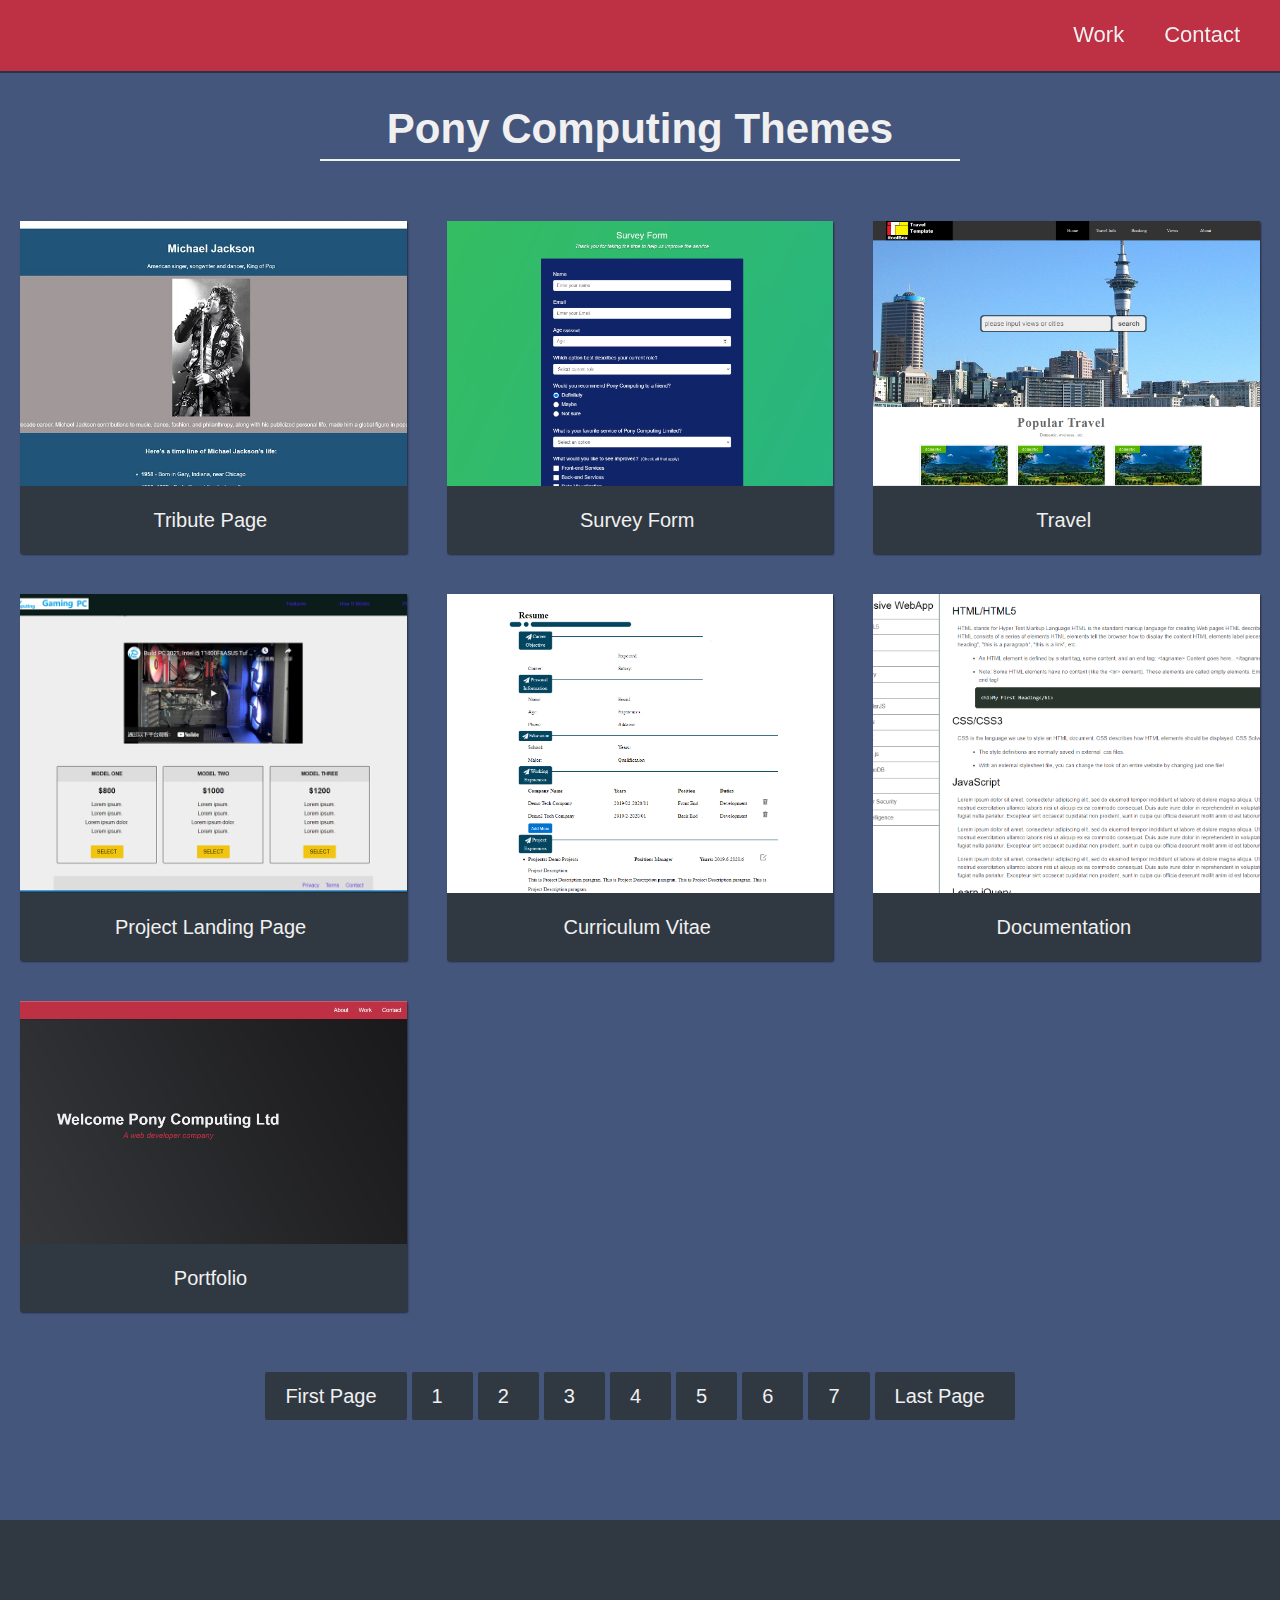
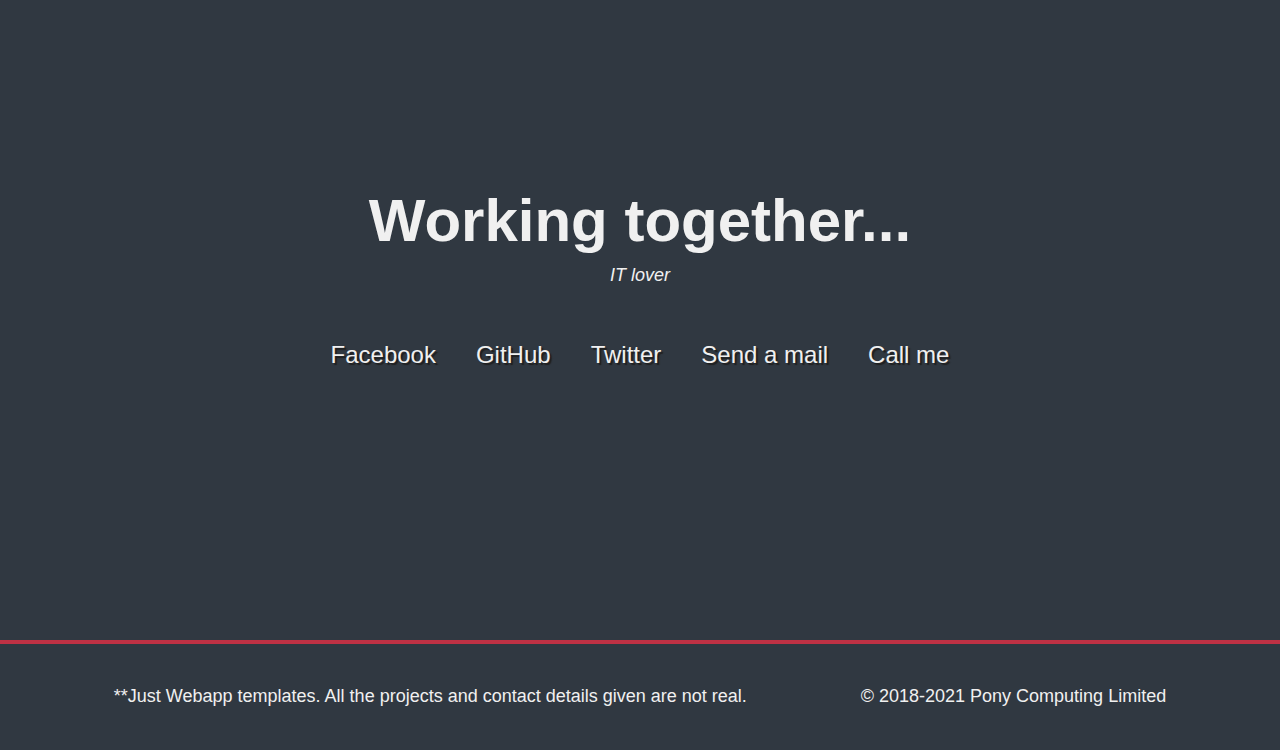
<file: index.html>
<!DOCTYPE html>
<html>

<head>
  <meta charset="utf-8">
  <meta name="viewport" content="width=device-width, initial-scale=1">
  <title>Pony Computing Limited</title>
  <link href="css/main.css" rel="stylesheet" type="text/css">
  <meta name="description" content="New Zealand Best IT solution company" charset="utf-8">
  <meta name="keywords" content="web developer,full stack, new zealand"charset="utf-8">
  <meta charset="utf-8">
</head>

<body>
  <!-- START NAV -->

  <nav id="navbar" class="nav">
    <ul class="nav-list">
      <li>
        <a href="#projects">Work</a>
      </li>
      <li>
        <a href="#contact">Contact</a>
      </li>
    </ul>
  </nav>

  <!-- END NAV -->

  <!-- START PROJECTS SECTION -->

  <section id="projects" class="projects-section">
    <h2 class="projects-section-header">Pony Computing Themes</h2>

    <div class="projects-grid">
      <a href="public/web/1tributepage/index.html" target="_blank" class="project project-tile">
        <img class="project-image" src="images/1tribute.jpg" alt="project" />
        <p class="project-title">
          <span class="code">&lt;</span>
          Tribute Page
          <span class="code">&#47;&gt;</span>
        </p>
      </a>
      <a href="public/web/2surveyform/index.html" target="_blank" class="project project-tile">
        <img class="project-image" src="images/2surveyform.png" alt="project" />
        <p class="project-title">
          <span class="code">&lt;</span>
          Survey Form
          <span class="code">&#47;&gt;</span>
        </p>
      </a>
      <a href="public/web/3travel/index.html" target="_blank" class="project project-tile">
        <img class="project-image" src="images/3travel.png" alt="project" />
        <p class="project-title">
          <span class="code">&lt;</span>
          Travel
          <span class="code">&#47;&gt;</span>
        </p>
      </a>
      <a href="public/web/4projectlanding/index.html" target="_blank" class="project project-tile">
        <img class="project-image" src="images/4projectlanding.png" alt="project" />
        <p class="project-title">
          <span class="code">&lt;</span>
          Project Landing Page
          <span class="code">&#47;&gt;</span>
        </p>
      </a>
      <a href="public/web/5cv/index.html" target="_blank" class="project project-tile">
        <img class="project-image" src="images/5cv.png" alt="project" />
        <p class="project-title">
          <span class="code">&lt;</span>
          Curriculum Vitae
          <span class="code">&#47;&gt;</span>
        </p>
      </a>
      <a href="public/web/6documentation/index.html" target="_blank" class="project project-tile">
        <img class="project-image" src="images/6documentation.png" alt="project" />
        <p class="project-title">
          <span class="code">&lt;</span>
          Documentation
          <span class="code">&#47;&gt;</span>
        </p>
      </a>
      <a href="public/web/7portfolio/index.html" target="_blank" class="project project-tile">
        <img class="project-image" src="images/7porfolio.png" alt="project" />
        <p class="project-title">
          <span class="code">&lt;</span>
          Portfolio
          <span class="code">&#47;&gt;</span>
        </p>
      </a>
    </div>

    <a href="index.html" class="btn btn-show-all" target="_blank">First Page<i class="fas fa-chevron-right"></i></a>
    <a href="#" class="btn btn-show-all" target="_blank">1<i class="fas fa-chevron-right"></i></a>
    <a href="#" class="btn btn-show-all" target="_blank">2<i class="fas fa-chevron-right"></i></a>
    <a href="#" class="btn btn-show-all" target="_blank">3<i class="fas fa-chevron-right"></i></a>
    <a href="#" class="btn btn-show-all" target="_blank">4<i class="fas fa-chevron-right"></i></a>
    <a href="#" class="btn btn-show-all" target="_blank">5<i class="fas fa-chevron-right"></i></a>
    <a href="#" class="btn btn-show-all" target="_blank">6<i class="fas fa-chevron-right"></i></a>
    <a href="#" class="btn btn-show-all" target="_blank">7<i class="fas fa-chevron-right"></i></a>
    <a href="#" class="btn btn-show-all" target="_blank">Last Page<i class="fas fa-chevron-right"></i></a>
  </section>

  <!-- END PROJECTS SECTION -->

  <!-- START CONTACT SECTION -->

  <section id="contact" class="contact-section">
    <div class="contact-section-header">
      <h2>Working together...</h2>
      <p>IT lover</p>
    </div>
    <div class="contact-links">
      <a href="#" target="_blank" class="btn contact-details"><i
          class="fab fa-facebook-square"></i>Facebook</a>
      <a id="profile-link" href="#" target="_blank" class="btn contact-details"><i
          class="fab fa-github"></i> GitHub</a>
      <a href="#" target="_blank" class="btn contact-details"><i
          class="fab fa-twitter"></i> Twitter</a>
      <a href="mailto:example@example.com" class="btn contact-details"><i class="fas fa-at"></i> Send a mail</a>
      <a href="tel:000-000-0000" class="btn contact-details"><i class="fas fa-mobile-alt"></i> Call me</a>
    </div>
  </section>

  <!-- END CONTACT SECTION -->

  <!-- START FOOTER SECTION -->

  <footer>
    <p>
      **Just Webapp templates. All the projects and contact details given are not real.
    </p>
    <p>
      &copy;
      <a href="https://ponycomputing.github.io/" target="_blank">2018-2021 Pony Computing Limited <i
          class="fab fa-free-code-camp"></i></a>
    </p>
  </footer>

  <!-- END FOOTER SECTION -->


  <!-- <div class="copyright">&copy;2019 - <strong>Ye Yuan</strong></div> </div> -->

</body>

</html>
</file>
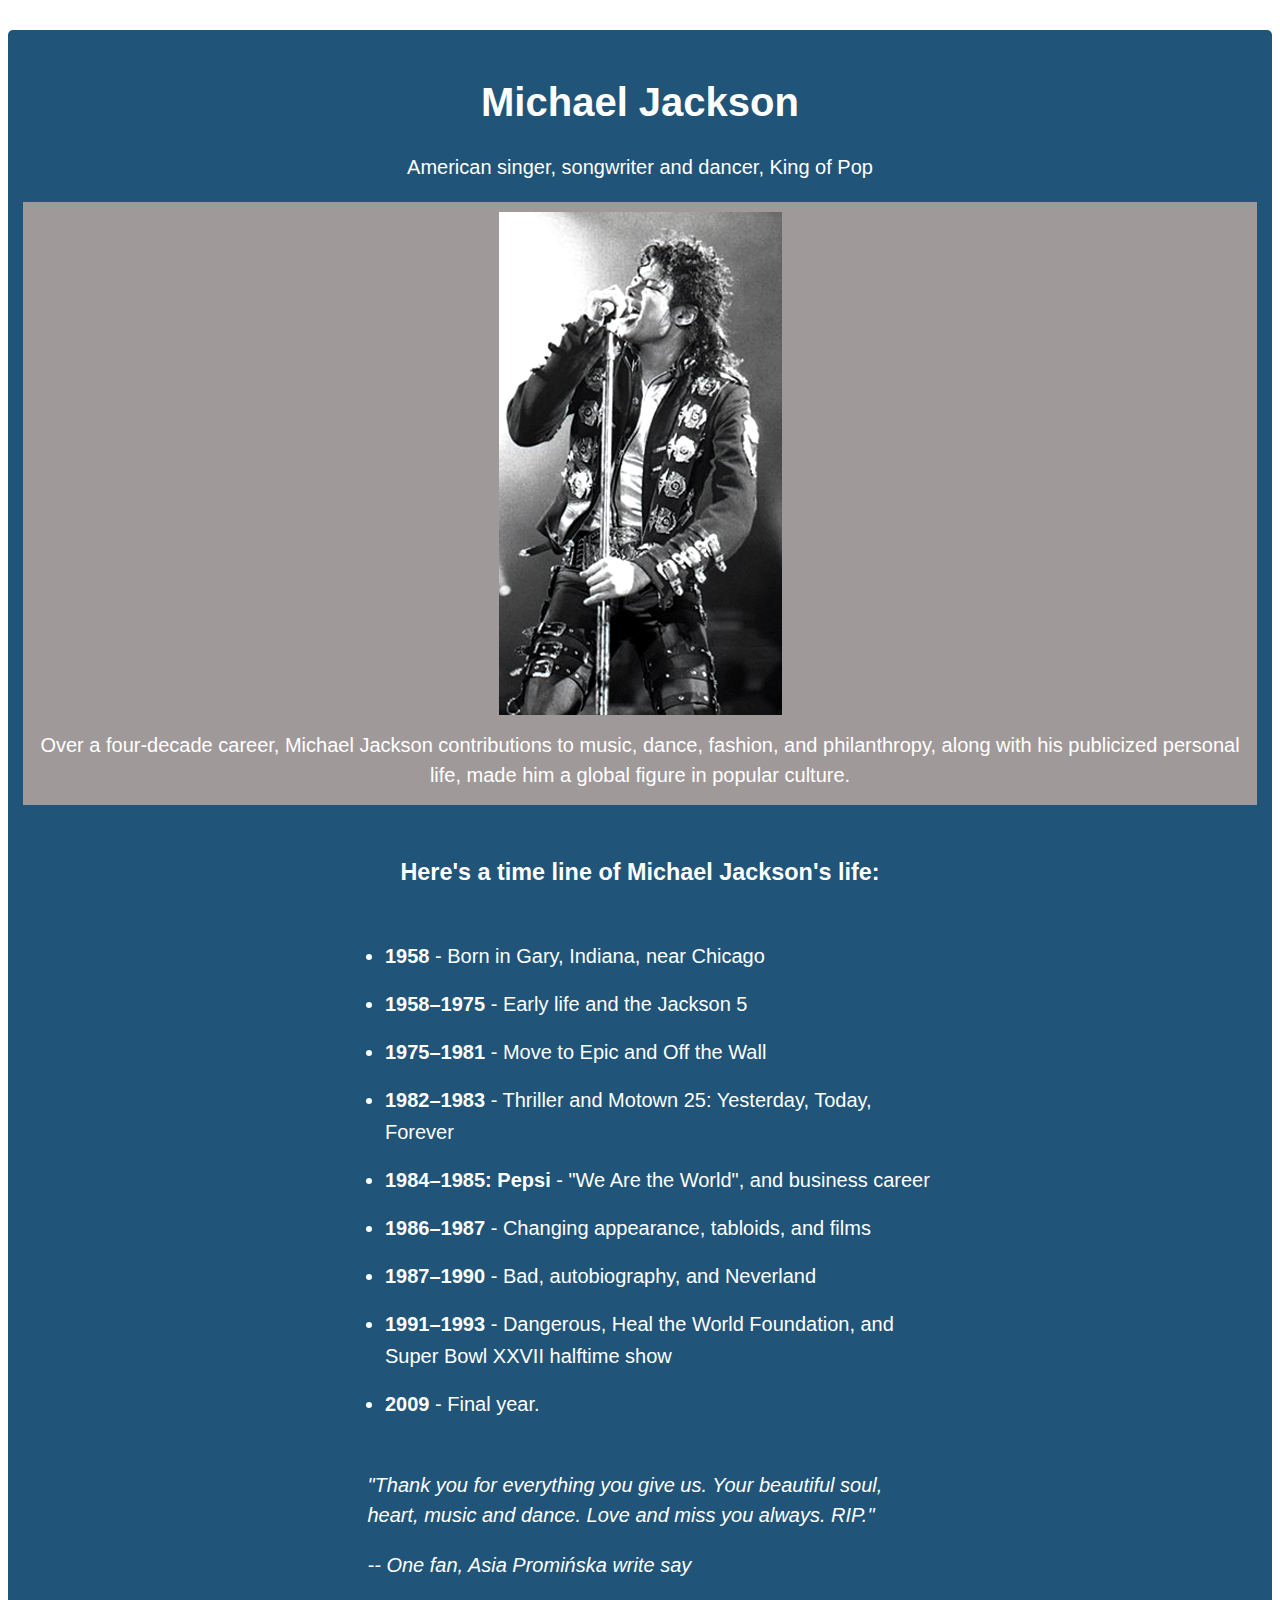
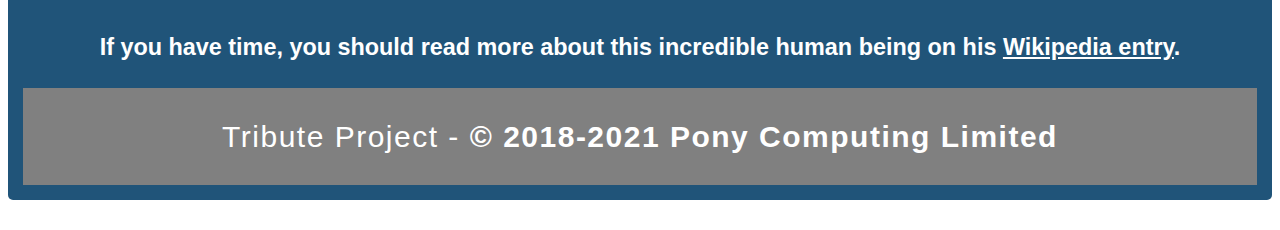
<file: public/web/1tributepage/index.html>
<!DOCTYPE html>

<head>
  <meta charset="utf-8">
  <meta name="viewport" content="width=device-width, initial-scale=1">
  <title>Tribute Page</title>
  <link href="css/main.css" rel="stylesheet" type="text/css">
</head>

<body>
  <main id="main">

    <h1 id="title">Michael Jackson</h1>
    <p>American singer, songwriter and dancer, King of Pop</p>
    <figure id="img-div">
      <img id="image" src="images/michaeljackson1988.jpg"
        alt="Michael Jackson, American singer, songwriter and dancer, King of Pop" />
      <figcaption id="img-caption">
        Over a four-decade career, Michael Jackson contributions to music, dance,
        fashion, and philanthropy, along with his publicized personal life, made
        him a global figure in popular culture.
      </figcaption>
    </figure>

    <section id="tribute-info">
      <h3 id="headline">Here's a time line of Michael Jackson's life:</h3>
      <ul>
        <li><strong>1958</strong> - Born in Gary, Indiana, near Chicago</li>
        <li>
          <strong>1958–1975</strong> - Early life and the Jackson 5
        </li>
        <li>
          <strong>1975–1981</strong> - Move to Epic and Off the Wall
        </li>
        <li>
          <strong>1982–1983</strong> - Thriller and Motown 25: Yesterday, Today, Forever
        </li>
        <li>
          <strong>1984–1985: Pepsi</strong> - "We Are the World", and business career
        </li>
        <li>
          <strong>1986–1987</strong> - Changing appearance, tabloids, and films
        </li>
        <li>
          <strong>1987–1990</strong> - Bad, autobiography, and Neverland
        </li>
        <li>
          <strong>1991–1993</strong> - Dangerous, Heal the World Foundation, 
          and Super Bowl XXVII halftime show
        </li>
        <li><strong>2009</strong> - Final year.</li>
      </ul>
      <blockquote cite="https://www.bbc.com/pidgin/tori-57621052">
        <p>
         "Thank you for everything you give us. Your beautiful soul, heart, music and dance. 
         Love and miss you always. RIP."
        </p>
        <cite>-- One fan, Asia Promińska write say</cite>
      </blockquote>
      <h3>
        If you have time, you should read more about this incredible human being
        on his
        <a id="tribute-link" href="https://en.wikipedia.org/wiki/Michael_Jackson" target="_blank">
          Wikipedia entry</a>.
      </h3>
    </section>
    <div class="copyright">Tribute Project - <strong>&copy 2018-2021 Pony Computing Limited</strong></div>
  </main>


</body>

</html>
</file>
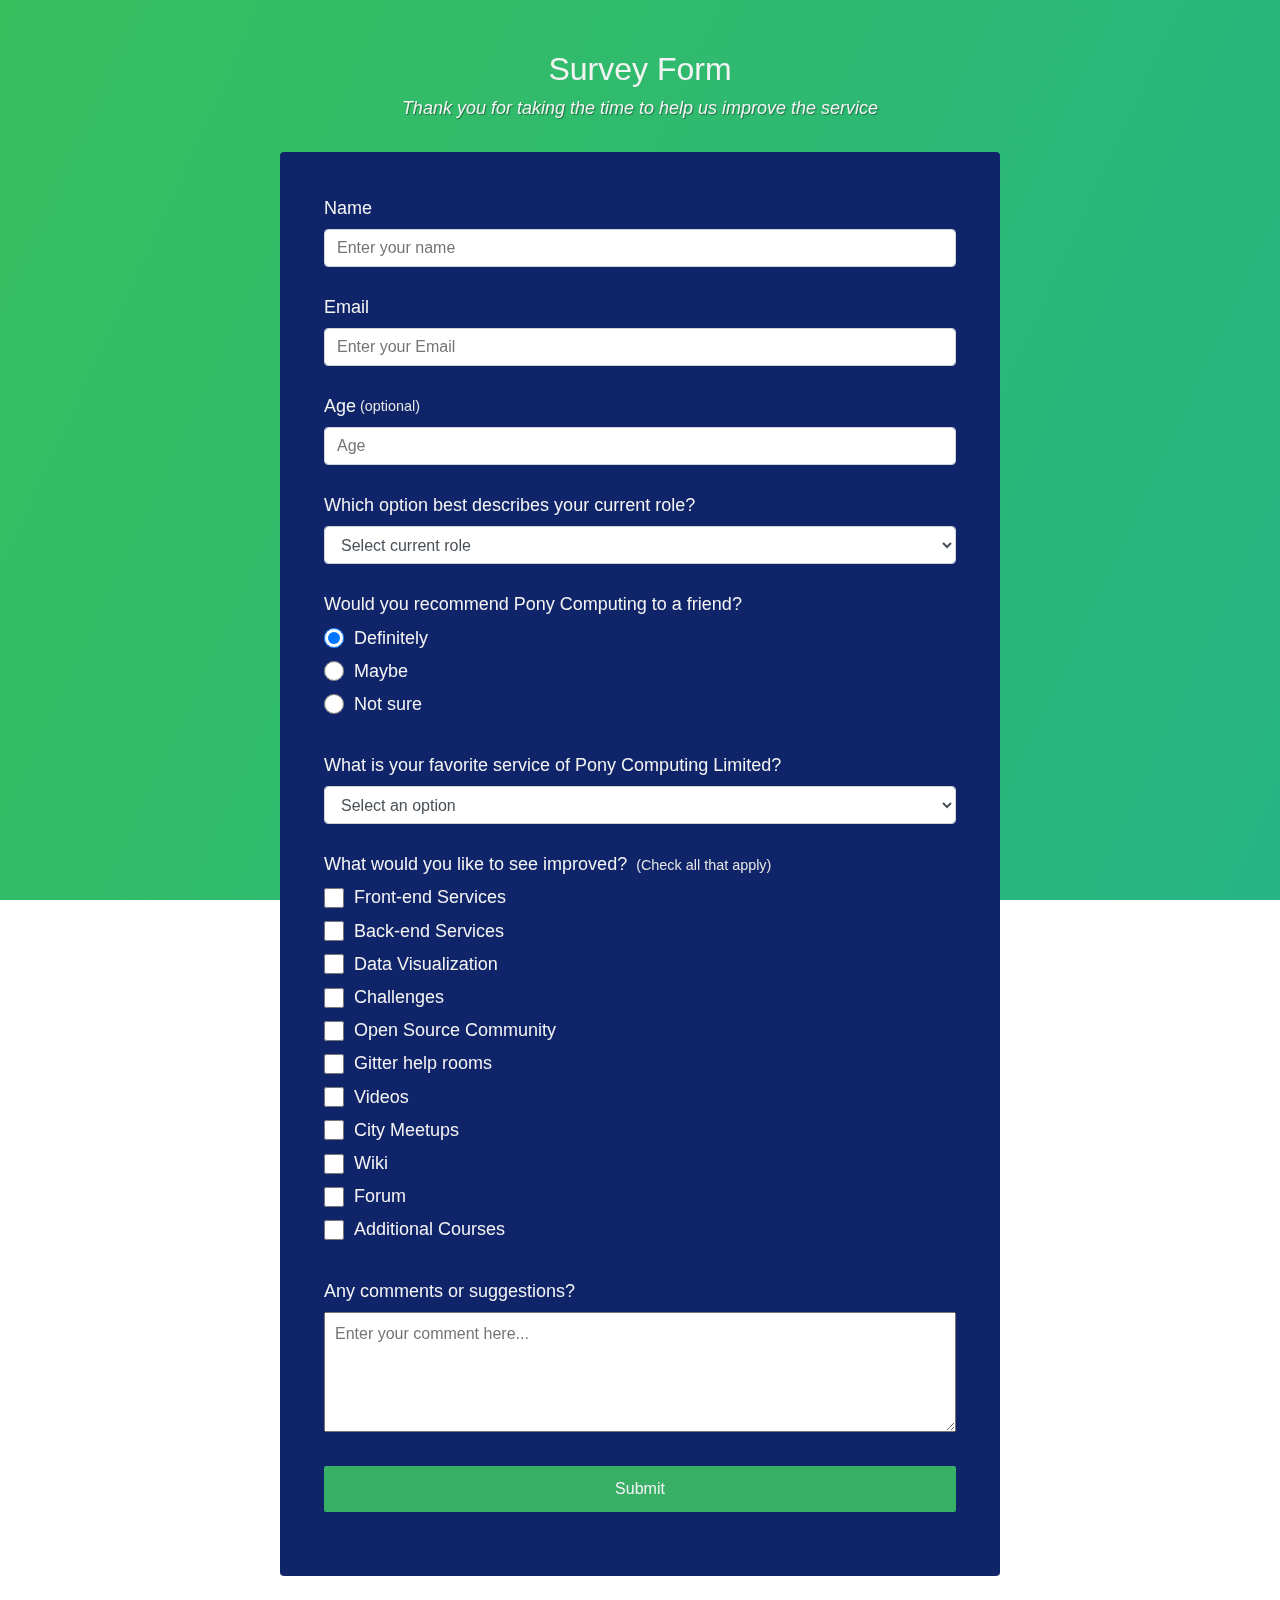
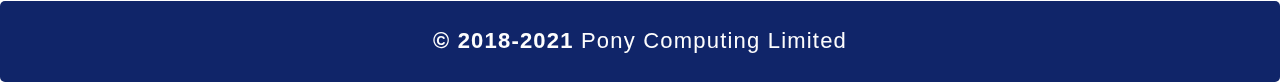
<file: public/web/2surveyform/index.html>
<!doctype html>
<html>

<head>
  <meta charset="utf-8">
  <meta name="viewport" content="width=device-width, initial-scale=1">
  <title>Pony Computing Limited Survery Form</title>
  <link href="css/main.css" rel="stylesheet" type="text/css">
</head>

<body>
  <div class="container">
    <header class="header">
      <h1 id="title" class="text-center">Survey Form</h1>
      <p id="description" class="description text-center">
        Thank you for taking the time to help us improve the service
      </p>
    </header>
    <form id="survey-form">
      <div class="form-group">
        <label id="name-label" for="name">Name</label>
        <input type="text" name="name" id="name" class="form-control" 
        placeholder="Enter your name" required />
      </div>
      <div class="form-group">
        <label id="email-label" for="email">Email</label>
        <input type="email" name="email" id="email" class="form-control" 
        placeholder="Enter your Email" required />
      </div>
      <div class="form-group">
        <label id="number-label" for="number">Age<span class="clue">(optional)</span></label>
        <input type="number" name="age" id="number" min="10" max="99" class="form-control" 
        placeholder="Age" />
      </div>
      <div class="form-group">
        <p>Which option best describes your current role?</p>
        <select id="dropdown" name="role" class="form-control" required>
          <option disabled selected value>Select current role</option>
          <option value="student">Student</option>
          <option value="job">Full Time Job</option>
          <option value="learner">Full Time Learner</option>
          <option value="preferNo">Prefer not to say</option>
          <option value="other">Other</option>
        </select>
      </div>

      <div class="form-group">
        <p>Would you recommend Pony Computing to a friend?</p>
        <label>
          <input name="user-recommend" value="definitely" type="radio" class="input-radio" 
          checked />Definitely</label>
        <label>
          <input name="user-recommend" value="maybe" type="radio" class="input-radio" />Maybe</label>

        <label><input name="user-recommend" value="not-sure" type="radio" 
          class="input-radio" />Not sure</label>
      </div>

      <div class="form-group">
        <p>
          What is your favorite service of Pony Computing Limited?
        </p>
        <select id="most-like" name="mostLike" class="form-control" required>
          <option disabled selected value>Select an option</option>
          <option value="challenges">Challenges</option>
          <option value="projects">Projects</option>
          <option value="community">Community</option>
          <option value="openSource">Open Source</option>
        </select>
      </div>

      <div class="form-group">
        <p>
          What would you like to see improved?
          <span class="clue">(Check all that apply)</span>
        </p>

        <label><input name="prefer" value="front-end-projects" type="checkbox" 
          class="input-checkbox" />Front-end Services</label>
        <label>
          <input name="prefer" value="back-end-projects" type="checkbox" 
          class="input-checkbox" />Back-end Services</label>
        <label><input name="prefer" value="data-visualization" type="checkbox" 
          class="input-checkbox" />Data Visualization</label>
        <label><input name="prefer" value="challenges" type="checkbox" 
          class="input-checkbox" />Challenges</label>
        <label><input name="prefer" value="open-source-community" type="checkbox" 
          class="input-checkbox" />Open Source Community</label>
        <label><input name="prefer" value="gitter-help-rooms" type="checkbox" 
          class="input-checkbox" />Gitter help rooms</label>
        <label><input name="prefer" value="videos" type="checkbox" 
          class="input-checkbox" />Videos</label>
        <label><input name="prefer" value="city-meetups" type="checkbox" 
          class="input-checkbox" />City Meetups</label>
        <label><input name="prefer" value="wiki" type="checkbox" 
          class="input-checkbox" />Wiki</label>
        <label><input name="prefer" value="forum" type="checkbox" 
          class="input-checkbox" />Forum</label>
        <label><input name="prefer" value="additional-courses" type="checkbox" 
          class="input-checkbox" />Additional Courses</label>
      </div>

      <div class="form-group">
        <p>Any comments or suggestions?</p>
        <textarea id="comments" class="input-textarea" name="comment"
          placeholder="Enter your comment here..."></textarea>
      </div>

      <div class="form-group">
        <button type="submit" id="submit" class="submit-button">
          Submit
        </button>
      </div>
    </form>
  </div>
  <div class="copyright"><strong>&copy 2018-2021 </strong>Pony Computing Limited</div>


</body>

</html>
</file>
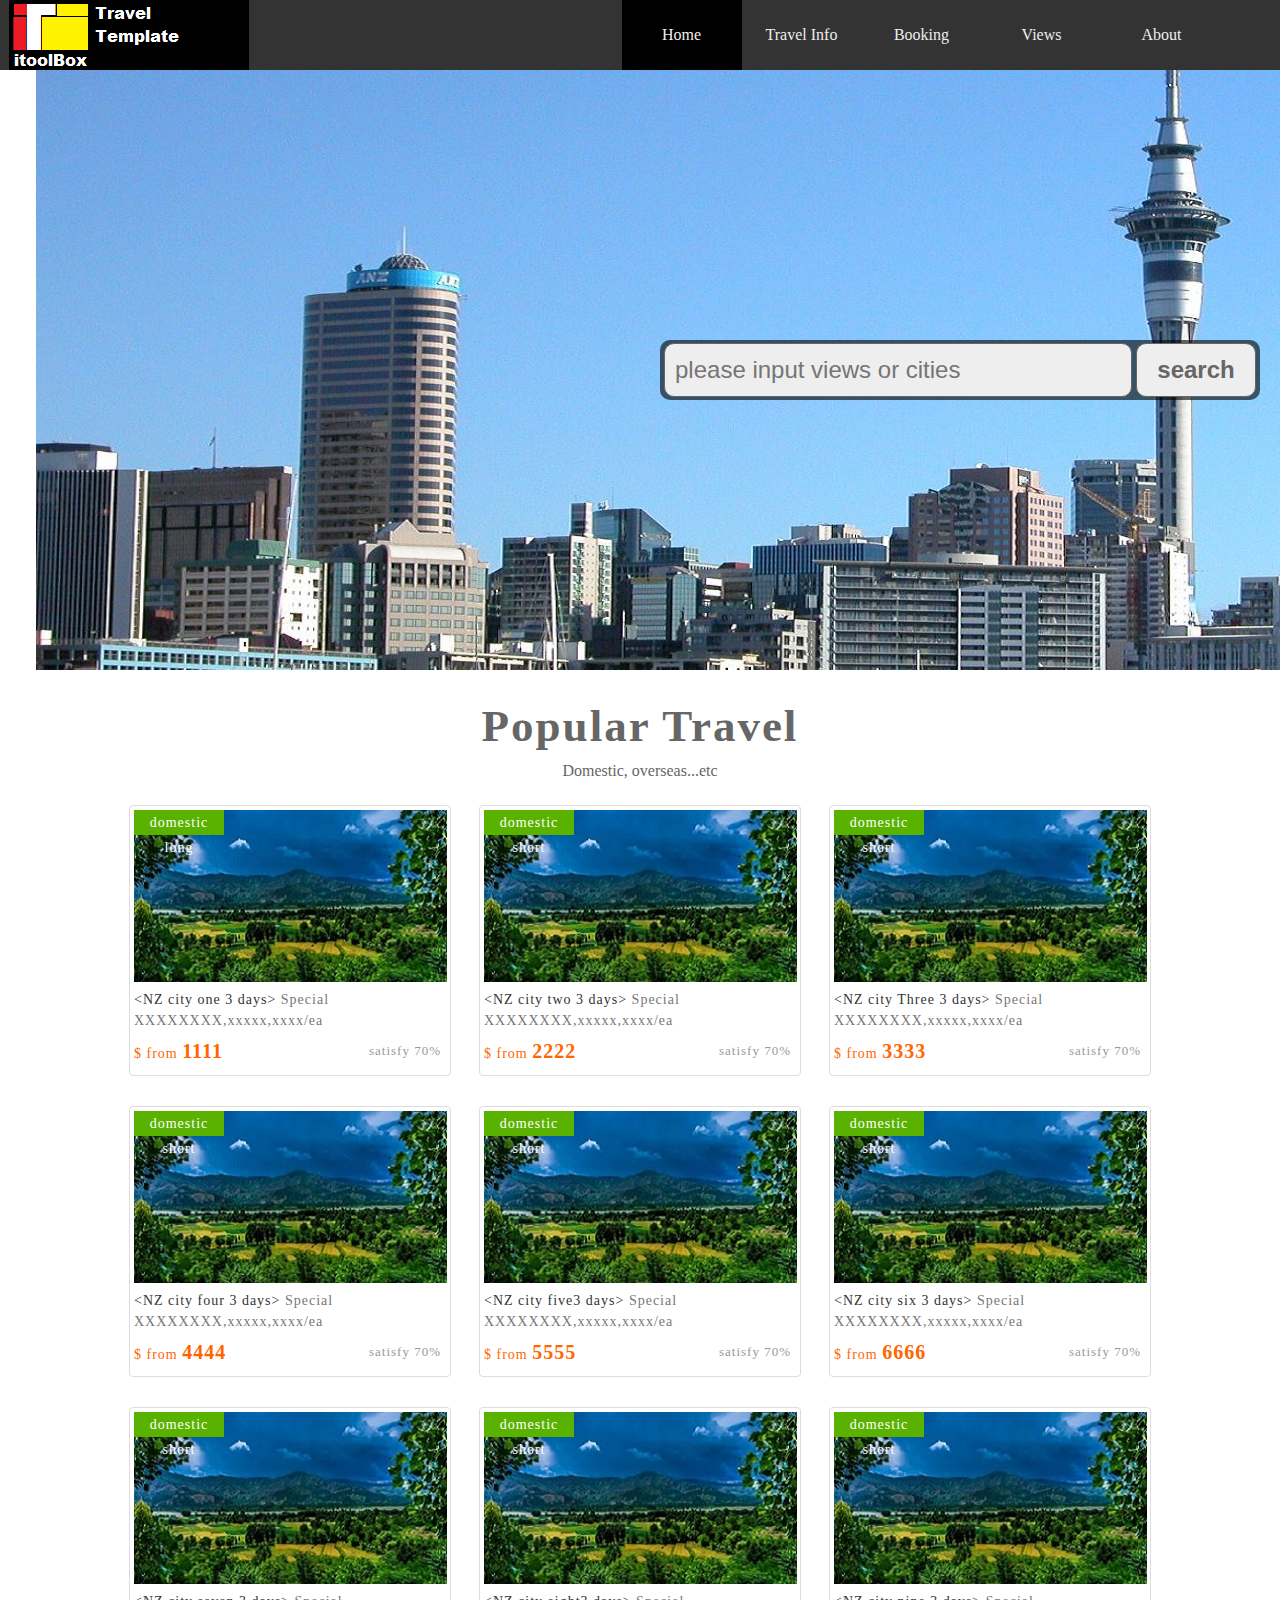
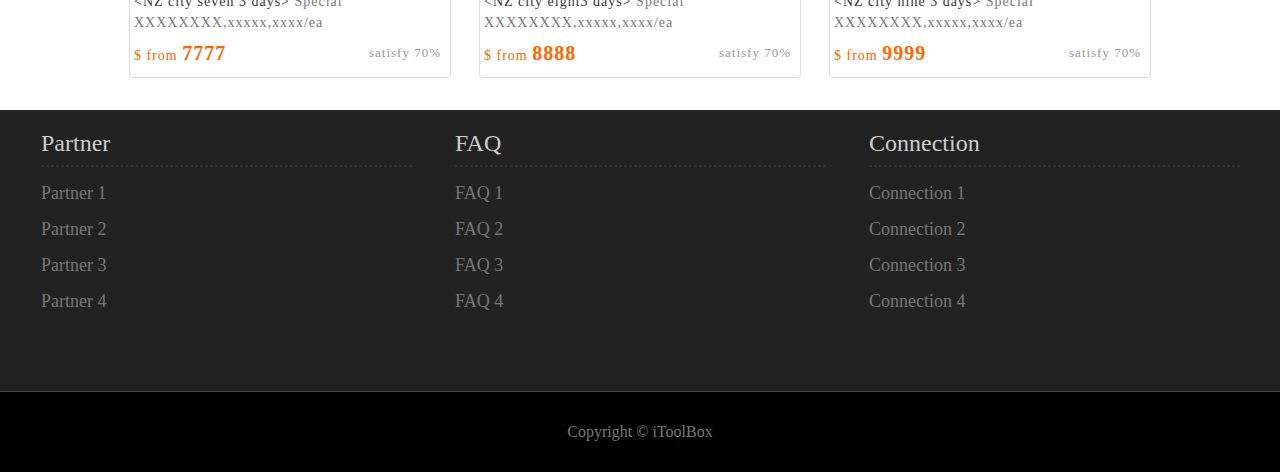
<file: public/web/3travel/index.html>
<!DOCTYPE html>

<html>
    <head>
        <meta charset="UTF-8">
        <title>iToolbox Travel</title>
        <link rel="stylesheet" href="css/style.css">
        <link rel="stylesheet" href="css/basic.css">
    </head>
<body>

<header id="header">
    <div class="center">
        <h1 class="logo">iToolBox Travel</h1>
        <nav class="link">
            <h2 class="none">website navigation</h2>
            <ul>
                <li class="active"><a href="index.html">Home</li></a></li>
                <li><a href="information.html">Travel Info</a></li>
                <li><a href="ticket.html">Booking</a></li>
                <li><a href="scenery.html">Views</a></li>
                <li><a href="about.html">About</a></li>
            </ul>
        </nav> 
    </div>
</header>

<div id="search">
    <div class="center"></div>
    <input type="text" class="search" placeholder="please input views or cities">
    <button class="button">search</button>
</div>

<div id="tour"> 
    <section class="center">
        <h2>Popular Travel</h2>
        <p>Domestic, overseas...etc</p>
    </section>
    <figure>
        <img src="img/tour1.jpeg" alt="">
        <figcaption>
            <strong class="title">&ltNZ city one 3 days&gt;</strong> Special XXXXXXXX,xxxxx,xxxx/ea
            <div class="info">
                <em class="sat">satisfy 70%</em>
                <span class="price">$ from <strong>1111</strong></span>
            </div>
            <div class="type">domestic long</div>
        </figcaption>   
    </figure>
    <figure>
        <img src="img/tour1.jpeg" alt="">
        <figcaption>
            <strong class="title">&ltNZ city two 3 days&gt;</strong> Special XXXXXXXX,xxxxx,xxxx/ea
        <div class="info">
            <em class="sat">satisfy 70%</em>
            <span class="price">$ from <strong>2222</strong></span>
        </div>
        <div class="type">domestic short</div>
        </figcaption> 
    </figure>
    <figure>
        <img src="img/tour1.jpeg" alt="">
        <figcaption>
            <strong class="title">&ltNZ city Three 3 days&gt;</strong> Special XXXXXXXX,xxxxx,xxxx/ea
        <div class="info">
            <em class="sat">satisfy 70%</em>
            <span class="price">$ from <strong>3333</strong></span>
        </div>
        <div class="type">domestic short</div>
        </figcaption>  
    </figure>
    <figure>
        <img src="img/tour1.jpeg" alt="">
        <figcaption>
            <strong class="title">&ltNZ city four 3 days&gt;</strong> Special XXXXXXXX,xxxxx,xxxx/ea
        <div class="info">
            <em class="sat">satisfy 70%</em>
            <span class="price">$ from <strong>4444</strong></span>
        </div>
        <div class="type">domestic short</div>
        </figcaption>
    </figure> 
    <figure>
        <img src="img/tour1.jpeg" alt="">
        <figcaption>
            <strong class="title">&ltNZ city five3 days&gt;</strong> Special XXXXXXXX,xxxxx,xxxx/ea
        <div class="info">
            <em class="sat">satisfy 70%</em>
            <span class="price">$ from <strong>5555</strong></span>
        </div>
        <div class="type">domestic short</div>
        </figcaption>
    </figure>
    <figure>
        <img src="img/tour1.jpeg" alt="">
        <figcaption>
            <strong class="title">&ltNZ city six 3 days&gt;</strong> Special XXXXXXXX,xxxxx,xxxx/ea
        <div class="info">
            <em class="sat">satisfy 70%</em>
            <span class="price">$ from <strong>6666</strong></span>
        </div>
        <div class="type">domestic short</div>
        </figcaption>
    </figure>
    <figure>
        <img src="img/tour1.jpeg" alt="">
        <figcaption>
            <strong class="title">&ltNZ city seven 3 days&gt;</strong> Special XXXXXXXX,xxxxx,xxxx/ea
        <div class="info">
            <em class="sat">satisfy 70%</em>
            <span class="price">$ from <strong>7777</strong></span>
        </div>
        <div class="type">domestic short</div>
        </figcaption>
    </figure>
    <figure>
        <img src="img/tour1.jpeg" alt="">
        <figcaption>
            <strong class="title">&ltNZ city eight3 days&gt;</strong> Special XXXXXXXX,xxxxx,xxxx/ea
        <div class="info">
            <em class="sat">satisfy 70%</em>
            <span class="price">$ from <strong>8888</strong></span>
        </div>
        <div class="type">domestic short</div>
        </figcaption>  
    </figure>
    <figure>
        <img src="img/tour1.jpeg" alt="">
        <figcaption>
            <strong class="title">&ltNZ city nine 3 days&gt;</strong> Special XXXXXXXX,xxxxx,xxxx/ea
        <div class="info">
            <em class="sat">satisfy 70%</em>
            <span class="price">$ from <strong>9999</strong></span>
        </div>
        <div class="type">domestic short</div>
        </figcaption>
    </figure>   
</div>

<footer id="footer">
    <div class="top">
        <div class="block left">
            <h2>Partner</h2>
            <hr>
            <ul>
                <li>Partner 1</li>
                <li>Partner 2</li>
                <li>Partner 3</li>
                <li>Partner 4</li>
            </ul>
        </div>
        <div class="block center">
            <h2>FAQ</h2>
            <hr>
            <ul>
                <li>FAQ 1</li>
                <li>FAQ 2</li>
                <li>FAQ 3</li>
                <li>FAQ 4</li>
            </ul>
        </div>

        <div class="block right">
            <h2>Connection</h2>
            <hr>
            <ul>
                <li>Connection 1</li>
                <li>Connection 2</li>
                <li>Connection 3</li>
                <li>Connection 4</li>
            </ul>
        </div>


    </div>
    <div class="bottom">Copyright © iToolBox</div> 
</footer>

</body>

</html>
</file>
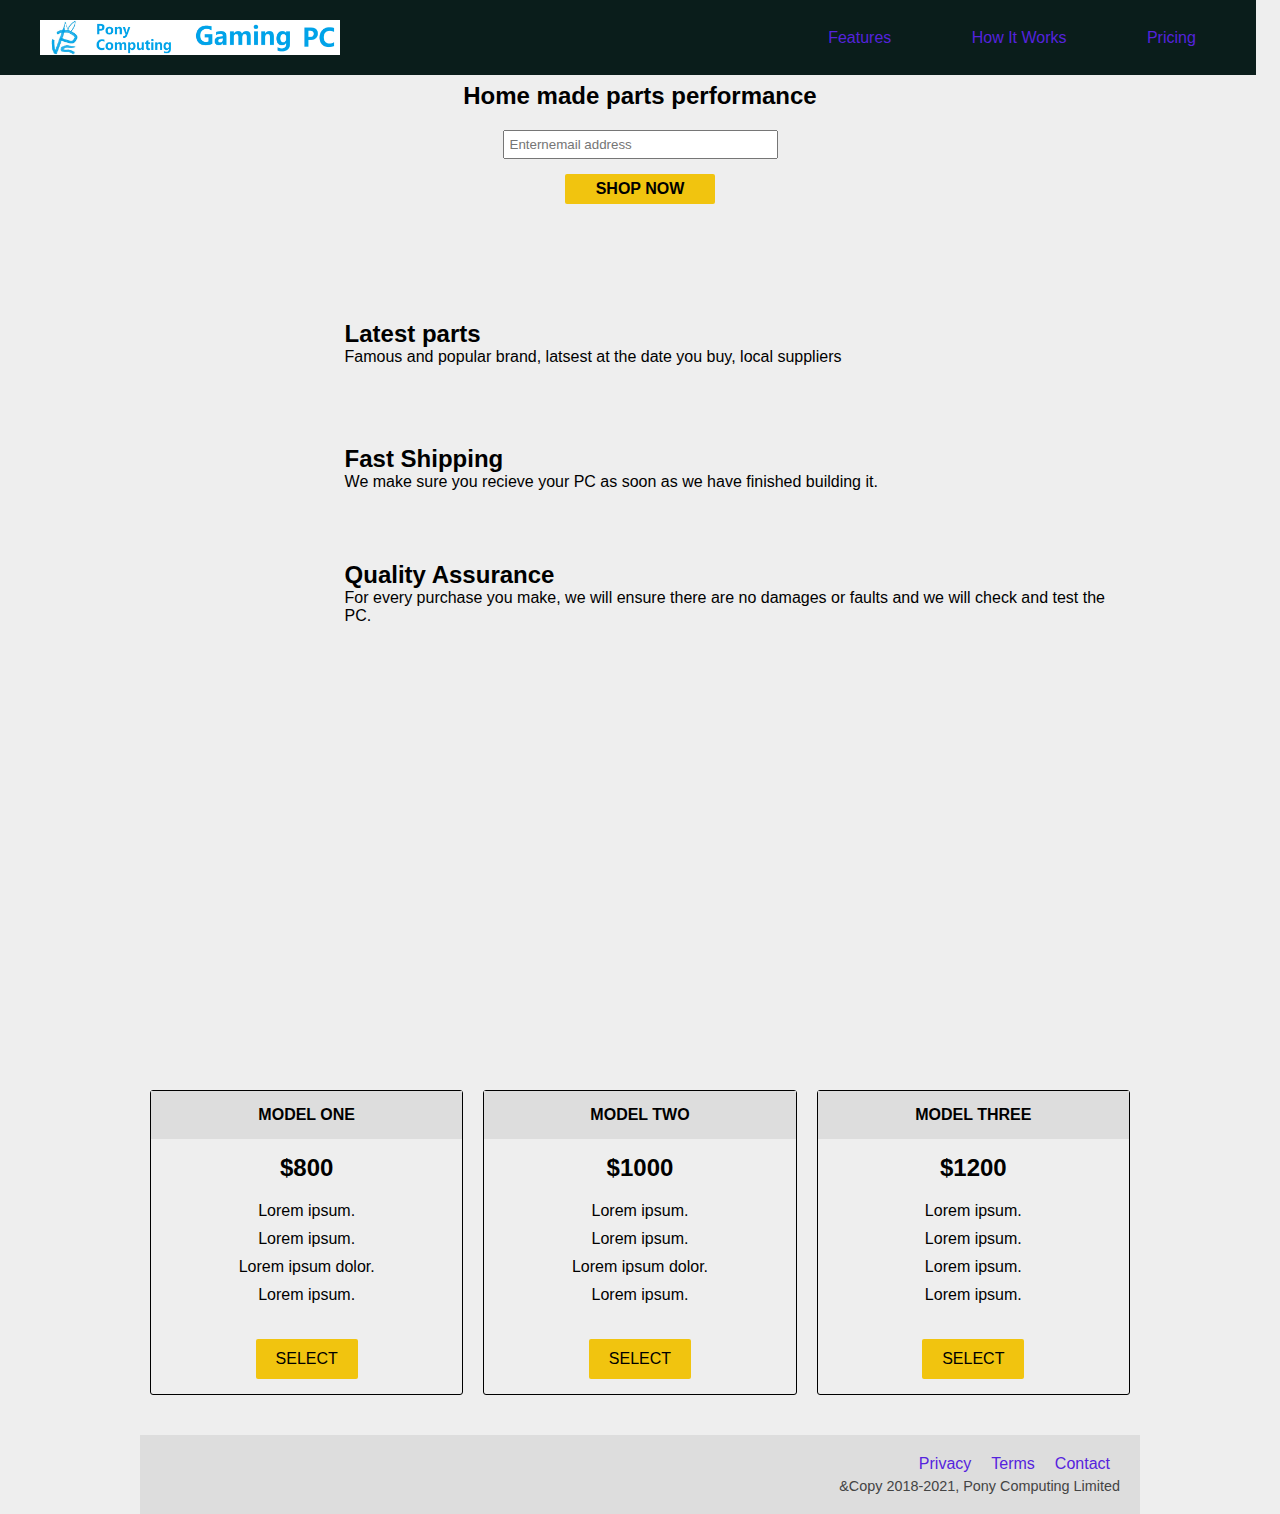
<file: public/web/4projectlanding/index.html>
<!DOCTYPE html>
<html>

<head>
  <meta charset="utf-8">
  <meta name="viewport" content="width=device-width, initial-scale=1">
  <title>Pony Computing Limited Products Landing Page</title>
  <link href="css/main.css" rel="stylesheet" type="text/css">
  <link rel="stylesheet" href="css/all.css"
    integrity="sha384-50oBUHEmvpQ+1lW4y57PTFmhCaXp0ML5d60M1M7uH2+nqUivzIebhndOJK28anvf" crossorigin="anonymous" />
</head>

<body>
  <div id="page-wrapper">
    <header id="header">
      <div class="logo">
        <img id="header-img" src="images/product-landing-page-logo.png" alt="Pony Computing Gaming PC" />
      </div>

      <nav id="nav-bar">
        <ul>
          <li><a class="nav-link" href="#features">Features</a></li>
          <li><a class="nav-link" href="#how-it-works">How It Works</a></li>
          <li><a class="nav-link" href="#pricing">Pricing</a></li>
        </ul>
      </nav>
    </header>

    <section id="hero">
      <h2>Home made parts performance</h2>
      <form id="form" action="">
        <input name="email" id="email" type="email" placeholder="Enternemail address" required />
        <input id="submit" type="submit" value="Shop now" class="btn" />
      </form>
    </section>

    <div class="container">
      <section id="features">
        <div class="grid">
          <div class="icon"><i class="fa fa-3x fa-fire"></i></div>
          <div class="desc">
            <h2>Latest parts</h2>
            <p>
              Famous and popular brand, latsest at the date you buy,
              local suppliers
            </p>
          </div>
        </div>
        <div class="grid">
          <div class="icon"><i class="fa fa-3x fa-truck"></i></div>
          <div class="desc">
            <h2>Fast Shipping</h2>
            <p>
              We make sure you recieve your PC as soon as we have finished
              building it.
            </p>
          </div>
        </div>
        <div class="grid">
          <div class="icon">
            <i class="fa fa-3x fa-battery-full" aria-hidden="true"></i>
          </div>
          <div class="desc">
            <h2>Quality Assurance</h2>
            <p>
              For every purchase you make, we will ensure there are no damages or
              faults and we will check and test the PC.
            </p>
          </div>
        </div>
      </section>
      <section id="how-it-works">
        <iframe width="560" height="315" src="https://www.youtube.com/embed/arIQS7S7QRI" 
                title="YouTube video player" frameborder="0" allow="accelerometer; autoplay; clipboard-write; 
                encrypted-media; gyroscope; picture-in-picture" allowfullscreen>
        </iframe>
      </section>
      <section id="pricing">
        <div class="product" id="model1">
          <div class="level">Model One</div>
          <h2>$800</h2>
          <ol>
            <li>Lorem ipsum.</li>
            <li>Lorem ipsum.</li>
            <li>Lorem ipsum dolor.</li>
            <li>Lorem ipsum.</li>
          </ol>
          <button class="btn">Select</button>
        </div>
        <div class="product" id="model2">
          <div class="level">Model Two</div>
          <h2>$1000</h2>
          <ol>
            <li>Lorem ipsum.</li>
            <li>Lorem ipsum.</li>
            <li>Lorem ipsum dolor.</li>
            <li>Lorem ipsum.</li>
          </ol>
          <button class="btn">Select</button>
        </div>
        <div class="product" id="model3">
          <div class="level">Model Three</div>
          <h2>$1200</h2>
          <ol>
            <li>Lorem ipsum.</li>
            <li>Lorem ipsum.</li>
            <li>Lorem ipsum.</li>
            <li>Lorem ipsum.</li>
          </ol>
          <button class="btn">Select</button>
        </div>
      </section>
      <footer>
        <ul>
          <li><a href="#">Privacy</a></li>
          <li><a href="#">Terms</a></li>
          <li><a href="#">Contact</a></li>
        </ul>
        <span>&Copy 2018-2021, Pony Computing Limited</span>
      </footer>
    </div>
  </div>

</body>

</html>
</file>
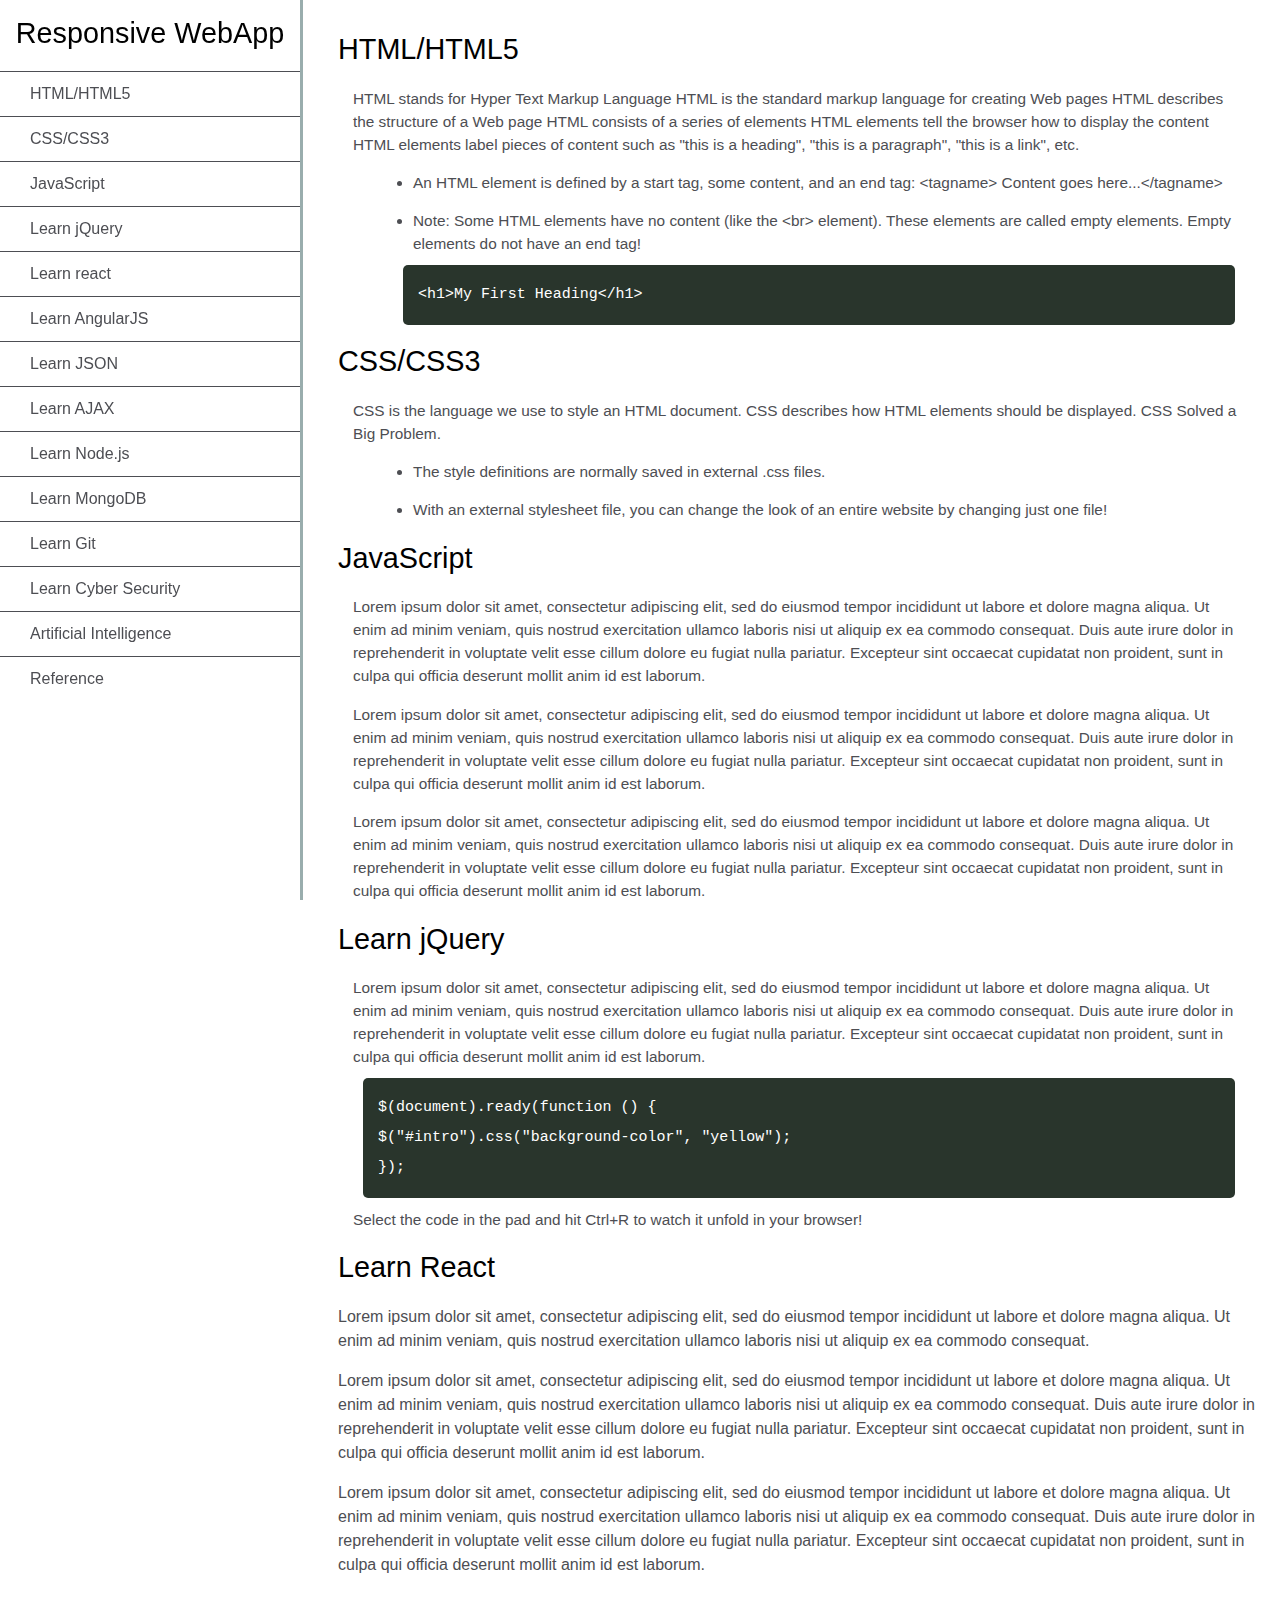
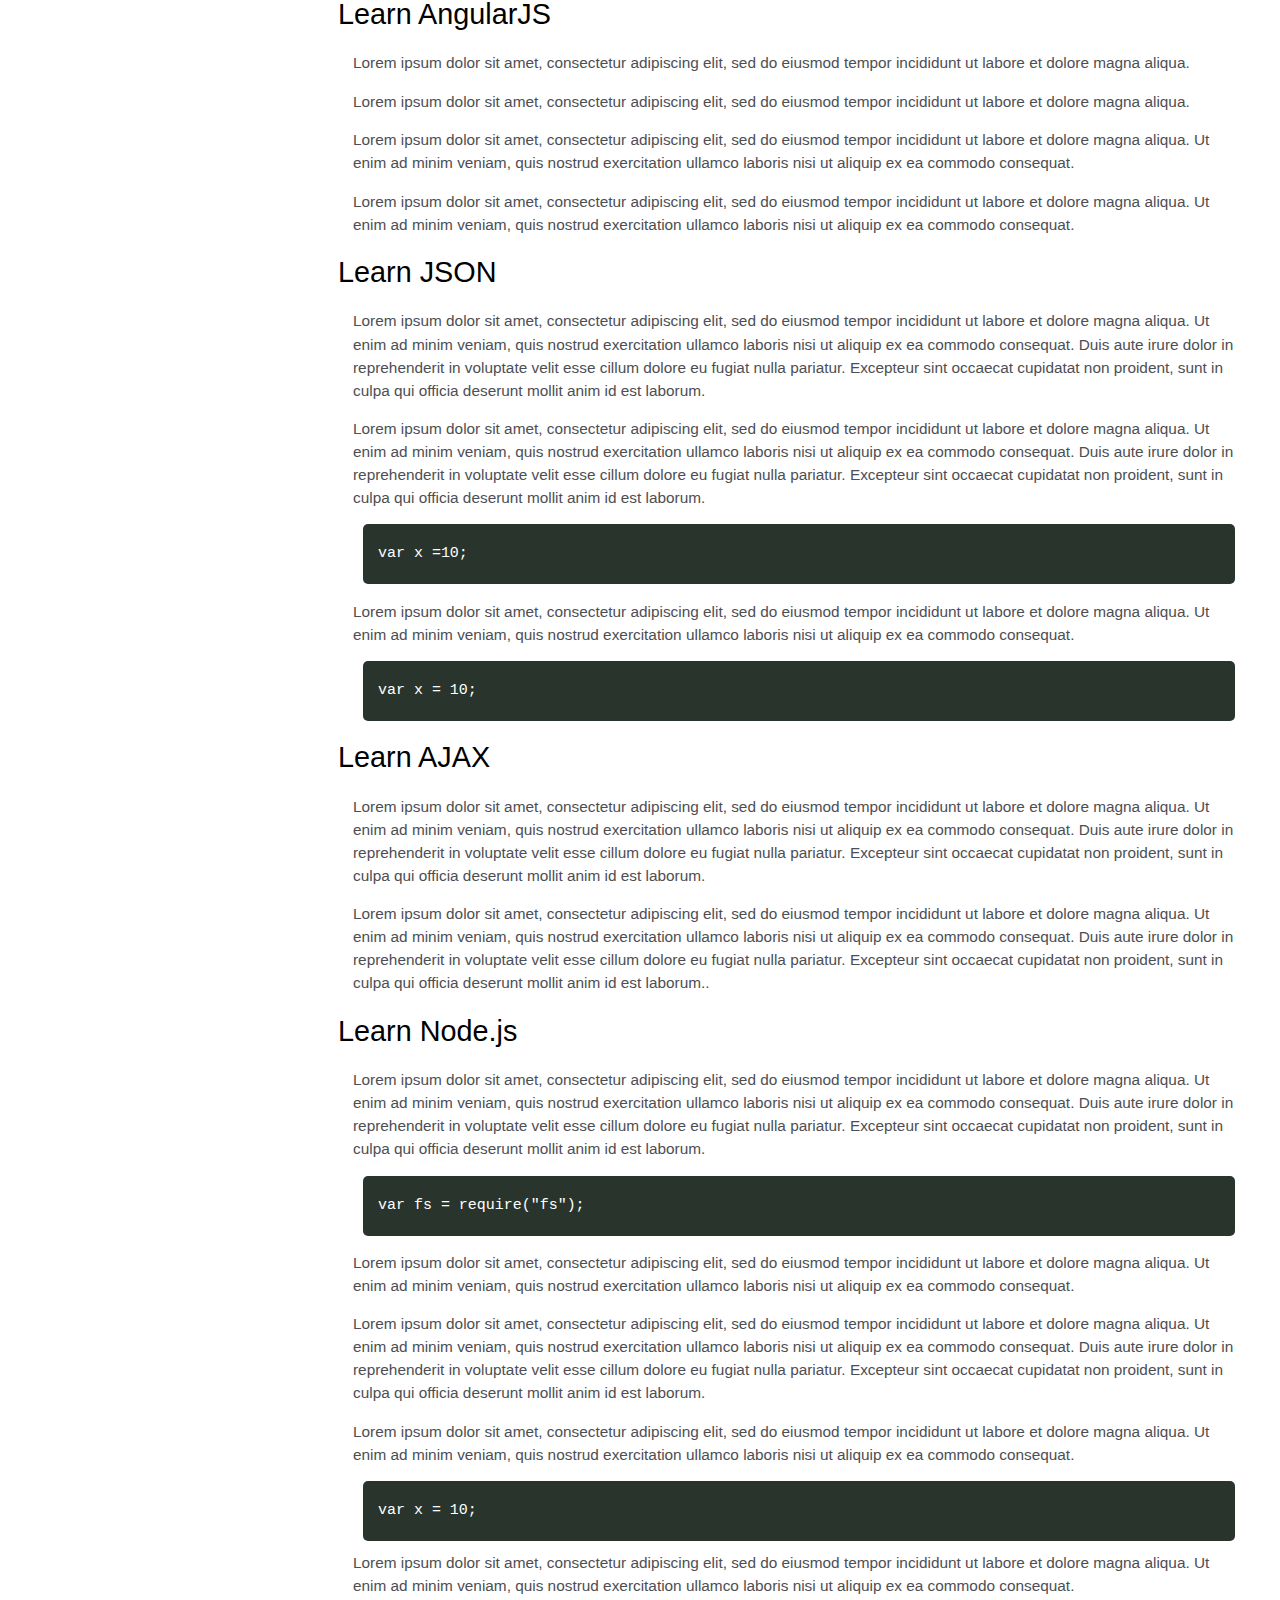
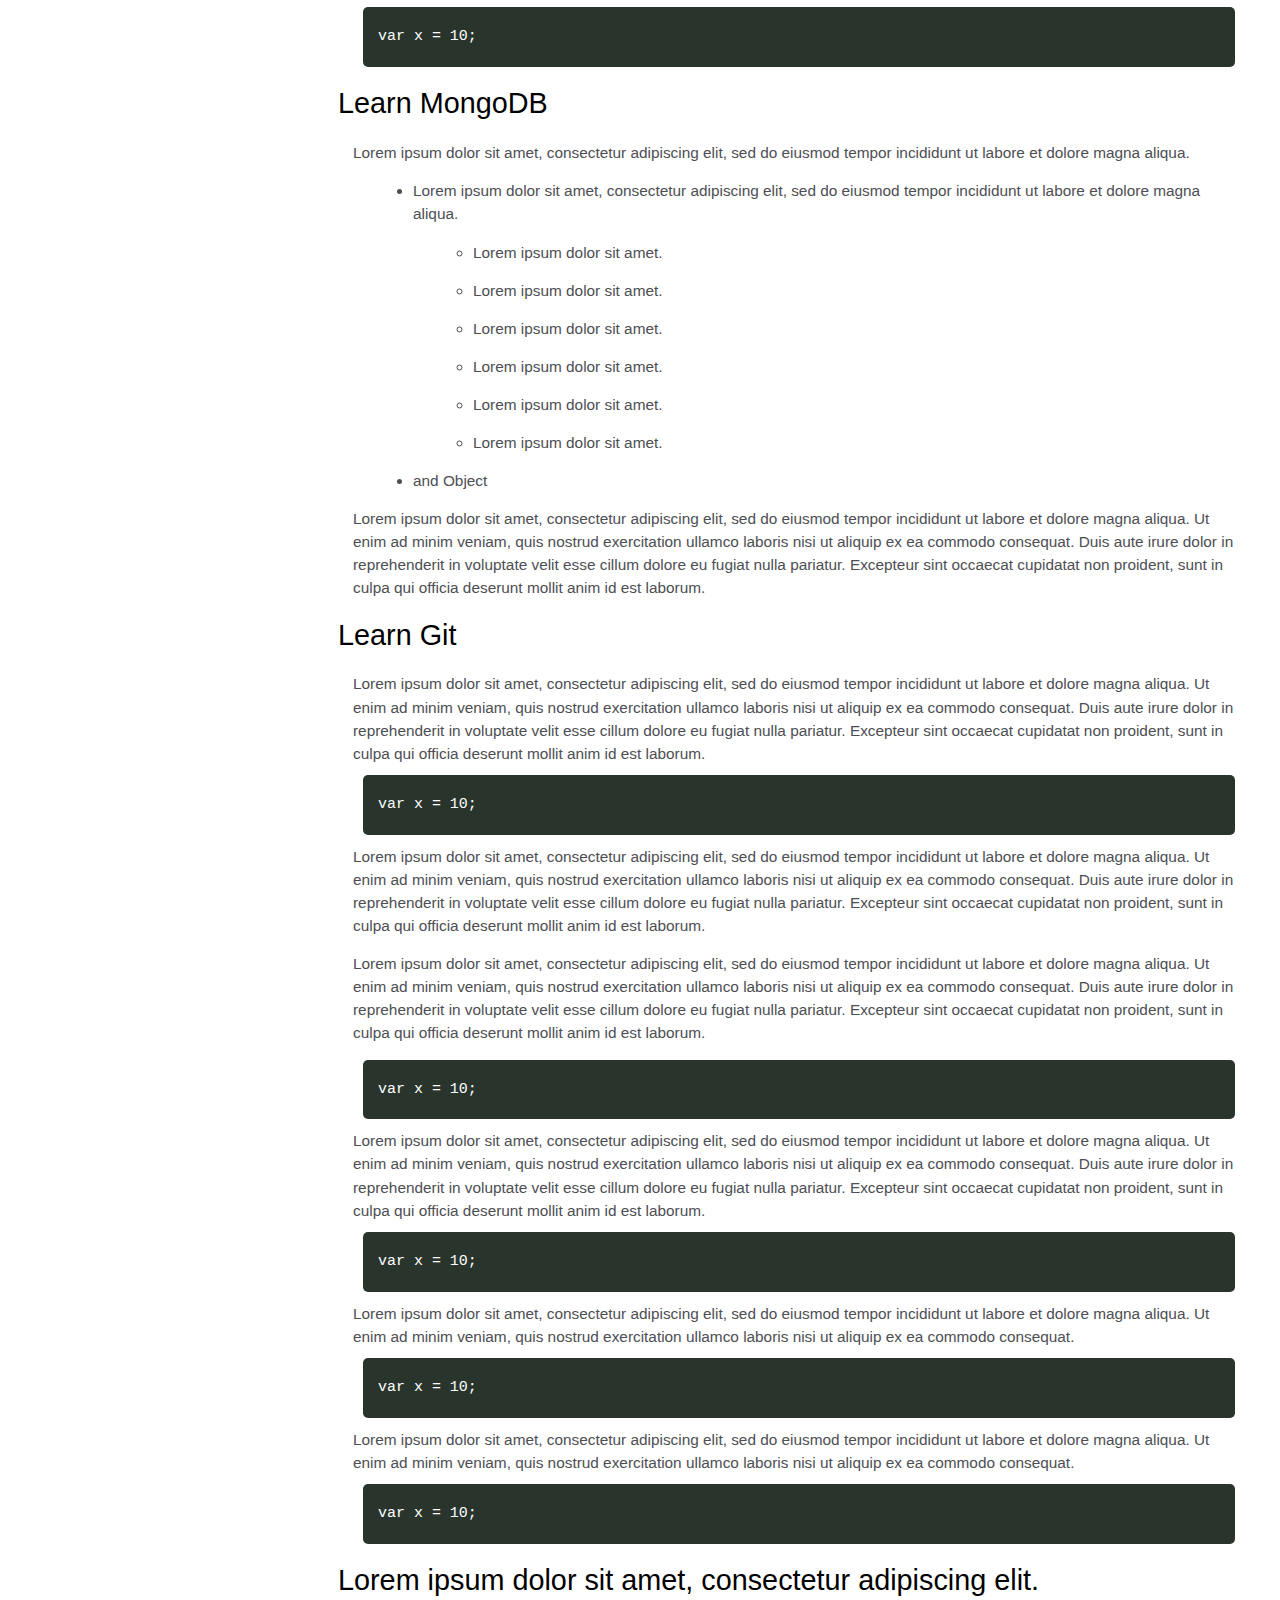
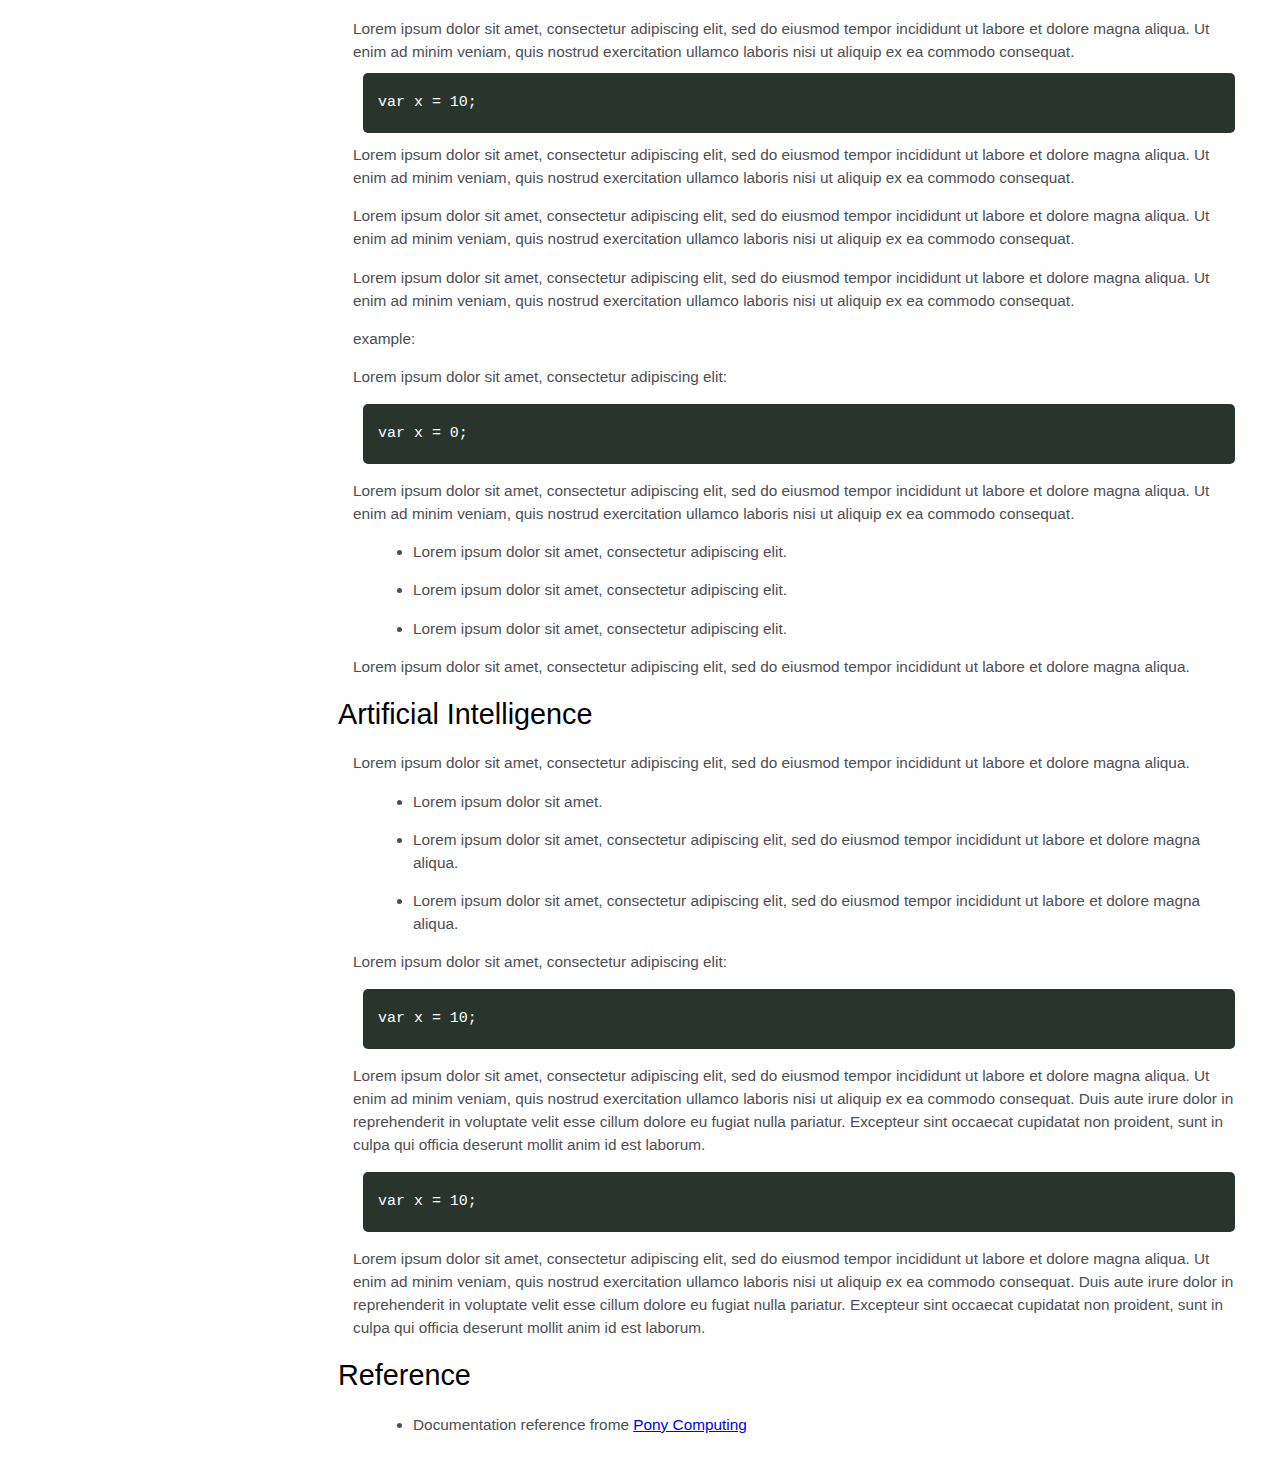
<file: public/web/6documentation/index.html>
<!DOCTYPE html>
<html>

<head>
  <meta charset="utf-8" />
  <meta name="viewport" content="width=device-width,initial-scale=1,minimum-scale=1,
  maximum-scale=1,user-scalable=no" />
  <link rel="stylesheet" type="text/css" href="css/main.css" />
  <title>Responsive web design tech stack</title>
</head>
<nav id="navbar">
  <header>Responsive WebApp</header>
  <ul>
    <li><a class="nav-link" href="#html">HTML/HTML5</a></li>
    <li>
      <a class="nav-link" href="#css">CSS/CSS3</a>
    </li>
    <li>
      <a class="nav-link" href="#javascript">JavaScript</a>
    </li>
    <li><a class="nav-link" href="#jquery">Learn jQuery</a></li>
    <li><a class="nav-link" href="#react">Learn react</a></li>
    <li>
      <a class="nav-link" href="#angularjs">Learn AngularJS</a>
    </li>
    <li><a class="nav-link" href="#json">Learn JSON</a></li>
    <li><a class="nav-link" href="#ajax">Learn AJAX</a></li>
    <li><a class="nav-link" href="#nodejs">Learn Node.js</a></li>
    <li><a class="nav-link" href="#mongodb">Learn MongoDB</a></li>
    <li>
      <a class="nav-link" href="#git">Learn Git</a>
    </li>
    <li><a class="nav-link" href="#cybersecurity">Learn Cyber Security</a></li>
    <li>
      <a class="nav-link" href="#learnai">Artificial Intelligence</a>
    </li>
    <li><a class="nav-link" href="#reference">Reference</a></li>
  </ul>
</nav>
<main id="main-doc">
  <section class="main-section" id="html">
    <header>HTML/HTML5</header>
    <article>
      <p>
        HTML stands for Hyper Text Markup Language
        HTML is the standard markup language for creating Web pages
        HTML describes the structure of a Web page
        HTML consists of a series of elements
        HTML elements tell the browser how to display the content
        HTML elements label pieces of content such as "this is a heading",
        "this is a paragraph", "this is a link", etc.
      </p>
      <ul>
        <li>
          An HTML element is defined by a start tag, some content, and an end tag:
          &lttagname&gt Content goes here...&lt/tagname&gt
        </li>
        <li>
          Note: Some HTML elements have no content (like the &ltbr&gt element).
          These elements are called empty elements. Empty elements do not have an end tag!
        </li>
        <code>&lth1&gtMy First Heading&lt/h1&gt </code>
      </ul>
    </article>
  </section>
  <section class="main-section" id="css">
    <header>CSS/CSS3</header>
    <article>
      <p>
        CSS is the language we use to style an HTML document.
        CSS describes how HTML elements should be displayed.
        CSS Solved a Big Problem.
      </p>

      <ul>
        <li>
          The style definitions are normally saved in external .css files.
        </li>
        <li>With an external stylesheet file, you can change the look of an
          entire website by changing just one file!
        </li>
      </ul>
    </article>
  </section>
  <section class="main-section" id="javascript">
    <header>JavaScript</header>
    <article>
      <p>
        Lorem ipsum dolor sit amet, consectetur adipiscing elit, sed do eiusmod
        tempor incididunt ut labore et dolore magna aliqua. Ut enim ad minim veniam,
        quis nostrud exercitation ullamco laboris nisi ut aliquip ex ea commodo
        consequat. Duis aute irure dolor in reprehenderit in voluptate velit esse
        cillum dolore eu fugiat nulla pariatur. Excepteur sint occaecat cupidatat
        non proident, sunt in culpa qui officia deserunt mollit anim id est laborum.
      </p>

      <p>
        Lorem ipsum dolor sit amet, consectetur adipiscing elit, sed do eiusmod
        tempor incididunt ut labore et dolore magna aliqua. Ut enim ad minim veniam,
        quis nostrud exercitation ullamco laboris nisi ut aliquip ex ea commodo
        consequat. Duis aute irure dolor in reprehenderit in voluptate velit esse
        cillum dolore eu fugiat nulla pariatur. Excepteur sint occaecat cupidatat
        non proident, sunt in culpa qui officia deserunt mollit anim id est laborum.
      </p>
      <p>
        Lorem ipsum dolor sit amet, consectetur adipiscing elit, sed do eiusmod
        tempor incididunt ut labore et dolore magna aliqua. Ut enim ad minim veniam,
        quis nostrud exercitation ullamco laboris nisi ut aliquip ex ea commodo
        consequat. Duis aute irure dolor in reprehenderit in voluptate velit esse
        cillum dolore eu fugiat nulla pariatur. Excepteur sint occaecat cupidatat
        non proident, sunt in culpa qui officia deserunt mollit anim id est laborum.
      </p>
    </article>
  </section>
  <section class="main-section" id="jquery">
    <header>Learn jQuery</header>
    <article>
      Lorem ipsum dolor sit amet, consectetur adipiscing elit, sed do eiusmod
      tempor incididunt ut labore et dolore magna aliqua. Ut enim ad minim veniam,
      quis nostrud exercitation ullamco laboris nisi ut aliquip ex ea commodo
      consequat. Duis aute irure dolor in reprehenderit in voluptate velit esse
      cillum dolore eu fugiat nulla pariatur. Excepteur sint occaecat cupidatat
      non proident, sunt in culpa qui officia deserunt mollit anim id est laborum.
      <code>$(document).ready(function () {
        $("#intro").css("background-color", "yellow");
        });</code>

      Select the code in the pad and hit Ctrl+R to watch it unfold in your
      browser!
    </article>
  </section>
  <section class="main-section" id="react">
    <header>Learn React</header>
    <p>
      Lorem ipsum dolor sit amet, consectetur adipiscing elit, sed do eiusmod
      tempor incididunt ut labore et dolore magna aliqua. Ut enim ad minim veniam,
      quis nostrud exercitation ullamco laboris nisi ut aliquip ex ea commodo
      consequat.
    </p>
    <p>
      Lorem ipsum dolor sit amet, consectetur adipiscing elit, sed do eiusmod
      tempor incididunt ut labore et dolore magna aliqua. Ut enim ad minim veniam,
      quis nostrud exercitation ullamco laboris nisi ut aliquip ex ea commodo
      consequat. Duis aute irure dolor in reprehenderit in voluptate velit esse
      cillum dolore eu fugiat nulla pariatur. Excepteur sint occaecat cupidatat
      non proident, sunt in culpa qui officia deserunt mollit anim id est laborum.
    </p>
    <p>
      Lorem ipsum dolor sit amet, consectetur adipiscing elit, sed do eiusmod
      tempor incididunt ut labore et dolore magna aliqua. Ut enim ad minim veniam,
      quis nostrud exercitation ullamco laboris nisi ut aliquip ex ea commodo
      consequat. Duis aute irure dolor in reprehenderit in voluptate velit esse
      cillum dolore eu fugiat nulla pariatur. Excepteur sint occaecat cupidatat
      non proident, sunt in culpa qui officia deserunt mollit anim id est laborum.
    </p>
  </section>
  <section class="main-section" id="angularjs">
    <header>Learn AngularJS</header>
    <article>
      Lorem ipsum dolor sit amet, consectetur adipiscing elit, sed do eiusmod
      tempor incididunt ut labore et dolore magna aliqua.
      <p>
        Lorem ipsum dolor sit amet, consectetur adipiscing elit, sed do eiusmod
        tempor incididunt ut labore et dolore magna aliqua.
      </p>
      <p>
        Lorem ipsum dolor sit amet, consectetur adipiscing elit, sed do eiusmod
        tempor incididunt ut labore et dolore magna aliqua. Ut enim ad minim veniam,
        quis nostrud exercitation ullamco laboris nisi ut aliquip ex ea commodo
        consequat.
      </p>
      <p>
        Lorem ipsum dolor sit amet, consectetur adipiscing elit, sed do eiusmod
        tempor incididunt ut labore et dolore magna aliqua. Ut enim ad minim veniam,
        quis nostrud exercitation ullamco laboris nisi ut aliquip ex ea commodo
        consequat.
      </p>
    </article>
  </section>
  <section class="main-section" id="json">
    <header>Learn JSON</header>
    <article>
      <p>
        Lorem ipsum dolor sit amet, consectetur adipiscing elit, sed do eiusmod
        tempor incididunt ut labore et dolore magna aliqua. Ut enim ad minim veniam,
        quis nostrud exercitation ullamco laboris nisi ut aliquip ex ea commodo
        consequat. Duis aute irure dolor in reprehenderit in voluptate velit esse
        cillum dolore eu fugiat nulla pariatur. Excepteur sint occaecat cupidatat
        non proident, sunt in culpa qui officia deserunt mollit anim id est laborum.
      </p>

      <p>
        Lorem ipsum dolor sit amet, consectetur adipiscing elit, sed do eiusmod
        tempor incididunt ut labore et dolore magna aliqua. Ut enim ad minim veniam,
        quis nostrud exercitation ullamco laboris nisi ut aliquip ex ea commodo
        consequat. Duis aute irure dolor in reprehenderit in voluptate velit esse
        cillum dolore eu fugiat nulla pariatur. Excepteur sint occaecat cupidatat
        non proident, sunt in culpa qui officia deserunt mollit anim id est laborum.
      </p>
      <code>var x =10;</code>
      <p>
        Lorem ipsum dolor sit amet, consectetur adipiscing elit, sed do eiusmod
        tempor incididunt ut labore et dolore magna aliqua. Ut enim ad minim veniam,
        quis nostrud exercitation ullamco laboris nisi ut aliquip ex ea commodo
        consequat.
      </p>

      <code>var x = 10;</code>
    </article>
  </section>
  <section class="main-section" id="ajax">
    <header>Learn AJAX</header>
    <article>
      <p>
        Lorem ipsum dolor sit amet, consectetur adipiscing elit, sed do eiusmod
        tempor incididunt ut labore et dolore magna aliqua. Ut enim ad minim veniam,
        quis nostrud exercitation ullamco laboris nisi ut aliquip ex ea commodo
        consequat. Duis aute irure dolor in reprehenderit in voluptate velit esse
        cillum dolore eu fugiat nulla pariatur. Excepteur sint occaecat cupidatat
        non proident, sunt in culpa qui officia deserunt mollit anim id est laborum.
      </p>

      <p>
        Lorem ipsum dolor sit amet, consectetur adipiscing elit, sed do eiusmod
        tempor incididunt ut labore et dolore magna aliqua. Ut enim ad minim veniam,
        quis nostrud exercitation ullamco laboris nisi ut aliquip ex ea commodo
        consequat. Duis aute irure dolor in reprehenderit in voluptate velit esse
        cillum dolore eu fugiat nulla pariatur. Excepteur sint occaecat cupidatat
        non proident, sunt in culpa qui officia deserunt mollit anim id est laborum..
      </p>
    </article>
  </section>
  <section class="main-section" id="nodejs">
    <header>Learn Node.js</header>
    <article>
      <p>
        Lorem ipsum dolor sit amet, consectetur adipiscing elit, sed do eiusmod
        tempor incididunt ut labore et dolore magna aliqua. Ut enim ad minim veniam,
        quis nostrud exercitation ullamco laboris nisi ut aliquip ex ea commodo
        consequat. Duis aute irure dolor in reprehenderit in voluptate velit esse
        cillum dolore eu fugiat nulla pariatur. Excepteur sint occaecat cupidatat
        non proident, sunt in culpa qui officia deserunt mollit anim id est laborum.
      </p>

      <code>var fs = require("fs");</code>
      <p>
        Lorem ipsum dolor sit amet, consectetur adipiscing elit, sed do eiusmod
        tempor incididunt ut labore et dolore magna aliqua. Ut enim ad minim veniam,
        quis nostrud exercitation ullamco laboris nisi ut aliquip ex ea commodo
        consequat.
      </p>
      <p>
        Lorem ipsum dolor sit amet, consectetur adipiscing elit, sed do eiusmod
        tempor incididunt ut labore et dolore magna aliqua. Ut enim ad minim veniam,
        quis nostrud exercitation ullamco laboris nisi ut aliquip ex ea commodo
        consequat. Duis aute irure dolor in reprehenderit in voluptate velit esse
        cillum dolore eu fugiat nulla pariatur. Excepteur sint occaecat cupidatat
        non proident, sunt in culpa qui officia deserunt mollit anim id est laborum.
      </p>

      <p>
        Lorem ipsum dolor sit amet, consectetur adipiscing elit, sed do eiusmod
        tempor incididunt ut labore et dolore magna aliqua. Ut enim ad minim veniam,
        quis nostrud exercitation ullamco laboris nisi ut aliquip ex ea commodo
        consequat.
      </p>

      <code>var x = 10;</code>
      Lorem ipsum dolor sit amet, consectetur adipiscing elit, sed do eiusmod
      tempor incididunt ut labore et dolore magna aliqua. Ut enim ad minim veniam,
      quis nostrud exercitation ullamco laboris nisi ut aliquip ex ea commodo
      consequat.
      <code>var x = 10;</code>
    </article>
  </section>
  <section class="main-section" id="mongodb">
    <header>Learn MongoDB</header>
    <article>
      <p>
        Lorem ipsum dolor sit amet, consectetur adipiscing elit, sed do eiusmod
        tempor incididunt ut labore et dolore magna aliqua.
      </p>
      <ul>
        <li>
          <p>
            Lorem ipsum dolor sit amet, consectetur adipiscing elit, sed do eiusmod
            tempor incididunt ut labore et dolore magna aliqua.
          </p>
          <ul>
            <li>Lorem ipsum dolor sit amet.</li>
            <li>Lorem ipsum dolor sit amet.
            </li>
            <li>Lorem ipsum dolor sit amet.</li>
            <li>Lorem ipsum dolor sit amet.</li>
            <li>Lorem ipsum dolor sit amet.</li>
            <li>Lorem ipsum dolor sit amet.</li>
          </ul>
        </li>
        <li>and Object</li>
      </ul>
      Lorem ipsum dolor sit amet, consectetur adipiscing elit, sed do eiusmod
      tempor incididunt ut labore et dolore magna aliqua. Ut enim ad minim veniam,
      quis nostrud exercitation ullamco laboris nisi ut aliquip ex ea commodo
      consequat. Duis aute irure dolor in reprehenderit in voluptate velit esse
      cillum dolore eu fugiat nulla pariatur. Excepteur sint occaecat cupidatat
      non proident, sunt in culpa qui officia deserunt mollit anim id est laborum.
    </article>
  </section>
  <section class="main-section" id="git">
    <header>Learn Git</header>
    <article>
      Lorem ipsum dolor sit amet, consectetur adipiscing elit, sed do eiusmod
      tempor incididunt ut labore et dolore magna aliqua. Ut enim ad minim veniam,
      quis nostrud exercitation ullamco laboris nisi ut aliquip ex ea commodo
      consequat. Duis aute irure dolor in reprehenderit in voluptate velit esse
      cillum dolore eu fugiat nulla pariatur. Excepteur sint occaecat cupidatat
      non proident, sunt in culpa qui officia deserunt mollit anim id est laborum.

      <code>var x = 10;</code>
      Lorem ipsum dolor sit amet, consectetur adipiscing elit, sed do eiusmod
      tempor incididunt ut labore et dolore magna aliqua. Ut enim ad minim veniam,
      quis nostrud exercitation ullamco laboris nisi ut aliquip ex ea commodo
      consequat. Duis aute irure dolor in reprehenderit in voluptate velit esse
      cillum dolore eu fugiat nulla pariatur. Excepteur sint occaecat cupidatat
      non proident, sunt in culpa qui officia deserunt mollit anim id est laborum.
      <p>
        Lorem ipsum dolor sit amet, consectetur adipiscing elit, sed do eiusmod
        tempor incididunt ut labore et dolore magna aliqua. Ut enim ad minim veniam,
        quis nostrud exercitation ullamco laboris nisi ut aliquip ex ea commodo
        consequat. Duis aute irure dolor in reprehenderit in voluptate velit esse
        cillum dolore eu fugiat nulla pariatur. Excepteur sint occaecat cupidatat
        non proident, sunt in culpa qui officia deserunt mollit anim id est laborum.
      </p>
      <code>var x = 10;</code>
      Lorem ipsum dolor sit amet, consectetur adipiscing elit, sed do eiusmod
      tempor incididunt ut labore et dolore magna aliqua. Ut enim ad minim veniam,
      quis nostrud exercitation ullamco laboris nisi ut aliquip ex ea commodo
      consequat. Duis aute irure dolor in reprehenderit in voluptate velit esse
      cillum dolore eu fugiat nulla pariatur. Excepteur sint occaecat cupidatat
      non proident, sunt in culpa qui officia deserunt mollit anim id est laborum.

      <code>var x = 10;</code>
      Lorem ipsum dolor sit amet, consectetur adipiscing elit, sed do eiusmod
      tempor incididunt ut labore et dolore magna aliqua. Ut enim ad minim veniam,
      quis nostrud exercitation ullamco laboris nisi ut aliquip ex ea commodo
      consequat.
      <code>var x = 10;</code>
      Lorem ipsum dolor sit amet, consectetur adipiscing elit, sed do eiusmod
      tempor incididunt ut labore et dolore magna aliqua. Ut enim ad minim veniam,
      quis nostrud exercitation ullamco laboris nisi ut aliquip ex ea commodo
      consequat.
      <code>var x = 10;</code>
    </article>
  </section>
  <section class="main-section" id="cybersecurity">
    <header>Lorem ipsum dolor sit amet, consectetur adipiscing elit.</header>
    <article>
      Lorem ipsum dolor sit amet, consectetur adipiscing elit, sed do eiusmod
      tempor incididunt ut labore et dolore magna aliqua. Ut enim ad minim veniam,
      quis nostrud exercitation ullamco laboris nisi ut aliquip ex ea commodo
      consequat.

      <code>var x = 10;</code>
      Lorem ipsum dolor sit amet, consectetur adipiscing elit, sed do eiusmod
      tempor incididunt ut labore et dolore magna aliqua. Ut enim ad minim veniam,
      quis nostrud exercitation ullamco laboris nisi ut aliquip ex ea commodo
      consequat.
      <p>
        Lorem ipsum dolor sit amet, consectetur adipiscing elit, sed do eiusmod
        tempor incididunt ut labore et dolore magna aliqua. Ut enim ad minim veniam,
        quis nostrud exercitation ullamco laboris nisi ut aliquip ex ea commodo
        consequat.
      </p>
      <p>
        Lorem ipsum dolor sit amet, consectetur adipiscing elit, sed do eiusmod
        tempor incididunt ut labore et dolore magna aliqua. Ut enim ad minim veniam,
        quis nostrud exercitation ullamco laboris nisi ut aliquip ex ea commodo
        consequat.
      </p>
      example:
      <p>
        Lorem ipsum dolor sit amet, consectetur adipiscing elit:
      </p>

      <code>var x = 0;</code>
      <p>
        Lorem ipsum dolor sit amet, consectetur adipiscing elit, sed do eiusmod
        tempor incididunt ut labore et dolore magna aliqua. Ut enim ad minim veniam,
        quis nostrud exercitation ullamco laboris nisi ut aliquip ex ea commodo
        consequat.
      </p>

      <ul>
        <li>Lorem ipsum dolor sit amet, consectetur adipiscing elit.</li>
        <li>Lorem ipsum dolor sit amet, consectetur adipiscing elit.</li>
        <li>Lorem ipsum dolor sit amet, consectetur adipiscing elit.</li>
      </ul>
      <p>
        Lorem ipsum dolor sit amet, consectetur adipiscing elit, sed do eiusmod
        tempor incididunt ut labore et dolore magna aliqua.
      </p>
    </article>
  </section>
  <section class="main-section" id="learnai">
    <header>Artificial Intelligence</header>
    <article>
      Lorem ipsum dolor sit amet, consectetur adipiscing elit, sed do eiusmod
      tempor incididunt ut labore et dolore magna aliqua.

      <ul>
        <li>Lorem ipsum dolor sit amet.</li>
        <li>
          Lorem ipsum dolor sit amet, consectetur adipiscing elit, sed do eiusmod
          tempor incididunt ut labore et dolore magna aliqua.
        </li>
        <li>
          Lorem ipsum dolor sit amet, consectetur adipiscing elit, sed do eiusmod
          tempor incididunt ut labore et dolore magna aliqua.
        </li>
      </ul>
      <p>
        Lorem ipsum dolor sit amet, consectetur adipiscing elit:
      </p>

      <code>var x = 10;</code>
      <p>
        Lorem ipsum dolor sit amet, consectetur adipiscing elit, sed do eiusmod
        tempor incididunt ut labore et dolore magna aliqua. Ut enim ad minim veniam,
        quis nostrud exercitation ullamco laboris nisi ut aliquip ex ea commodo
        consequat. Duis aute irure dolor in reprehenderit in voluptate velit esse
        cillum dolore eu fugiat nulla pariatur. Excepteur sint occaecat cupidatat
        non proident, sunt in culpa qui officia deserunt mollit anim id est laborum.
      </p>
      <code>var x = 10;</code>
      <p>
        Lorem ipsum dolor sit amet, consectetur adipiscing elit, sed do eiusmod
        tempor incididunt ut labore et dolore magna aliqua. Ut enim ad minim veniam,
        quis nostrud exercitation ullamco laboris nisi ut aliquip ex ea commodo
        consequat. Duis aute irure dolor in reprehenderit in voluptate velit esse
        cillum dolore eu fugiat nulla pariatur. Excepteur sint occaecat cupidatat
        non proident, sunt in culpa qui officia deserunt mollit anim id est laborum.
      </p>
    </article>
  </section>
  <section class="main-section" id="reference">
    <header>Reference</header>
    <article>
      <ul>
        <li>
          Documentation reference frome
          <a href="https://www.youtube.com/channel/UC_M6vmHMHRrtea5d4H7OH1Q" 
          target="_blank">Pony Computing</a>
        </li>
      </ul>
    </article>
  </section>
</main>

</html>
</file>
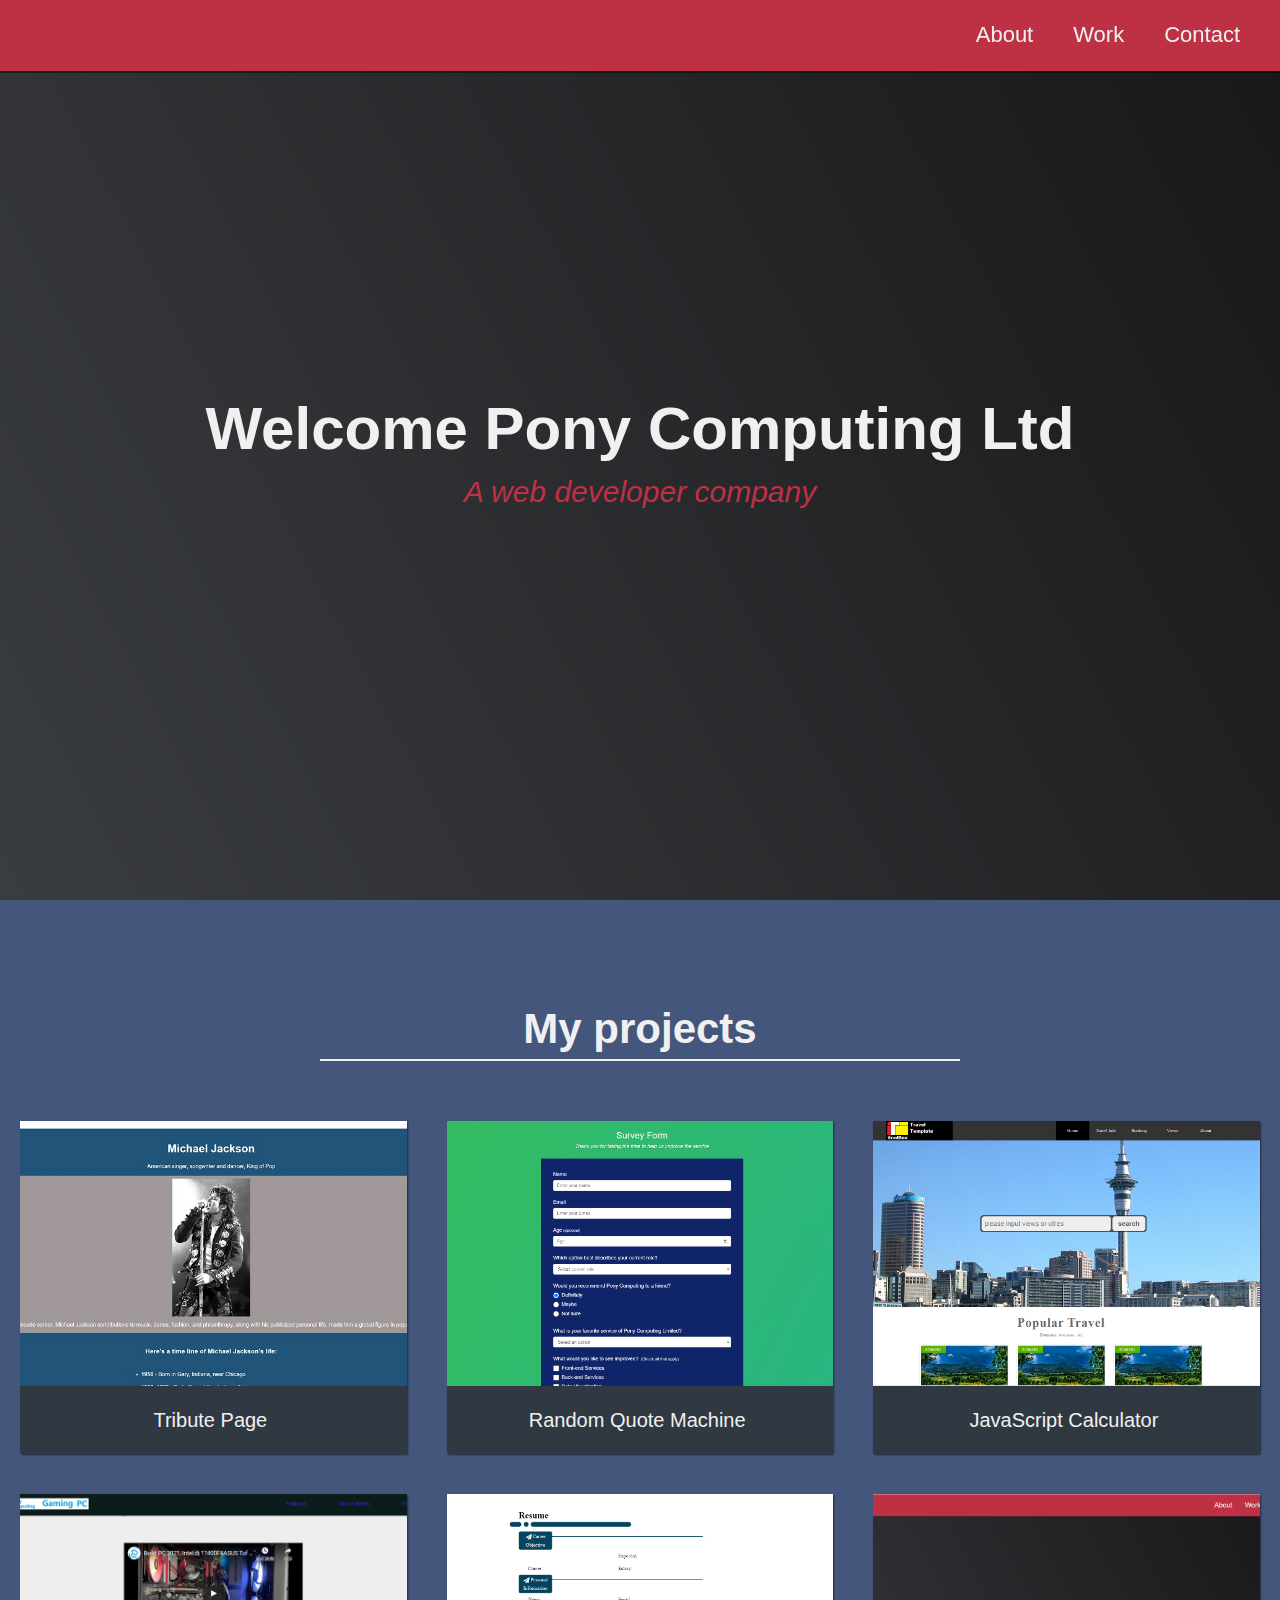
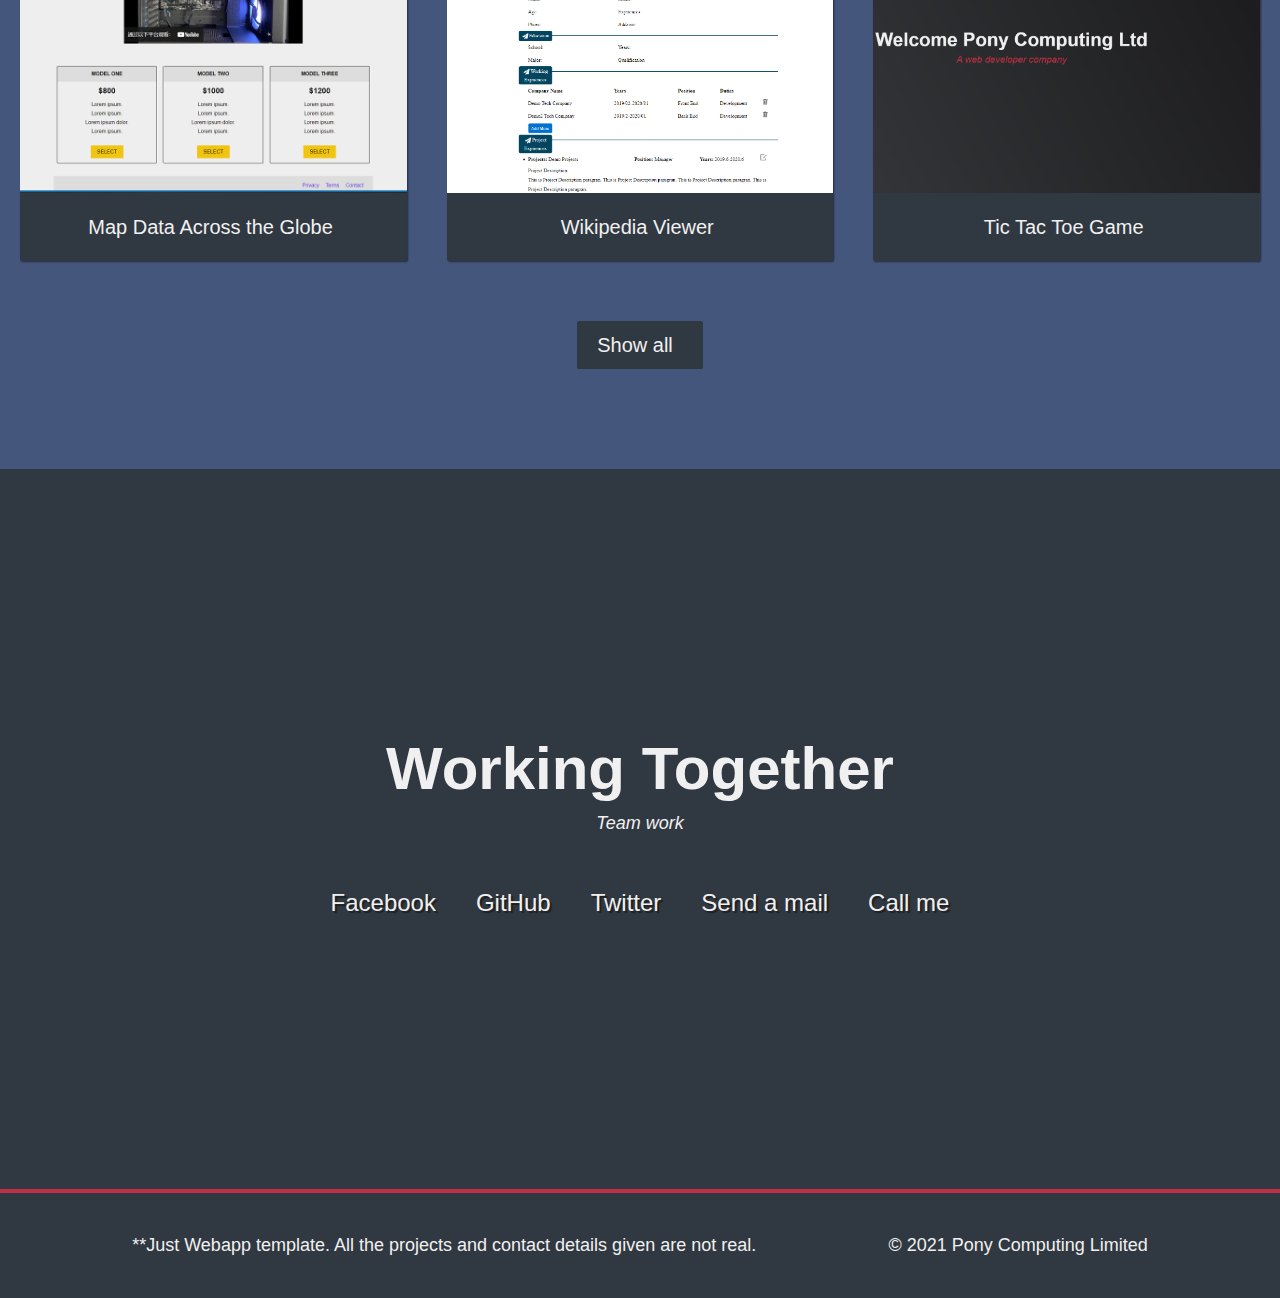
<file: public/web/7portfolio/index.html>
<!doctype html>
<html>

<head>
  <meta charset="utf-8">
  <meta name="viewport" content="width=device-width, initial-scale=1">
  <title>Pony Computing Limited</title>
  <link href="css/main.css" rel="stylesheet" type="text/css">
</head>

<body>
  <!-- START NAV -->

  <nav id="navbar" class="nav">
    <ul class="nav-list">
      <li>
        <a href="#welcome-section">About</a>
      </li>
      <li>
        <a href="#projects">Work</a>
      </li>
      <li>
        <a href="#contact">Contact</a>
      </li>
    </ul>
  </nav>

  <!-- END NAV -->

  <!-- START WELCOME SECTION -->

  <section id="welcome-section" class="welcome-section">
    <h1>Welcome Pony Computing Ltd</h1>
    <p>A web developer company</p>
  </section>

  <!-- END WELCOME SECTION -->

  <!-- START PROJECTS SECTION -->

  <section id="projects" class="projects-section">
    <h2 class="projects-section-header">My projects</h2>

    <div class="projects-grid">
      <a href="#" target="_blank" class="project project-tile">
        <img class="project-image" src="images/1tribute.jpg" alt="project" />
        <p class="project-title">
          <span class="code">&lt;</span>
          Tribute Page
          <span class="code">&#47;&gt;</span>
        </p>
      </a>
      <a href="#" target="_blank" class="project project-tile">
        <img class="project-image" src="images/2surveyform.png" alt="project" />
        <p class="project-title">
          <span class="code">&lt;</span>
          Random Quote Machine
          <span class="code">&#47;&gt;</span>
        </p>
      </a>
      <a href="#" target="_blank" class="project project-tile">
        <img class="project-image" src="images/3travel.png" alt="project" />
        <p class="project-title">
          <span class="code">&lt;</span>
          JavaScript Calculator
          <span class="code">&#47;&gt;</span>
        </p>
      </a>
      <a href="#" target="_blank" class="project project-tile">
        <img class="project-image" src="images/4projectlanding.png" alt="project" />
        <p class="project-title">
          <span class="code">&lt;</span>
          Map Data Across the Globe
          <span class="code">&#47;&gt;</span>
        </p>
      </a>
      <a href="#" target="_blank" class="project project-tile">
        <img class="project-image" src="images/5cv.png" alt="project" />
        <p class="project-title">
          <span class="code">&lt;</span>
          Wikipedia Viewer
          <span class="code">&#47;&gt;</span>
        </p>
      </a>
      <a href="#" target="_blank" class="project project-tile">
        <img class="project-image" src="images/6porfolio.png" alt="project" />
        <p class="project-title">
          <span class="code">&lt;</span>
          Tic Tac Toe Game
          <span class="code">&#47;&gt;</span>
        </p>
      </a>

    </div>

    <a href="index.html" class="btn btn-show-all" target="_blank">Show all
      <i class="fas fa-chevron-right"></i></a>
  </section>

  <!-- END PROJECTS SECTION -->

  <!-- START CONTACT SECTION -->

  <section id="contact" class="contact-section">
    <div class="contact-section-header">
      <h2>Working Together</h2>
      <p>Team work</p>
    </div>
    <div class="contact-links">
      <a href="#" target="_blank" class="btn contact-details">
        <i class="fab fa-facebook-square"></i> Facebook</a>
      <a id="profile-link" href="#" target="_blank" 
      class="btn contact-details"><i class="fab fa-github"></i> GitHub</a>
      <a href="#" target="_blank" class="btn contact-details">
        <i class="fab fa-twitter"></i> Twitter</a>
      <a href="mailto:example@example.com" class="btn contact-details"><i class="fas fa-at">
        </i> Send a mail</a>
      <a href="tel:000-000-0000" class="btn contact-details"><i class="fas fa-mobile-alt">
        </i> Call me</a>
    </div>
  </section>

  <!-- END CONTACT SECTION -->

  <!-- START FOOTER SECTION -->

  <footer>
    <p>
      **Just Webapp template. All the projects and contact details given are not real.
    </p>
    <p>
      &copy;
      <a href="#" target="_blank">2021 Pony Computing Limited <i
          class="fab fa-free-code-camp"></i></a>
    </p>
  </footer>

  <!-- END FOOTER SECTION -->


  <!-- <div class="copyright">&copy;2019 - <strong>Ye Yuan</strong></div> </div> -->

</body>

</html>
</file>
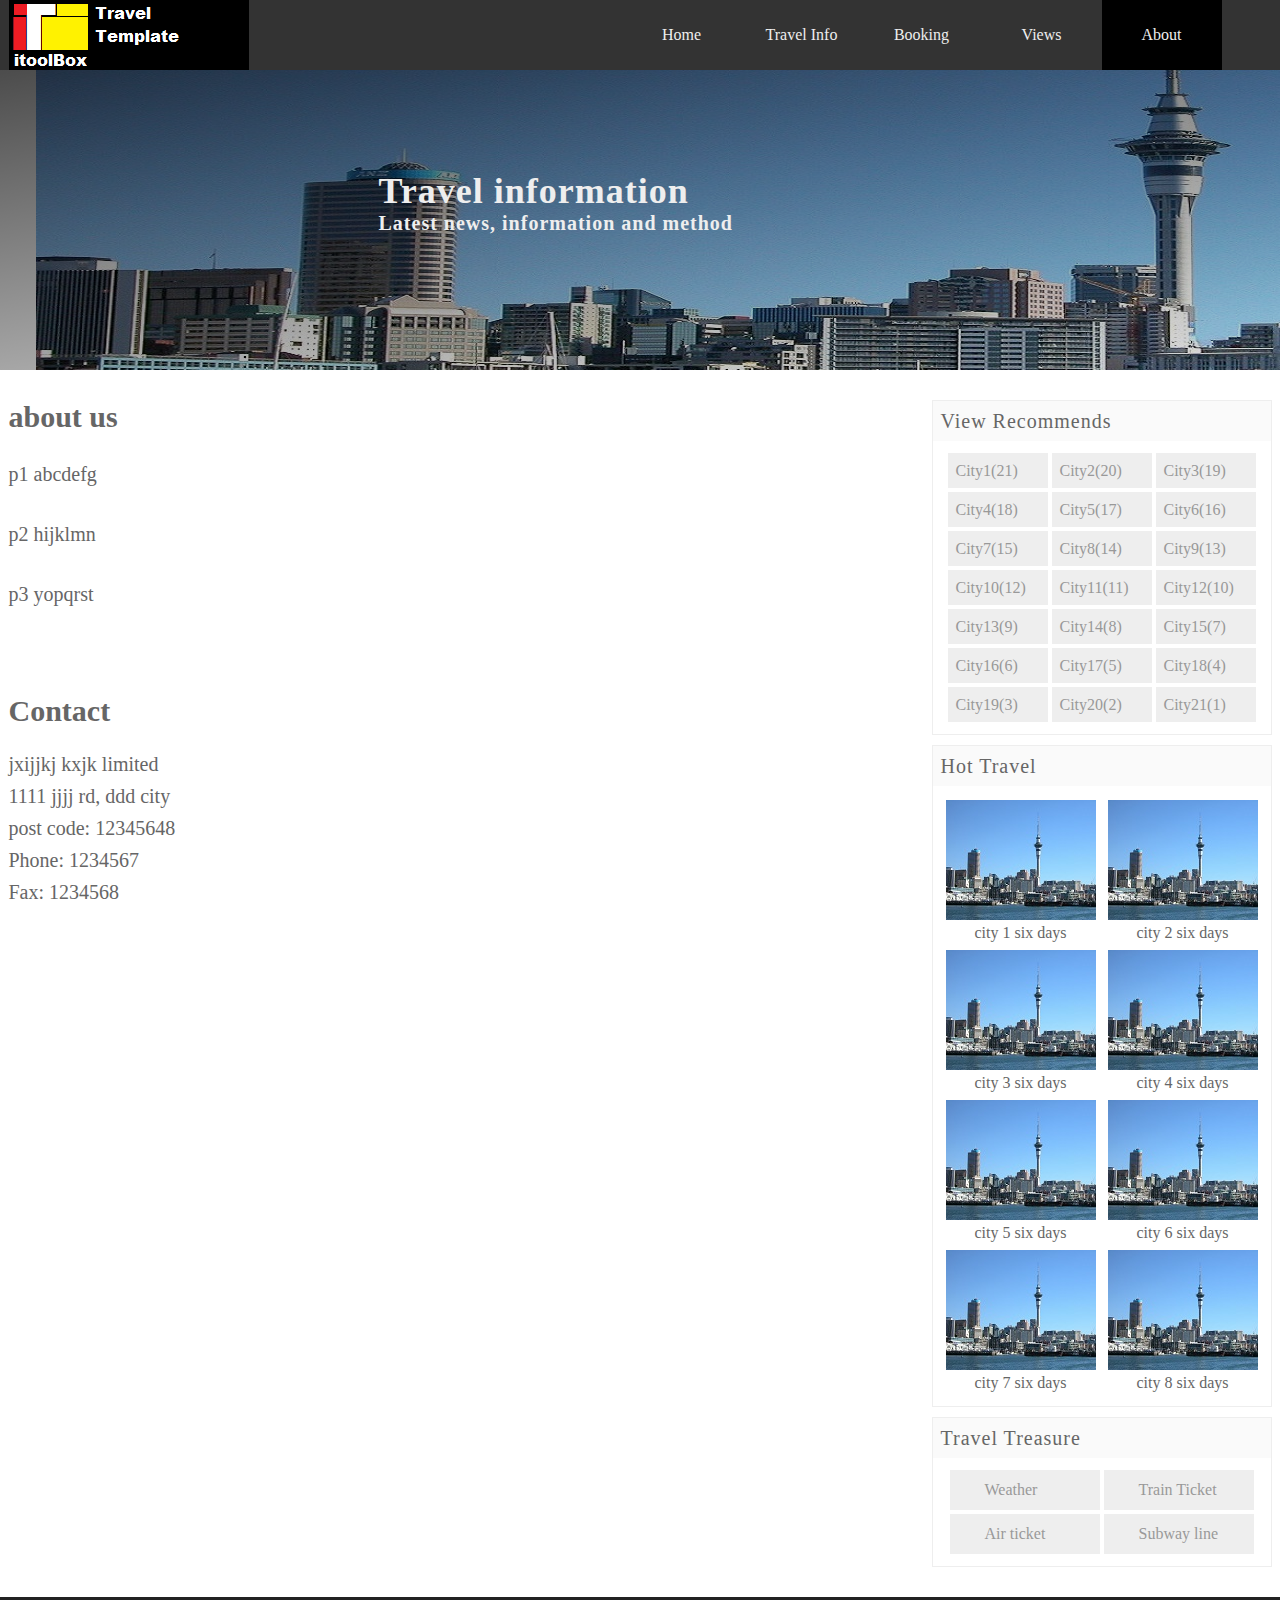
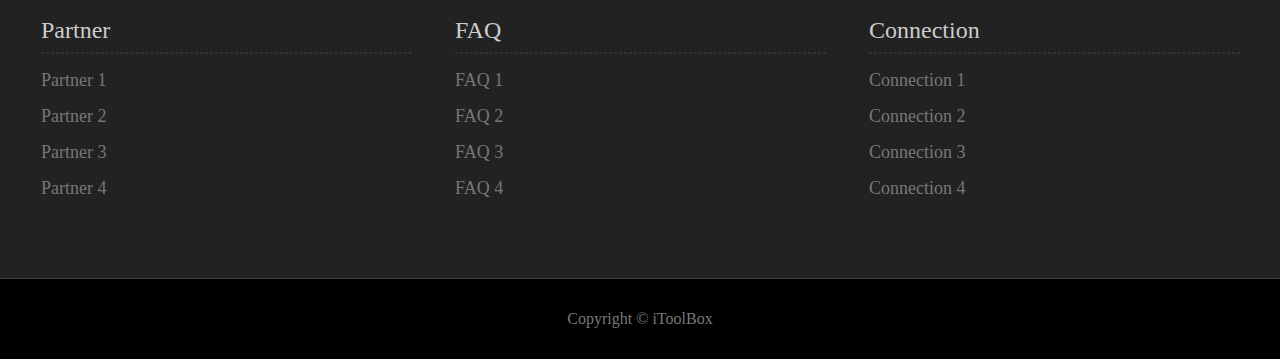
<file: public/web/3travel/about.html>
<!DOCTYPE html>

<html>
    <head>
        <meta charset="UTF-8">
        <title>iToolbox Travel</title>
        <link rel="stylesheet" href="css/basic.css">
        <link rel="stylesheet" href="css/column.css">
    </head>
<body>

<header id="header">
    <div class="center">
        <h1 class="logo">iToolBox Travel</h1>
        <nav class="link">
            <h2 class="none">website navigation</h2>
            <ul>
                <li><a href="index.html">Home</a></li>
                <li><a href="information.html">Travel Info</a></li>
                <li><a href="ticket.html">Booking</a></li>
                <li><a href="scenery.html">Views</a></li>
                <li class="active"><a href="about.html">About</a></li>
            </ul>
        </nav> 
    </div>
</header>

<div id="headline">
    <div class="center">
        <hgroup>
            <h2>Travel information</h2>
            <h3>Latest news, information and method</h3>           
        </hgroup>

    </div>
</div>
<div id="container">
    <aside class="sidebar">
        <div class="sidebox recommend">
            <h2>View Recommends</h2>
            <div class="tag">
                <ul>
                    <li><a href="###">City1(21)</a></li>        
                    <li><a href="###">City2(20)</a></li>
                    <li><a href="###">City3(19)</a></li>
                    <li><a href="###">City4(18)</a></li>
                    <li><a href="###">City5(17)</a></li>
                    <li><a href="###">City6(16)</a></li>
                    <li><a href="###">City7(15)</a></li>
                    <li><a href="###">City8(14)</a></li>
                    <li><a href="###">City9(13)</a></li>
                    <li><a href="###">City10(12)</a></li>
                    <li><a href="###">City11(11)</a></li>
                    <li><a href="###">City12(10)</a></li>
                    <li><a href="###">City13(9)</a></li>
                    <li><a href="###">City14(8)</a></li>
                    <li><a href="###">City15(7)</a></li>
                    <li><a href="###">City16(6)</a></li>
                    <li><a href="###">City17(5)</a></li>
                    <li><a href="###">City18(4)</a></li>
                    <li><a href="###">City19(3)</a></li>
                    <li><a href="###">City20(2)</a></li>
                    <li><a href="###">City21(1)</a></li>
                </ul>
            </div>
        </div>
        <div class="sidebox hot">
            <h2>Hot Travel</h2>
            <div class="figure">
                <figure>
                    <img src="img/hot1.jpg" alt="city 1 six days">
                    <figcaption>city 1 six days</figcaption>
                </figure>
                <figure>
                    <img src="img/hot1.jpg" alt="city 2 six days">
                    <figcaption>city 2 six days</figcaption>
                </figure>
                <figure>
                    <img src="img/hot1.jpg" alt="city 3 six days">
                    <figcaption>city 3 six days</figcaption>
                </figure>
                <figure>
                    <img src="img/hot1.jpg" alt="city 4 six days">
                    <figcaption>city 4 six days</figcaption>
                </figure>
                <figure>
                    <img src="img/hot1.jpg" alt="city 5 six days">
                    <figcaption>city 5 six days</figcaption>
                </figure>
                <figure>
                    <img src="img/hot1.jpg" alt="city 6 six days">
                    <figcaption>city 6 six days</figcaption>
                </figure>
                <figure>
                    <img src="img/hot1.jpg" alt="city 7 six days">
                    <figcaption>city 7 six days</figcaption>
                </figure>
                <figure>
                    <img src="img/hot1.jpg" alt="city 8 six days">
                    <figcaption>city 8 six days</figcaption>
                </figure>
            </div>
        </div>
        <div class="sidebox treasure">
            <h2>Travel Treasure</h2>
            <div class="box">
                <a href="###">Weather</a>         
                <a href="###">Train Ticket</a>
                <a href="###">Air ticket</a>
                <a href="###">Subway line</a>
            </div>
        </div>
    </aside>
    <div class="list about">
        <section>
            <h2>about us</h2>
            <p>p1 abcdefg</p>
            <p>p2 hijklmn</p>
            <p>p3 yopqrst</p>
        </section>
        <p>&nbsp;</p>
        <section>
            <h2>Contact</h2>
            <address>
                <ul>
                    <li>jxijjkj kxjk limited</li>
                    <li>1111 jjjj rd, ddd city</li>
                    <li>post code: 12345648</li>
                    <li>Phone: 1234567</li>
                    <li>Fax: 1234568</li>
                </ul>
            </address>
        </section>
    </div>
</div>

<footer id="footer">
    <div class="top">
        <div class="block left">
            <h2>Partner</h2>
            <hr>
            <ul>
                <li>Partner 1</li>
                <li>Partner 2</li>
                <li>Partner 3</li>
                <li>Partner 4</li>
            </ul>
        </div>
        <div class="block center">
            <h2>FAQ</h2>
            <hr>
            <ul>
                <li>FAQ 1</li>
                <li>FAQ 2</li>
                <li>FAQ 3</li>
                <li>FAQ 4</li>
            </ul>
        </div>

        <div class="block right">
            <h2>Connection</h2>
            <hr>
            <ul>
                <li>Connection 1</li>
                <li>Connection 2</li>
                <li>Connection 3</li>
                <li>Connection 4</li>
            </ul>
        </div>


    </div>
    <div class="bottom">Copyright © iToolBox</div> 
</footer>

</body>

</html>
</file>
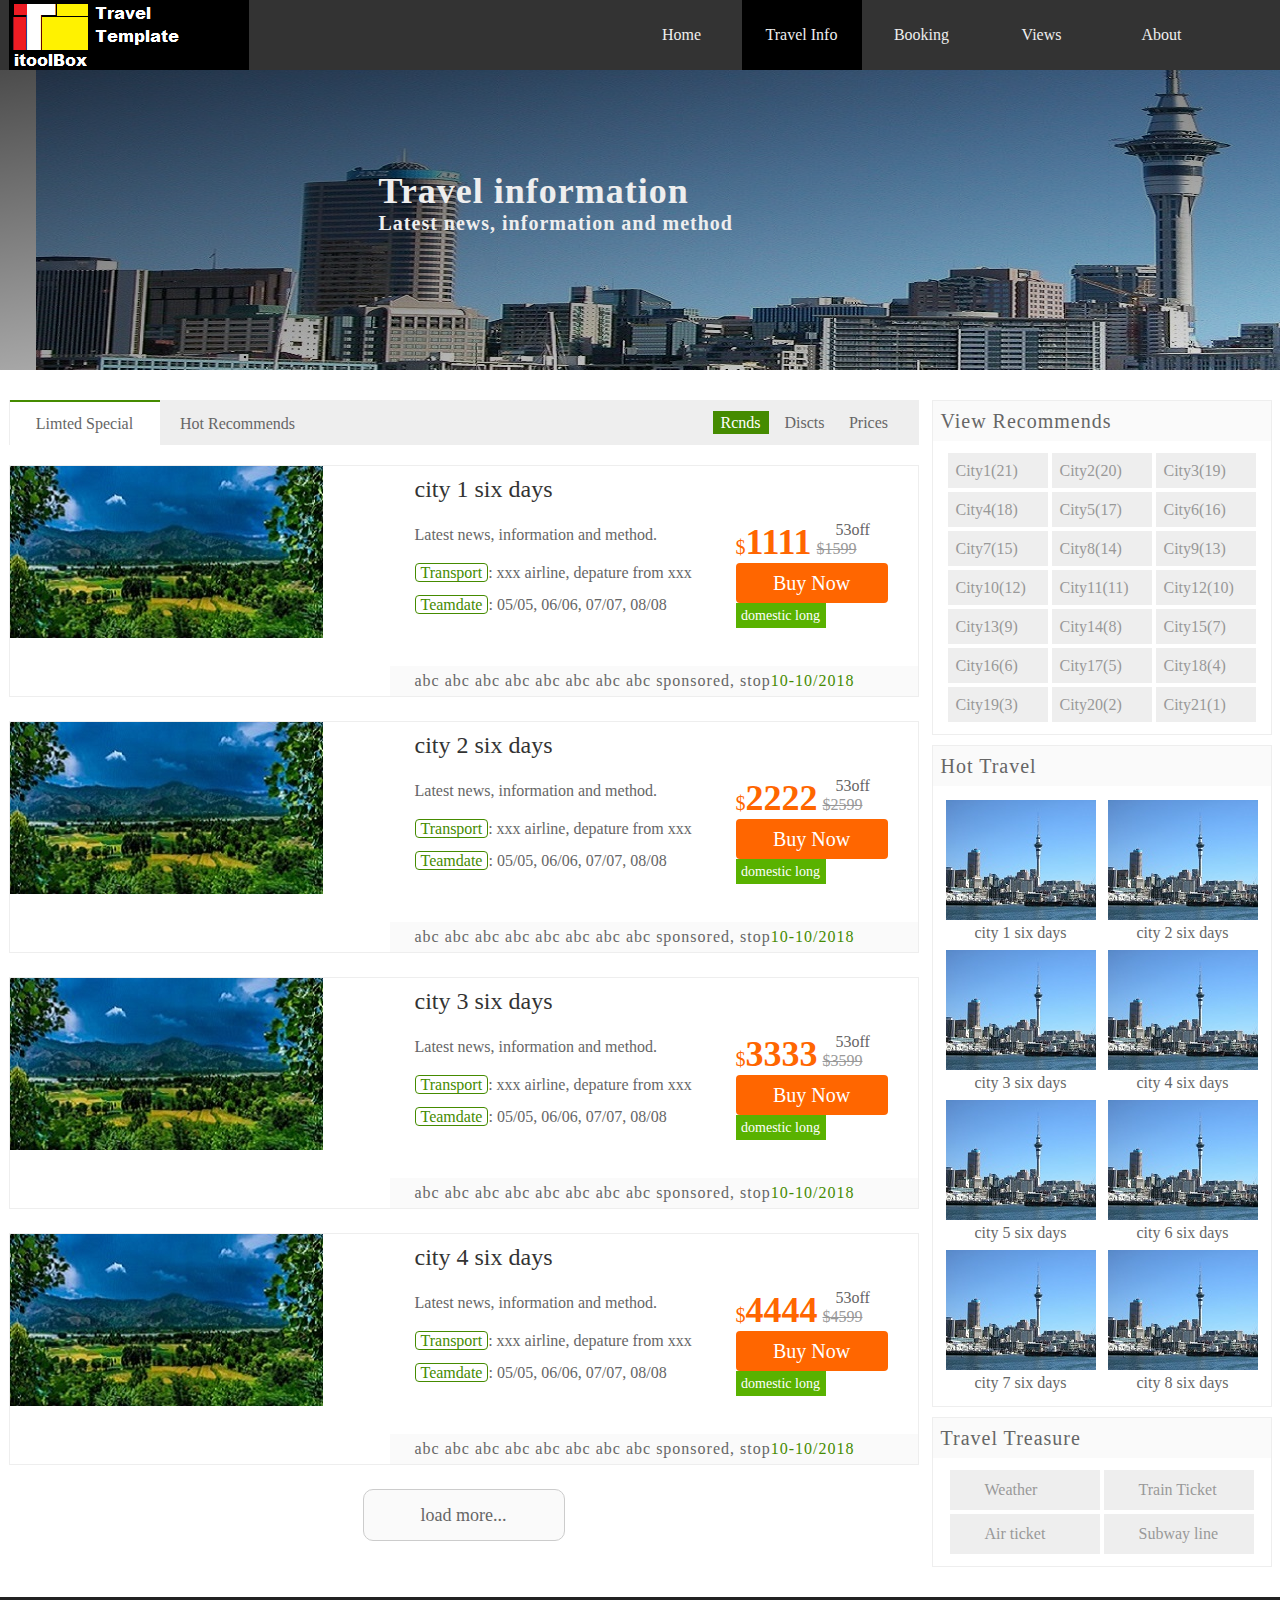
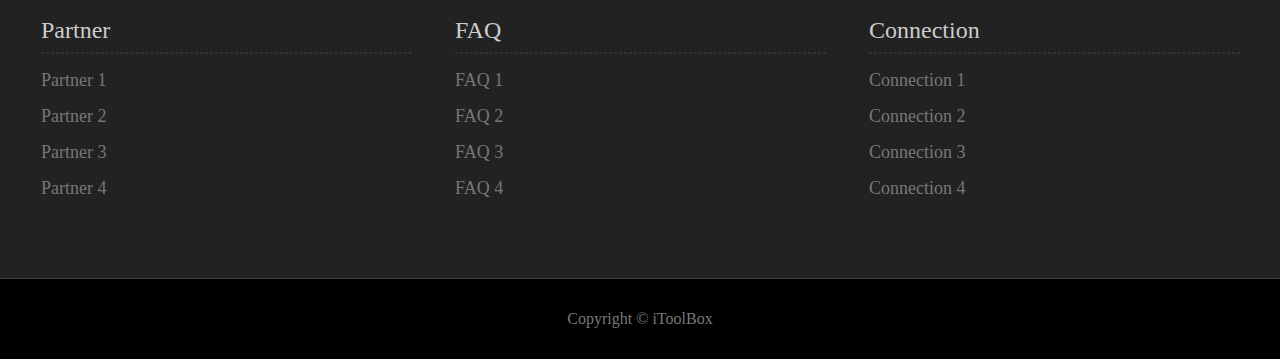
<file: public/web/3travel/information.html>
<!DOCTYPE html>

<html>
    <head>
        <meta charset="UTF-8">
        <title>iToolbox Travel</title>
        <link rel="stylesheet" href="css/basic.css">
        <link rel="stylesheet" href="css/column.css">
    </head>
<body>

<header id="header">
    <div class="center">
        <h1 class="logo">iToolBox Travel</h1>
        <nav class="link">
            <h2 class="none">website navigation</h2>
            <ul>
                <li><a href="index.html">Home</a></li>
                <li class="active"><a href="information.html">Travel Info</a></li>
                <li><a href="ticket.html">Booking</a></li>
                <li><a href="scenery.html">Views</a></li>
                <li><a href="about.html">About</a></li>
            </ul>
        </nav> 
    </div>
</header>

<div id="headline">
    <div class="center">
        <hgroup>
            <h2>Travel information</h2>
            <h3>Latest news, information and method</h3>           
        </hgroup>

    </div>
</div>
<div id="container">
    <aside class="sidebar">
        <div class="sidebox recommend">
            <h2>View Recommends</h2>
            <div class="tag">
                <ul>
                    <li><a href="###">City1(21)</a></li>        
                    <li><a href="###">City2(20)</a></li>
                    <li><a href="###">City3(19)</a></li>
                    <li><a href="###">City4(18)</a></li>
                    <li><a href="###">City5(17)</a></li>
                    <li><a href="###">City6(16)</a></li>
                    <li><a href="###">City7(15)</a></li>
                    <li><a href="###">City8(14)</a></li>
                    <li><a href="###">City9(13)</a></li>
                    <li><a href="###">City10(12)</a></li>
                    <li><a href="###">City11(11)</a></li>
                    <li><a href="###">City12(10)</a></li>
                    <li><a href="###">City13(9)</a></li>
                    <li><a href="###">City14(8)</a></li>
                    <li><a href="###">City15(7)</a></li>
                    <li><a href="###">City16(6)</a></li>
                    <li><a href="###">City17(5)</a></li>
                    <li><a href="###">City18(4)</a></li>
                    <li><a href="###">City19(3)</a></li>
                    <li><a href="###">City20(2)</a></li>
                    <li><a href="###">City21(1)</a></li>
                </ul>
            </div>
        </div>
        <div class="sidebox hot">
            <h2>Hot Travel</h2>
            <div class="figure">
                <figure>
                    <img src="img/hot1.jpg" alt="city 1 six days">
                    <figcaption>city 1 six days</figcaption>
                </figure>
                <figure>
                    <img src="img/hot1.jpg" alt="city 2 six days">
                    <figcaption>city 2 six days</figcaption>
                </figure>
                <figure>
                    <img src="img/hot1.jpg" alt="city 3 six days">
                    <figcaption>city 3 six days</figcaption>
                </figure>
                <figure>
                    <img src="img/hot1.jpg" alt="city 4 six days">
                    <figcaption>city 4 six days</figcaption>
                </figure>
                <figure>
                    <img src="img/hot1.jpg" alt="city 5 six days">
                    <figcaption>city 5 six days</figcaption>
                </figure>
                <figure>
                    <img src="img/hot1.jpg" alt="city 6 six days">
                    <figcaption>city 6 six days</figcaption>
                </figure>
                <figure>
                    <img src="img/hot1.jpg" alt="city 7 six days">
                    <figcaption>city 7 six days</figcaption>
                </figure>
                <figure>
                    <img src="img/hot1.jpg" alt="city 8 six days">
                    <figcaption>city 8 six days</figcaption>
                </figure>
            </div>
        </div>
        <div class="sidebox treasure">
            <h2>Travel Treasure</h2>
            <div class="box">
                <a href="###">Weather</a>         
                <a href="###">Train Ticket</a>
                <a href="###">Air ticket</a>
                <a href="###">Subway line</a>
            </div>
        </div>
    </aside>
    <div class="list information">
        <div class="infor">
            <ul class="left">
                <li><a href="###">Limted Special</a></li>
                <li><a href="###">Hot Recommends</a></li>
            </ul>
            <ul class="right">
                <li><a href="###" class="selected">Rcnds</a></li>
                <li><a href="###">Discts</a></li>
                <li><a href="###">Prices</a></li>
            </ul>
        </div>
        <figure class="tour">
            <img src="img/tour1.jpeg" alt="city 1 six days">
            <figcaption>
                <article>
                    <header>
                        <hgroup>
                            <h2>city 1 six days</h2>
                            <h3>Latest news, information and method.</h3>
                        </hgroup>
                    </header>
                    <ol>
                        <li><mark>Transport</mark>: xxx airline, depature from xxx</li>
                        <li><mark>Teamdate</mark>: 05/05, 06/06, 07/07, 08/08</li>
                    </ol>
                    <div class="buy">
                        <div class="price">$<strong>1111</strong> <s>$1599</s></div>
                        <div class="reserve"><a href="###">Buy Now</a></div>
                        <div class="type">domestic long</div>
                        <div class="disc">53off</div>
                    </div>
                    <footer>abc abc abc abc abc abc abc abc sponsored, stop<time>10-10/2018</time></footer>
                </article>
            </figcaption>
        </figure>
        <figure class="tour">
            <img src="img/tour1.jpeg" alt="city 2 six days">
            <figcaption>
                <article>
                    <header>
                        <hgroup>
                            <h2>city 2 six days</h2>
                            <h3>Latest news, information and method.</h3>
                        </hgroup>
                    </header>
                    <ol>
                        <li><mark>Transport</mark>: xxx airline, depature from xxx</li>
                        <li><mark>Teamdate</mark>: 05/05, 06/06, 07/07, 08/08</li>
                    </ol>
                    <div class="buy">
                        <div class="price">$<strong>2222</strong> <s>$2599</s></div>
                        <div class="reserve"><a href="###">Buy Now</a></div>
                        <div class="type">domestic long</div>
                        <div class="disc">53off</div>
                    </div>
                    <footer>abc abc abc abc abc abc abc abc sponsored, stop<time>10-10/2018</time></footer>
                </article>
            </figcaption>
        </figure>
        <figure class="tour">
            <img src="img/tour1.jpeg" alt="city 3 six days">
            <figcaption>
                <article>
                    <header>
                        <hgroup>
                            <h2>city 3 six days</h2>
                            <h3>Latest news, information and method.</h3>
                        </hgroup>
                    </header>
                    <ol>
                        <li><mark>Transport</mark>: xxx airline, depature from xxx</li>
                        <li><mark>Teamdate</mark>: 05/05, 06/06, 07/07, 08/08</li>
                    </ol>
                    <div class="buy">
                        <div class="price">$<strong>3333</strong> <s>$3599</s></div>
                        <div class="reserve"><a href="###">Buy Now</a></div>
                        <div class="type">domestic long</div>
                        <div class="disc">53off</div>
                    </div>
                    <footer>abc abc abc abc abc abc abc abc sponsored, stop<time>10-10/2018</time></footer>
                </article>
            </figcaption>
        </figure>
        <figure class="tour">
            <img src="img/tour1.jpeg" alt="city 4 six days">
            <figcaption>
                <article>
                    <header>
                        <hgroup>
                            <h2>city 4 six days</h2>
                            <h3>Latest news, information and method.</h3>
                        </hgroup>
                    </header>
                    <ol>
                        <li><mark>Transport</mark>: xxx airline, depature from xxx</li>
                        <li><mark>Teamdate</mark>: 05/05, 06/06, 07/07, 08/08</li>
                    </ol>
                    <div class="buy">
                        <div class="price">$<strong>4444</strong> <s>$4599</s></div>
                        <div class="reserve"><a href="###">Buy Now</a></div>
                        <div class="type">domestic long</div>
                        <div class="disc">53off</div>
                    </div>
                    <footer>abc abc abc abc abc abc abc abc sponsored, stop<time>10-10/2018</time></footer>
                </article>
            </figcaption>
        </figure>
        <div class="more">load more...</div>
    </div>
</div>

<footer id="footer">
    <div class="top">
        <div class="block left">
            <h2>Partner</h2>
            <hr>
            <ul>
                <li>Partner 1</li>
                <li>Partner 2</li>
                <li>Partner 3</li>
                <li>Partner 4</li>
            </ul>
        </div>
        <div class="block center">
            <h2>FAQ</h2>
            <hr>
            <ul>
                <li>FAQ 1</li>
                <li>FAQ 2</li>
                <li>FAQ 3</li>
                <li>FAQ 4</li>
            </ul>
        </div>

        <div class="block right">
            <h2>Connection</h2>
            <hr>
            <ul>
                <li>Connection 1</li>
                <li>Connection 2</li>
                <li>Connection 3</li>
                <li>Connection 4</li>
            </ul>
        </div>


    </div>
    <div class="bottom">Copyright © iToolBox</div> 
</footer>

</body>

</html>
</file>
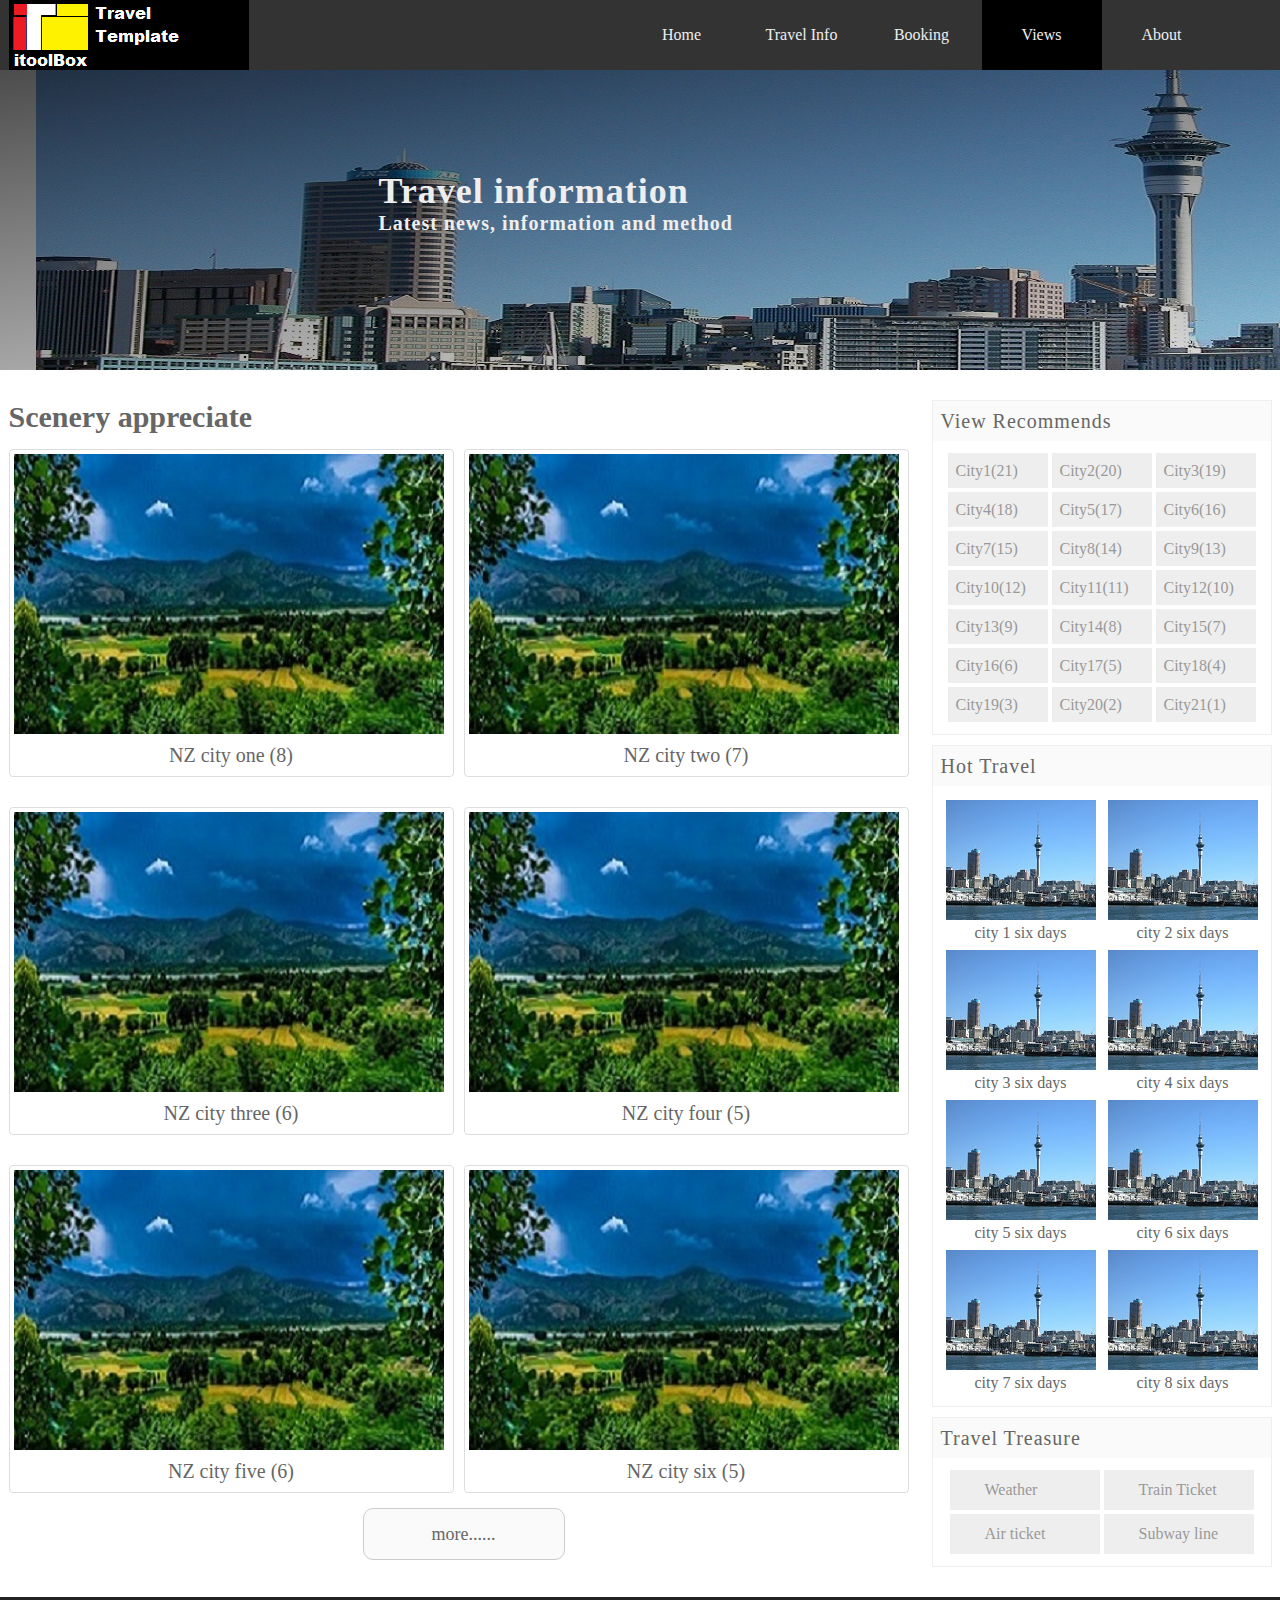
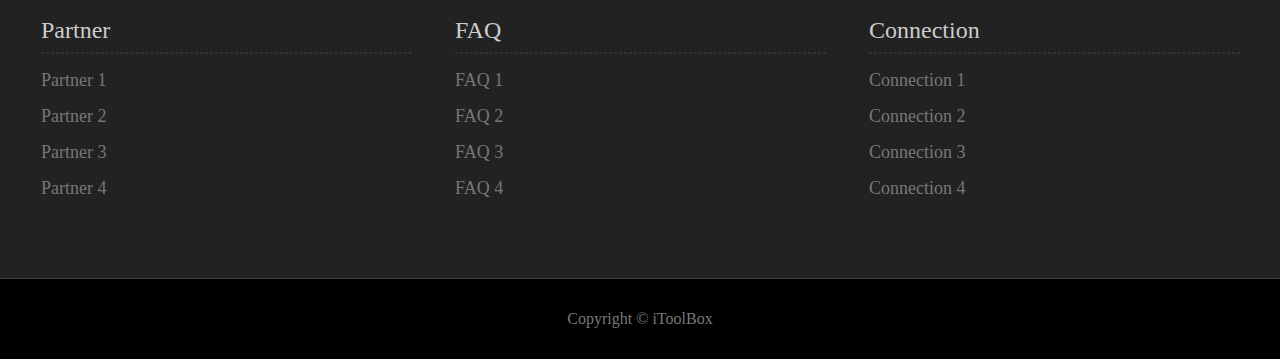
<file: public/web/3travel/scenery.html>
<!DOCTYPE html>

<html>
    <head>
        <meta charset="UTF-8">
        <title>iToolbox Travel</title>
        <link rel="stylesheet" href="css/basic.css">
        <link rel="stylesheet" href="css/column.css">
    </head>
<body>

<header id="header">
    <div class="center">
        <h1 class="logo">iToolBox Travel</h1>
        <nav class="link">
            <h2 class="none">website navigation</h2>
            <ul>
                <li><a href="index.html">Home</a></li>
                <li><a href="information.html">Travel Info</a></li>
                <li><a href="ticket.html">Booking</a></li>
                <li class="active"><a href="scenery.html">Views</a></li>
                <li><a href="about.html">About</a></li>
            </ul>
        </nav> 
    </div>
</header>

<div id="headline">
    <div class="center">
        <hgroup>
            <h2>Travel information</h2>
            <h3>Latest news, information and method</h3>           
        </hgroup>

    </div>
</div>
<div id="container">
    <aside class="sidebar">
        <div class="sidebox recommend">
            <h2>View Recommends</h2>
            <div class="tag">
                <ul>
                    <li><a href="###">City1(21)</a></li>        
                    <li><a href="###">City2(20)</a></li>
                    <li><a href="###">City3(19)</a></li>
                    <li><a href="###">City4(18)</a></li>
                    <li><a href="###">City5(17)</a></li>
                    <li><a href="###">City6(16)</a></li>
                    <li><a href="###">City7(15)</a></li>
                    <li><a href="###">City8(14)</a></li>
                    <li><a href="###">City9(13)</a></li>
                    <li><a href="###">City10(12)</a></li>
                    <li><a href="###">City11(11)</a></li>
                    <li><a href="###">City12(10)</a></li>
                    <li><a href="###">City13(9)</a></li>
                    <li><a href="###">City14(8)</a></li>
                    <li><a href="###">City15(7)</a></li>
                    <li><a href="###">City16(6)</a></li>
                    <li><a href="###">City17(5)</a></li>
                    <li><a href="###">City18(4)</a></li>
                    <li><a href="###">City19(3)</a></li>
                    <li><a href="###">City20(2)</a></li>
                    <li><a href="###">City21(1)</a></li>
                </ul>
            </div>
        </div>
        <div class="sidebox hot">
            <h2>Hot Travel</h2>
            <div class="figure">
                <figure>
                    <img src="img/hot1.jpg" alt="city 1 six days">
                    <figcaption>city 1 six days</figcaption>
                </figure>
                <figure>
                    <img src="img/hot1.jpg" alt="city 2 six days">
                    <figcaption>city 2 six days</figcaption>
                </figure>
                <figure>
                    <img src="img/hot1.jpg" alt="city 3 six days">
                    <figcaption>city 3 six days</figcaption>
                </figure>
                <figure>
                    <img src="img/hot1.jpg" alt="city 4 six days">
                    <figcaption>city 4 six days</figcaption>
                </figure>
                <figure>
                    <img src="img/hot1.jpg" alt="city 5 six days">
                    <figcaption>city 5 six days</figcaption>
                </figure>
                <figure>
                    <img src="img/hot1.jpg" alt="city 6 six days">
                    <figcaption>city 6 six days</figcaption>
                </figure>
                <figure>
                    <img src="img/hot1.jpg" alt="city 7 six days">
                    <figcaption>city 7 six days</figcaption>
                </figure>
                <figure>
                    <img src="img/hot1.jpg" alt="city 8 six days">
                    <figcaption>city 8 six days</figcaption>
                </figure>
            </div>
        </div>
        <div class="sidebox treasure">
            <h2>Travel Treasure</h2>
            <div class="box">
                <a href="###">Weather</a>         
                <a href="###">Train Ticket</a>
                <a href="###">Air ticket</a>
                <a href="###">Subway line</a>
            </div>
        </div>
    </aside>
    <div class="list scenery">
       <section>
           <h2>
               Scenery appreciate
           </h2>
           <figure>
                <img src="img/s1.jpeg" alt="NZ city one">
                <figcaption>NZ city one (8)</figcaption>   
            </figure>
            <figure>
                <img src="img/s1.jpeg" alt="NZ city two">
                <figcaption>NZ city two (7)</figcaption>   
            </figure>
            <figure>
                <img src="img/s1.jpeg" alt="NZ city three">
                <figcaption>NZ city three (6)</figcaption>   
            </figure>
            <figure>
                <img src="img/s1.jpeg" alt="NZ city four">
                <figcaption>NZ city four (5)</figcaption>   
            </figure>
            <figure>
                <img src="img/s1.jpeg" alt="NZ city five">
                <figcaption>NZ city five (6)</figcaption>   
            </figure>
            <figure>
                <img src="img/s1.jpeg" alt="NZ city six">
                <figcaption>NZ city six (5)</figcaption>   
            </figure>
       </section>
       <div class="more">more......</div>
    </div>
</div>

<footer id="footer">
    <div class="top">
        <div class="block left">
            <h2>Partner</h2>
            <hr>
            <ul>
                <li>Partner 1</li>
                <li>Partner 2</li>
                <li>Partner 3</li>
                <li>Partner 4</li>
            </ul>
        </div>
        <div class="block center">
            <h2>FAQ</h2>
            <hr>
            <ul>
                <li>FAQ 1</li>
                <li>FAQ 2</li>
                <li>FAQ 3</li>
                <li>FAQ 4</li>
            </ul>
        </div>

        <div class="block right">
            <h2>Connection</h2>
            <hr>
            <ul>
                <li>Connection 1</li>
                <li>Connection 2</li>
                <li>Connection 3</li>
                <li>Connection 4</li>
            </ul>
        </div>


    </div>
    <div class="bottom">Copyright © iToolBox</div> 
</footer>

</body>

</html>

3.16
</file>
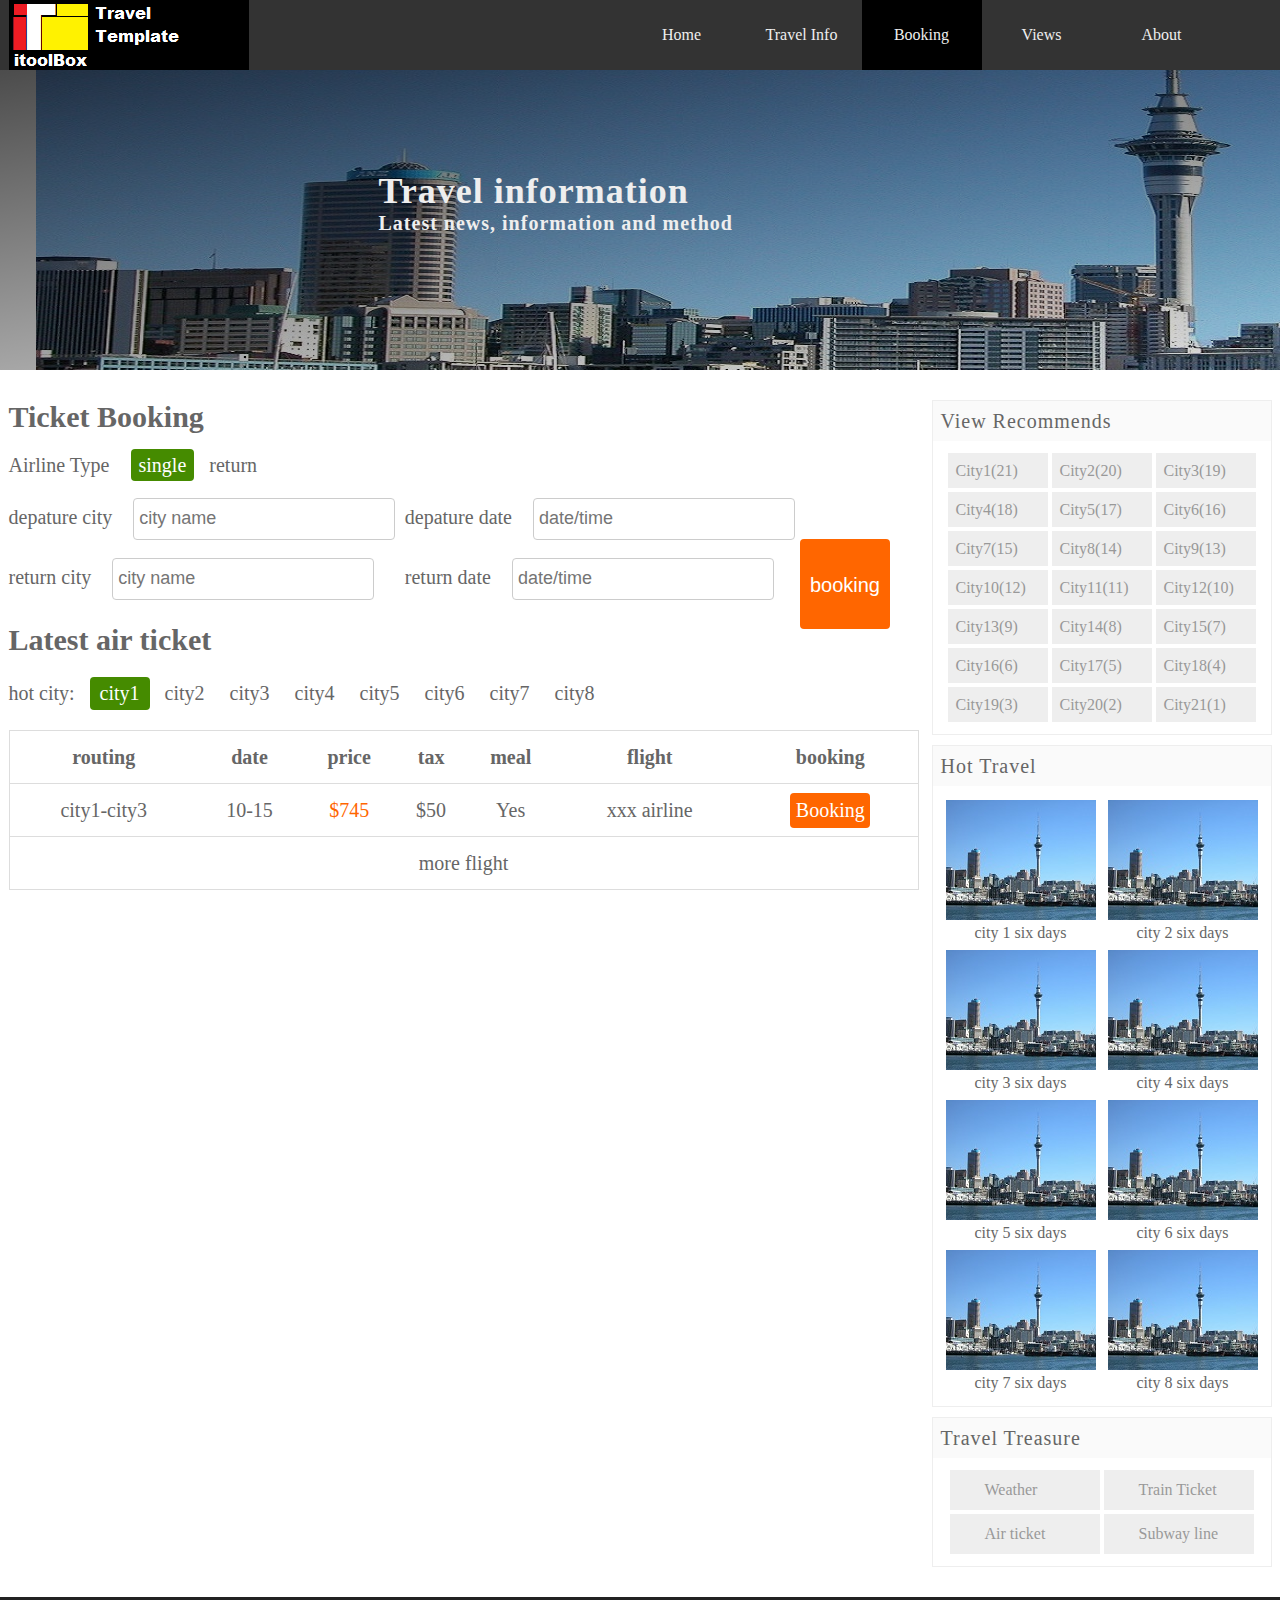
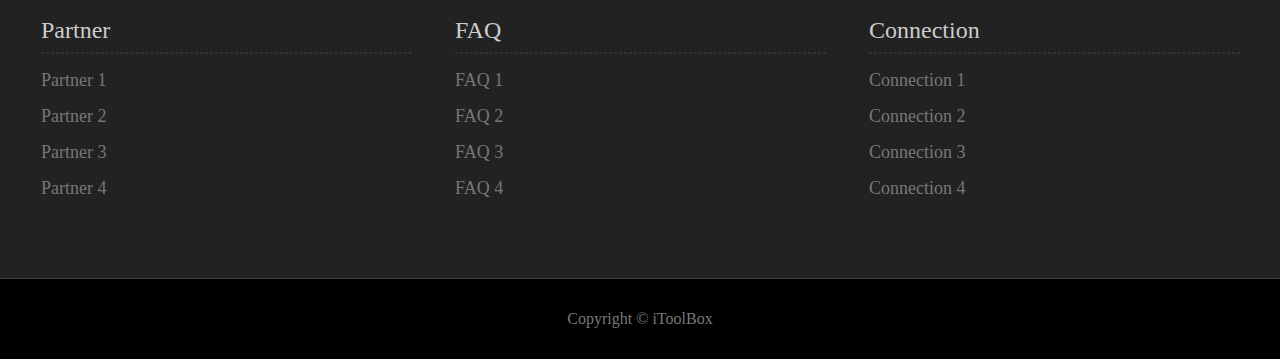
<file: public/web/3travel/ticket.html>
<!DOCTYPE html>

<html>
    <head>
        <meta charset="UTF-8">
        <title>iToolbox Travel</title>
        <link rel="stylesheet" href="css/basic.css">
        <link rel="stylesheet" href="css/column.css">
    </head>
<body>

<header id="header">
    <div class="center">
        <h1 class="logo">iToolBox Travel</h1>
        <nav class="link">
            <h2 class="none">website navigation</h2>
            <ul>
                <li><a href="index.html">Home</a></li>
                <li><a href="information.html">Travel Info</a></li>
                <li class="active"><a href="ticket.html">Booking</a></li>
                <li><a href="scenery.html">Views</a></li>
                <li><a href="about.html">About</a></li>
            </ul>
        </nav> 
    </div>
</header>

<div id="headline">
    <div class="center">
        <hgroup>
            <h2>Travel information</h2>
            <h3>Latest news, information and method</h3>           
        </hgroup>

    </div>
</div>
<div id="container">
    <aside class="sidebar">
        <div class="sidebox recommend">
            <h2>View Recommends</h2>
            <div class="tag">
                <ul>
                    <li><a href="###">City1(21)</a></li>        
                    <li><a href="###">City2(20)</a></li>
                    <li><a href="###">City3(19)</a></li>
                    <li><a href="###">City4(18)</a></li>
                    <li><a href="###">City5(17)</a></li>
                    <li><a href="###">City6(16)</a></li>
                    <li><a href="###">City7(15)</a></li>
                    <li><a href="###">City8(14)</a></li>
                    <li><a href="###">City9(13)</a></li>
                    <li><a href="###">City10(12)</a></li>
                    <li><a href="###">City11(11)</a></li>
                    <li><a href="###">City12(10)</a></li>
                    <li><a href="###">City13(9)</a></li>
                    <li><a href="###">City14(8)</a></li>
                    <li><a href="###">City15(7)</a></li>
                    <li><a href="###">City16(6)</a></li>
                    <li><a href="###">City17(5)</a></li>
                    <li><a href="###">City18(4)</a></li>
                    <li><a href="###">City19(3)</a></li>
                    <li><a href="###">City20(2)</a></li>
                    <li><a href="###">City21(1)</a></li>
                </ul>
            </div>
        </div>
        <div class="sidebox hot">
            <h2>Hot Travel</h2>
            <div class="figure">
                <figure>
                    <img src="img/hot1.jpg" alt="city 1 six days">
                    <figcaption>city 1 six days</figcaption>
                </figure>
                <figure>
                    <img src="img/hot1.jpg" alt="city 2 six days">
                    <figcaption>city 2 six days</figcaption>
                </figure>
                <figure>
                    <img src="img/hot1.jpg" alt="city 3 six days">
                    <figcaption>city 3 six days</figcaption>
                </figure>
                <figure>
                    <img src="img/hot1.jpg" alt="city 4 six days">
                    <figcaption>city 4 six days</figcaption>
                </figure>
                <figure>
                    <img src="img/hot1.jpg" alt="city 5 six days">
                    <figcaption>city 5 six days</figcaption>
                </figure>
                <figure>
                    <img src="img/hot1.jpg" alt="city 6 six days">
                    <figcaption>city 6 six days</figcaption>
                </figure>
                <figure>
                    <img src="img/hot1.jpg" alt="city 7 six days">
                    <figcaption>city 7 six days</figcaption>
                </figure>
                <figure>
                    <img src="img/hot1.jpg" alt="city 8 six days">
                    <figcaption>city 8 six days</figcaption>
                </figure>
            </div>
        </div>
        <div class="sidebox treasure">
            <h2>Travel Treasure</h2>
            <div class="box">
                <a href="###">Weather</a>         
                <a href="###">Train Ticket</a>
                <a href="###">Air ticket</a>
                <a href="###">Subway line</a>
            </div>
        </div>
    </aside>
    <div class="list ticket">
        <form action="###">
            <h2>Ticket Booking</h2>
            <div class="type">
                <p>Airline Type <mark>single</mark> return</p>
            </div>
            <div class="form left">
                <p>
                    <label for="from_city">depature city </label>
                    <input type="text" name="from_city" id="from_city" placeholder="city name">
                </p>
                <p>
                    <label for="to_city">return city </label>
                    <input type="text" name="to_city" id="to_city" placeholder="city name">
                </p>
            </div>
            <div class="form right">
                <p>
                    <label for="from_date">depature date </label>
                    <input type="text" name="from_date" id="from_date" placeholder="date/time">
                </p>
                <p>
                    <label for="to_date">return date </label>
                    <input type="text" name="to_date" id="to_date" placeholder="date/time">
                </p>
            </div>
            <div class="form button">
                <p>
                    <button type="submit" class="submit">booking</button>
                </p>
            </div>
        </form>
        <div class="new">
            <h2>Latest air ticket</h2>
            <ul>
                <li>hot city: </li>
                <li>city1</li>
                <li>city2</li>
                <li>city3</li>
                <li>city4</li>
                <li>city5</li>
                <li>city6</li>
                <li>city7</li>
                <li>city8</li>
            </ul>
            <table>
                <thead>
                    <tr>
                        <th>routing</th>
                        <th>date</th>
                        <th>price</th>
                        <th>tax</th>
                        <th>meal</th>
                        <th>flight</th>
                        <th>booking</th>
                    </tr>
                </thead>
                <tbody>
                    <tr>
                        <td>city1-city3</td>
                        <td>10-15</td>
                        <td class="price">$745</td>
                        <td>$50</td>
                        <td>Yes</td>
                        <td>xxx airline</td>
                        <td><a href="###" class="reserve">Booking</a></td>
                    </tr>
                </tbody>
                <tfoot>
                    <tr>
                        <td colspan="7"><a href="###" class="more">more flight</a></td>
                    </tr>
                </tfoot>
            </table>
        </div>
    </div>
</div>

<footer id="footer">
    <div class="top">
        <div class="block left">
            <h2>Partner</h2>
            <hr>
            <ul>
                <li>Partner 1</li>
                <li>Partner 2</li>
                <li>Partner 3</li>
                <li>Partner 4</li>
            </ul>
        </div>
        <div class="block center">
            <h2>FAQ</h2>
            <hr>
            <ul>
                <li>FAQ 1</li>
                <li>FAQ 2</li>
                <li>FAQ 3</li>
                <li>FAQ 4</li>
            </ul>
        </div>

        <div class="block right">
            <h2>Connection</h2>
            <hr>
            <ul>
                <li>Connection 1</li>
                <li>Connection 2</li>
                <li>Connection 3</li>
                <li>Connection 4</li>
            </ul>
        </div>


    </div>
    <div class="bottom">Copyright © iToolBox</div> 
</footer>

</body>

</html>
</file>
<file: public/web/1tributepage/css/main.css>
@charset "UTF-8";

html {
    font-size: 10px;
}

body {
    font-family: Arial, sans-serif;
    font-size: 2.0rem;
    line-height: 1.5;
    text-align: center;
    color: rgb(255, 255, 255);
    margin: 0;
}

#main {
    margin: 30px 8px;
    padding: 15px;
    border-radius: 5px;
    background: rgb(32, 84, 121);
}

h1 {
    font-size: 4rem;
    margin-bottom: 0;
}

@media (max-width: 460px) {
    h1 {
        font-size: 3.5rem;
        line-height: 1.2;
    }
}

@media (max-width: 460px) {
    #main {
        margin: 0;
    }
}

img {
    max-width: 100%;
    display: block;
    height: auto;
    margin: 0 auto;
}

#img-div {
    background: rgb(160, 153, 153);
    padding: 10px;
    margin: 0;
}

#img-caption {
    margin: 15px 0 5px 0;
}

@media (max-width: 460px) {
    #img-caption {
        font-size: 1.4rem;
    }
}

#headline {
    margin: 50px 0;
    text-align: center;
}

ul {
    max-width: 550px;
    margin: 0 auto 50px auto;
    text-align: left;
    line-height: 1.6;
}

li {
    margin: 16px 0;
}

blockquote {
    font-style: italic;
    max-width: 545px;
    margin: 0 auto 50px auto;
    text-align: left;
}

a {
    color: rgb(255, 255, 255);
}

a:visited {
    color: #c4df6e;
}

.copyright {
    text-align: center;
    padding-top: 26px;
    padding-bottom: 26px;
    background-color: gray;
    color: #FFFFFF;
    letter-spacing: 1.5px;
    font-size: 30px;
}
</file>
<file: public/web/2surveyform/css/main.css>
@charset "UTF-8";

:root {
    --color-white: #f3f3f3;
    --color-darkblue: #1b1b32;
    --color-darkblue-alpha: rgba(27, 27, 50, 0.8);
    --color-green: #37af65;
}

*,
*::before,
*::after {
    box-sizing: border-box;
}

body {
    font-family: 'Poppins', sans-serif;
    font-size: 1rem;
    font-weight: 400;
    line-height: 1.4;
    color: var(--color-white);
    margin: 0;
}

body::before {
    content: '';
    position: fixed;
    top: 0;
    left: 0;
    height: 100%;
    width: 100%;
    z-index: -1;
    background: var(--color-darkblue);
    background-image: linear-gradient(115deg,
            rgba(61, 231, 104, 0.8),
            rgba(43, 245, 168, 0.7)),
        url();
    background-size: cover;
    background-repeat: no-repeat;
    background-position: center;
}

h1 {
    font-weight: 400;
    line-height: 1.2;
}

p {
    font-size: 1.125rem;
}

h1,
p {
    margin-top: 0;
    margin-bottom: 0.5rem;
}

label {
    display: flex;
    align-items: center;
    font-size: 1.125rem;
    margin-bottom: 0.5rem;
}

input,
button,
select,
textarea {
    margin: 0;
    font-family: inherit;
    font-size: inherit;
    line-height: inherit;
}

button {
    border: none;
}

.container {
    width: 100%;
    margin: 3.125rem auto 0 auto;
}

@media (min-width: 576px) {
    .container {
        max-width: 540px;
    }
}

@media (min-width: 768px) {
    .container {
        max-width: 720px;
    }
}

.header {
    padding: 0 0.625rem;
    margin-bottom: 1.875rem;
}

.description {
    font-style: italic;
    font-weight: 200;
    text-shadow: 1px 1px 1px rgba(0, 0, 0, 0.4);
}

.clue {
    margin-left: 0.25rem;
    font-size: 0.9rem;
    color: #e4e4e4;
}

.text-center {
    text-align: center;
}

/* form */

form {
    background-color: #102569;
    padding: 2.5rem 0.625rem;
    border-radius: 0.25rem;
}

@media (min-width: 480px) {
    form {
        padding: 2.5rem;
    }
}

.form-group {
    margin: 0 auto 1.25rem auto;
    padding: 0.25rem;
}

.form-control {
    display: block;
    width: 100%;
    height: 2.375rem;
    padding: 0.375rem 0.75rem;
    color: #495057;
    background-color: #fff;
    background-clip: padding-box;
    border: 1px solid #ced4da;
    border-radius: 0.25rem;
    transition: border-color 0.15s ease-in-out, box-shadow 0.15s ease-in-out;
}

.form-control:focus {
    border-color: #80bdff;
    outline: 0;
    box-shadow: 0 0 0 0.2rem rgba(21, 3, 63, 0.25);
}

.input-radio,
.input-checkbox {
    display: inline-block;
    margin-right: 0.625rem;
    min-height: 1.25rem;
    min-width: 1.25rem;
}

.input-textarea {
    min-height: 120px;
    width: 100%;
    padding: 0.625rem;
    resize: vertical;
}

.submit-button {
    display: block;
    width: 100%;
    padding: 0.75rem;
    background: var(--color-green);
    color: inherit;
    border-radius: 2px;
    cursor: pointer;
}


.copyright {
    margin-top: 25px;
    text-align: center;
    padding-top: 25px;
    padding-bottom: 25px;
    background-color: #102569;
    font-size: 22px;
    color: #fdfdfd;
    letter-spacing: 1.2px;
    border-radius: 5px;
}
</file>
<file: public/web/3travel/css/style.css>
@charset "utf-8";

body, h1, h2, ul, p, figure {
    margin: 0;
    padding: 0;
}
body {
    background-color: #fff;
}
ul {
    list-style: outside none none;
}
a {
    text-decoration: none;
}
.none {
    display: none;
}
#header {
    width: 100%;
    min-width: 1263;
    height: 70px;
    background-color: #333;
    box-shadow: 0 1px 10px rgba(0,0,0,0.3)
    position: relative;
    z-index: 9999;
}
#header .center {
    width: 1263px;
    height: 70px;
    margin: 0 auto;
}
#header .logo {
    width: 240px;
    height: 70px;
    background-image: url(../img/logo.png);
    text-indent: -9999px;
    float: left;
}
#header .link {
    width: 650px;
    height: 70px;
    color: #eee;
    float: right;
}
#header .link li {
    width: 120px;
    text-align: center;
    line-height: 70px;
    float: left;
}
#header .link a {
    color: #eee;
    display: block;
}
#header .link a:hover, 
#header .active a {
    background-color: #000;
}
#search {
    width: 1920px;
    min-width: 1263;
    height: 600px;
    background: url(../img/search.jpg) no-repeat center;
    position: relative;
}
#search .center {
    width: 600px;
    height: 60px;
    background-color: #000;
    position: absolute;
    top: 50%;
    left: 50%;
    margin: -30px 0 0 -300px;
    opacity: 0.6;
    border-radius: 10px;
}
#search .search {
    width: 446px;
    height: 52px;
    background-color: #eee;
    position: absolute;
    top: 50%;
    left: 50%;
    margin: -27px 0 0 -296px;
    color: #666;
    border: 1px solid #666;
    border-radius: 10px;
    font-size: 24px;
    padding: 0 10px;
    outline: none;
}
#search .button {
    width: 120px;
    height: 54px;
    background-color: #eee;
    position: absolute;
    top: 50%;
    left: 50%;
    margin: -27px 0 0 176px;
    color: #666;
    border: 1px solid #666;
    border-radius: 10px;
    font-size: 24px;
    outline: none;
    cursor: pointer;
    font-weight: bold;
}
#tour {
    width: 1263px;
    height: 960px;
    /*background-color: #ccc;*/
    margin: 30px auto;
    text-align: center;
}
#tour .center h2 {
    font-size: 45px;
    letter-spacing: 2px;
    color: #666;
    margin: 10px 0;
}
#tour .center p {
    color: #666;
    margin: 10px 0;
}
#tour figure {
    border: 1px solid #ddd;
    display: inline-block;
    padding: 4px;
    border-radius: 4px;
    text-align: center;
    margin: 15px 12px;
    width: 312px;
    text-align: left;
    position: relative;
}
#tour figure img {
    vertical-align: middle;
}
#tour figcaption {
    color: #777;
    line-height: 1.5;
    letter-spacing: 1px;
    font-size: 14px;
    padding: 7px 0 5px 0;
}
#tour .info {
    padding: 5px 0 0 0;
}
#tour .title {
    color: #333;
    font-weight: normal;
}
#tour .sat {
    float: right;
    font-size: 13px;
    color: #999;
    font-style: normal;
    position: relative;
    top: 5px;
    right: 5px;
}
#tour .price {
    color: #f60;
    font-size: 14px;
}
#tour .price strong {
    font-size: 20px;
    letter-spacing: 1px;
}
#tour .type {
    width: 90px;
    height: 25px;
    line-height: 25px;
    font-size: 14px;
    text-align: center;
    color: #fff;
    background-color: #59b200;
    position: absolute;
    top: 4px;
    left: 4px;
}
#footer {
    height: 360px;
    background-color: #222;
}
#footer .top {
    width: 1263px;
    height: 281px;
    margin: 0 auto;
    text-align: center;
}
#footer .block {
    width: 410px;
    height: 280px;
    display: inline-block;
    text-align: left;
    color: #ccc;
    vertical-align: top;
}
#footer h2 {
    font-size: 24px;
    font-weight: normal;
    padding: 20px 0 0 20px;
}
#footer hr {
    width: 90%;
    border: 1px dashed #333;
}
#footer ul{
    font-size: 18px;
    color: #777;
    text-indent: 20px;
    line-height: 2;
}
#footer .bottom {
    height: 80px;
    line-height: 80px;
    text-align: center;
    color: #777;
    background-color: #000;
    border-top: 1px solid #444;
}
</file>
<file: public/web/3travel/css/basic.css>
@charset "utf-8";

body, h1, h2, h3, ul, ol, p, figure {
    margin: 0;
    padding: 0;
}
body {
    background-color: #fff;
}
ul, ol {
    list-style: outside none none;
}
a {
    text-decoration: none;
}
.none {
    display: none;
}
#header {
    width: 100%;
    min-width: 1263;
    height: 70px;
    background-color: #333;
    box-shadow: 0 1px 10px rgba(0,0,0,0.3)
    position: relative;
    z-index: 9999;
}
#header .center {
    width: 1263px;
    height: 70px;
    margin: 0 auto;
}
#header .logo {
    width: 240px;
    height: 70px;
    background-image: url(../img/logo.png);
    text-indent: -9999px;
    float: left;
}
#header .link {
    width: 650px;
    height: 70px;
    color: #eee;
    float: right;
}
#header .link li {
    width: 120px;
    text-align: center;
    line-height: 70px;
    float: left;
}
#header .link a {
    color: #eee;
    display: block;
}
#header .link a:hover, 
#header .active a {
    background-color: #000;
}

#footer {
    height: 360px;
    background-color: #222;
    clear: both;
    position: relative;
    top: 20px;
}
#footer .top {
    width: 1263px;
    height: 281px;
    margin: 0 auto;
    text-align: center;
}
#footer .block {
    width: 410px;
    height: 280px;
    display: inline-block;
    text-align: left;
    color: #ccc;
    vertical-align: top;
}
#footer h2 {
    font-size: 24px;
    font-weight: normal;
    padding: 20px 0 0 20px;
}
#footer hr {
    width: 90%;
    border: 1px dashed #333;
}
#footer ul{
    font-size: 18px;
    color: #777;
    text-indent: 20px;
    line-height: 2;
}
#footer .bottom {
    height: 80px;
    line-height: 80px;
    text-align: center;
    color: #777;
    background-color: #000;
    border-top: 1px solid #444;
}
</file>
<file: public/web/4projectlanding/css/main.css>
@charset "UTF-8";

* {
    margin: 0;
    padding: 0;
    box-sizing: border-box;
}

body {
    background-color: #eee;
    font-family: 'Lato', sans-serif;
}

#page-wrapper {
    position: relative;
}

header {
    position: fixed;
    top: 0;
    min-height: 75px;
    padding: 0px 20px;
    display: flex;
    justify-content: space-around;
    align-items: center;
    background-color: rgb(10, 29, 27);
}

.logo {
    width: 60vw;
}

.logo>img {
    width: 100%;
    height: 100%;
    max-width: 300px;
    display: flex;
    justify-content: center;
    align-items: center;
    text-align: center;
    margin-left: 20px;
}

li {
    list-style: none;
}

a {
    color: rgb(85, 35, 221);
    text-decoration: none;
}

/** global classes styling **/

.container {
    max-width: 1000px;
    width: 100%;
    margin: 0 auto;
}

.btn {
    padding: 0 20px;
    height: 40px;
    font-size: 1em;
    font-weight: 900;
    text-transform: uppercase;
    border: 3px black solid;
    border-radius: 2px;
    background: transparent;
    cursor: pointer;
}

.grid {
    display: flex;
}


@media (max-width: 600px) {
    header {
        flex-wrap: wrap;
    }
}



@media (max-width: 650px) {
    .logo {
        margin-top: 15px;
        width: 100%;
        position: relative;
    }
}



@media (max-width: 650px) {
    .logo>img {
        margin: 0 auto;
    }
}

nav {
    font-weight: 400;
}

@media (max-width: 650px) {
    nav {
        margin-top: 10px;
        width: 100%;
        display: flex;
        flex-direction: column;
        align-items: center;
        text-align: center;
        padding: 0 50px;
    }

    nav li {
        padding-bottom: 5px;
    }
}

nav>ul {
    width: 35vw;
    display: flex;
    flex-direction: row;
    justify-content: space-around;
}

@media (max-width: 650px) {
    nav>ul {
        flex-direction: column;
    }
}

#hero {
    display: flex;
    flex-direction: column;
    align-items: center;
    justify-content: center;
    text-align: center;
    height: 200px;
    margin-top: 50px;
}

#hero>h2 {
    margin-bottom: 20px;
    word-wrap: break-word;
}

#hero input[type='email'] {
    max-width: 275px;
    width: 100%;
    padding: 5px;
}

#hero input[type='submit'] {
    max-width: 150px;
    width: 100%;
    height: 30px;
    margin: 15px 0;
    border: 0;
    background-color: #f1c40f;
}

#hero input[type='submit']:hover {
    background-color: orange;
    transition: background-color 1s;
}

@media (max-width: 650px) {
    #hero {
        margin-top: 120px;
    }
}

#features {
    margin-top: 30px;
}

#features .icon {
    display: flex;
    align-items: center;
    justify-content: center;
    height: 125px;
    width: 20vw;
    color: darkorange;
}

@media (max-width: 550px) {
    #features .icon {
        display: none;
    }
}

#features .desc {
    display: flex;
    flex-direction: column;
    justify-content: center;
    height: 125px;
    width: 80vw;
    padding: 5px;
}

@media (max-width: 550px) {
    #features .desc {
        width: 100%;
        text-align: center;
        padding: 0;
        height: 150px;
    }
}

@media (max-width: 650px) {
    #features {
        margin-top: 0;
    }
}

#how-it-works {
    margin-top: 50px;
    display: flex;
    justify-content: center;
}

#how-it-works>iframe {
    max-width: 560px;
    width: 100%;
}

#pricing {
    margin-top: 60px;
    display: flex;
    flex-direction: row;
    justify-content: center;
}

.product {
    display: flex;
    flex-direction: column;
    align-items: center;
    text-align: center;
    width: calc(100% / 3);
    margin: 10px;
    border: 1px solid #000;
    border-radius: 3px;
}

.product>.level {
    background-color: #ddd;
    color: black;
    padding: 15px 0;
    width: 100%;
    text-transform: uppercase;
    font-weight: 700;
}

.product>h2 {
    margin-top: 15px;
}

.product>ol {
    margin: 15px 0;
}

.product>ol>li {
    padding: 5px 0;
}

.product>button {
    border: 0;
    margin: 15px 0;
    background-color: #f1c40f;
    font-weight: 400;
}

.product>button:hover {
    background-color: orange;
    transition: background-color 1s;
}

@media (max-width: 800px) {
    #pricing {
        flex-direction: column;
    }

    .product {
        max-width: 300px;
        width: 100%;
        margin: 0 auto;
        margin-bottom: 10px;
    }
}

footer {
    margin-top: 30px;
    background-color: #ddd;
    padding: 20px;
}

footer>ul {
    display: flex;
    justify-content: flex-end;
}

footer>ul>li {
    padding: 0 10px;
}

footer>span {
    margin-top: 5px;
    display: flex;
    justify-content: flex-end;
    font-size: 0.9em;
    color: #444;
}
</file>
<file: public/web/6documentation/css/main.css>
html,
body {
    min-width: 290px;
    color: #4d4e53;
    background-color: #ffffff;
    font-family: 'Open Sans', Arial, sans-serif;
    line-height: 1.5;
}

#navbar {
    position: fixed;
    min-width: 290px;
    top: 0px;
    left: 0px;
    width: 300px;
    height: 100%;
    border-right: solid;
    border-color: rgba(1, 49, 49, 0.4);
}

header {
    color: black;
    margin: 12px;
    text-align: center;
    font-size: 1.8em;
    font-weight: thin;
}

#main-doc header {
    text-align: left;
    margin: 0px;
}

#navbar ul {
    height: 88%;
    padding: 0;
    overflow-y: auto;
    overflow-x: hidden;
}

#navbar li {
    color: #4d4e53;
    border-top: 1px solid;
    list-style: none;
    position: relative;
    width: 100%;
}

#navbar a {
    display: block;
    padding: 10px 30px;
    color: #4d4e53;
    text-decoration: none;
    cursor: pointer;
}

#main-doc {
    position: absolute;
    margin-left: 310px;
    padding: 20px;
    margin-bottom: 110px;
}

section article {
    color: #4d4e53;
    margin: 15px;
    font-size: 0.96em;
}

section li {
    margin: 15px 0px 0px 20px;
}

code {
    display: block;
    text-align: left;
    white-space: pre-line;
    position: relative;
    color: white;
    font-size: larger;
    word-break: normal;
    word-wrap: normal;
    line-height: 2;
    background-color: #29352c;
    padding: 15px;
    margin: 10px;
    border-radius: 5px;
}

@media only screen and (max-width: 815px) {

    /* For mobile phones: */
    #navbar ul {
        border: 1px solid;
        height: 207px;
    }

    #navbar {
        background-color: white;
        position: absolute;
        top: 0;
        padding: 0;
        margin: 0;
        width: 100%;
        max-height: 275px;
        border: none;
        z-index: 1;
        border-bottom: 2px solid;
    }

    #main-doc {
        position: relative;
        margin-left: 0px;
        margin-top: 270px;
    }
}

@media only screen and (max-width: 400px) {
    #main-doc {
        margin-left: -10px;
    }

    code {
        margin-left: -20px;
        width: 100%;
        padding: 15px;
        padding-left: 10px;
        padding-right: 45px;
        min-width: 233px;
    }
}
</file>
<file: public/web/3travel/css/column.css>
@charset "utf-8";

#headline {
    width: 1920px;
    min-width: 1263;
    height: 300px;
    background: linear-gradient(to right bottom,rgba(0,0,0,0.7) , rgba(0255,255,255,0)), url(../img/headline.jpg) no-repeat center;
    position: relative;
}
#headline .center {
    width: 1263px;
    height: 300px;
    margin: 0 auto;
}
#headline hgroup{
    padding: 100px 0 0 50px;
}
#headline h2 {
    color: #eee;
    font-size: 36px;
    letter-spacing: 1px;
}
#headline h3 {
    color: #eee;
    font-size: 20px;
    letter-spacing: 1px;
}
#container {
    width: 1263px;
    margin: 30px auto;
}
#container .sidebar {
    width: 340px;
    float: right;
}
#container .sidebox {
    border: 1px solid #eee;
    margin: 0 0 10px 0;
    text-align: center;
}
#container .sidebox h2 {
    font-size: 20px;
    font-weight: normal;
    letter-spacing: 1px;
    text-indent: 8px;
    height: 40px;
    line-height: 40px;
    background-color: #fafafa;
    color: #666;
    text-align: left;
}
#container .tag {
    padding: 10px 0;
}
#container .tag li {
    display: inline-block;
    width: 100px;
    height: 35px;
    line-height: 35px;
    margin: 2px 0;
    background-color: #eee;
    text-align: left;
    text-indent: 8px;
}
#container .tag a {
    display: block;
    color: #999;
}
#container .tag a:hover {
    background-color: #458b00;
    color: #fff;
}
#container .figure {
    padding: 10px 0;
}
#container figure {
    display: inline-block;
    padding: 4px;
    color: #666
}
#container .box {
    padding: 10px 0;
}
#container .box a {
    display: inline-block;
    width: 150px;
    height: 40px;
    line-height: 40px;
    margin: 2px 0;
    text-align: left;
    background-color: #eee;
    text-indent: 35px;
    color: #999;
}
#container .box a:hover {
    background-color: #458b00;
    color: #fff;
}
#container .list {
    width: 910px;
    float: left;
}
#container .infor {
    height: 45px;
    line-height: 45px;
    background-color: #eee;
    margin: 0 0 20px 0;
}
#container .information .left {
    display: inline-block;
    float: left;
}
#container .information .left li {
    display: inline-block;
    width: 150px;
    height: 43px;
    line-height: 43px;
    text-align: center;
}
#container .information .left li:first-child {
    background-color: #fff;
    border-top: 2px solid #458b00;
    position: relative;
    left: 1px;
}
#container .information .left a {
    color: #666;
}
#container .information .right {
    display: inline-block;
    padding: 0 20px 0 0;
    float: right;
}
#container .information .right li {
    display: inline-block;
    width: 60px;
    height: 45px;
    line-height: 45px;
    text-align: center;
}
#container .information .right a {
    padding: 3px 8px;
    color: #666;
}
#container .information .right a.selected, #container .information .right a:hover {
    background-color: #458b00;
    color: #fff;
}
#container .tour {
    width: 908px;
    padding: 0;
    margin: 0 0 20px 0;
    border: 1px solid #eee;
    position: relative;
}
#container .tour img {
    float: left;
}
#container .tour figcaption {
    width: 528px;
    height: 230px;
    float: right;
}
#container .tour hgroup {
    width: 300px;
}
#container .tour h2 {
    font-size: 24px;
    color: #333;
    font-weight: normal;
    padding: 10px 0 10px 25px;
}
#container .tour h3 {
    font-size: 16px;
    color: #666;
    line-height: 1.5;
    font-weight: normal;
    padding: 10px 0 10px 25px;
}
#container .tour ol {
    padding: 0 0 0 25px;
    color: #666;
    line-height: 2;
}
#container .tour mark {
    background-color: #fff;
    border: 1px solid #458b00;
    border-radius: 4px;
    padding: 0 5px;
    color: #458b00;
}
#container .tour .buy {
    position: absolute;
    top: 55px;
    right: 30px;
}
#container .tour .price {
    color: #f60;
    font-size: 20px;
}
#container .tour .price strong {
    font-size: 36px;
}
#container .tour .price s {
    font-size: 16px;
    color: #999;
}
#container .tour reserve {
    margin: 10px 0 0 0;
}
#container .tour .reserve a {
    display: block;
    width: 152px;
    height: 40px;
    line-height: 40px;
    text-align: center;
    border-radius: 4px;
    font-size: 20px;
    color: #fff;
    background-color: #f60;
}
#container .tour .type {
    width: 90px;
    height: 25px;
    line-height: 25px;
    font-size: 14px;
    text-align: center;
    color: #fff;
    background-color: #59b200;
    position: 0;
    top: 0;
    left: 0;
}
#container .tour .disc {
    position: absolute;
    top: 0;
    right: 0;
    width: 52px;
    height: 52px;
}
#container .tour footer {
    width: 528px;
    height: 30px;
    line-height: 30px;
    letter-spacing: 1px;
    text-indent: 25px;
    background-color: #fafafa;
    position: absolute;
    bottom: 0;
}
#container .tour time {
    color: #458b00;
}
#container .information .more, #container .scenery .more {
    width: 200px;
    height: 50px;
    line-height: 50px;
    text-align: center;
    margin: 0 auto;
    border: 1px solid #ccc;
    background-color: #fafafa;
    border-radius: 10px;
    cursor: pointer;
    font-size: 18px;
    color: #666;
}
#container .ticket, #container .scenery, #container .about {
    color: #666;
    font-size: 20px;
}
#container .ticket h2, #container .scenery h2, #container .about h2, {
    height: 40px;
    line-height: 40px;
    border-bottom: 1px dashed #999;
    padding: 0 0 15px 0;
    font-size: 30px;
    font-weight: normal;
}
#container .ticket .type {
    margin: 20px 0 10px 0;
}
#container .ticket .type mark {
    color: #fff;
    background-color: #458b00;
    padding: 5px 8px;
    border-radius: 4px;
    margin: 0 10px 0 16px;
}
#container .ticket .left {
    width: 43%;
    display: inline-block;
}
#container .ticket .right {
    right: 43%;
    display: inline-block;
}
#container .ticket .button {
    width: 9%;
    display: inline-block;
}
#container .ticket .submit {
    display: block;
    width: 90px;
    height: 90px;
    line-height: 90px;
    text-align: center;
    border-radius: 4px;
    font-size: 20px;
    color: #fff;
    background-color: #f60;
    border: none;
    position: relative;
    top: 8px;
    cursor: pointer;
}
#container .ticket .form p {
    line-height: 3;
}
#container .ticket .form input {
    width: 250px;
    height: 30px;
    background-color: #fff;
    border-radius: 4px;
    border: 1px solid #ccc;
    color: #666;
    padding: 5px;
    margin: 0 0 0 16px;
    font-size: 18px;
}
#container .ticket .new {
    margin: 2px 0 0 0;
}
#container .ticket .new ul {
    margin: 20px 0 0 0;
}
#container .ticket .new li {
    display: inline-block;
    padding: 5px 10px;
}
#container .ticket .new li:first-child {
    padding-left: 0;
}
#container .ticket .new li:nth-child(2) {
    background-color: #458b00;
    color: #fff;
    border-radius: 4px;
}
#container .ticket table {
    margin: 20px 0 0 0;
    width: 100%;
    border: 1px solid #ddd;
    border-collapse: collapse;
}
#container .ticket th {
    height: 50px;
    line-height: 50px;
    border-bottom: 1px solid #ddd;
}
#container .ticket td {
    height: 50px;
    line-height: 50px;
    border-bottom: 1px solid #ddd;
    text-align: center;
}
#container .ticket tr:nth-child(2n) {
    background-color: #fafafa;
}
#container .ticket tr:hover {
    background-color: #eee;
}
#container .ticket .price {
    color: #f60;
}
#container .ticket .more {
    color: #666;
}
#container .ticket .reserve {
    display: inline-block;
    width: 80px;
    height: 35px;
    line-height: 35px;
    text-align: center;
    border-radius: 4px;
    font-size: 20px;
    color: #fff;
    background-color: #f60;
}
#container .scenery figure {
    border: 1px solid #ddd;
    display: inline-block;
    padding: 4px;
    border-radius: 4px;
    text-align: center;
    margin: 15px 5px 15px 0;
    width: 435px;
    text-align: left;
}
#container .scenery figcaption {
    text-align: center;
    padding: 5px 0;
}
#container .about p {
    line-height: 2;
    margin: 20px 0;
}
#container .about address {
    line-height: 1.6;
    margin: 20px 0;
    font-style: normal;
}
</file>
<file: css/main.css>
@charset "UTF-8";

:root {
    --main-white: #f0f0f0;
    --main-red: #be3144;
    --main-blue: #45567d;
    --main-gray: #303841;
}

/* Base reset */
* {
    margin: 0;
    padding: 0;
}

/* box-sizing and font sizing */
*,
*::before,
*::after {
    box-sizing: inherit;
}

html {
    box-sizing: border-box;

    /* Set font size for easy rem calculations*/
    font-size: 62.5%;
    scroll-behavior: smooth;
}

/* 1200px / 16px = 75em */
@media (max-width: 75em) {
    html {
        font-size: 60%;
    }
}

/* 980px / 16px = 61.25em */
@media (max-width: 61.25em) {
    html {
        font-size: 58%;
    }
}

/* 460px / 16px = 28.75em */
@media (max-width: 28.75em) {
    html {
        font-size: 55%;
    }
}

/* Base styles */

body {
    font-family: 'Poppins', sans-serif;
    font-size: 1.8rem;
    /* 18px */
    font-weight: 400;
    line-height: 1.4;
    color: var(--main-white);
}

h1,
h2 {
    font-family: 'Raleway', sans-serif;
    font-weight: 700;
    text-align: center;
}

h1 {
    font-size: 6rem;
}

h2 {
    font-size: 4.2rem;
}

ul {
    list-style: none;
}

a {
    text-decoration: none;
    color: var(--main-white);
}

img {
    display: block;
    width: 100%;
}

/* nav */

.nav {
    display: flex;
    justify-content: flex-end;
    position: fixed;
    top: 0;
    left: 0;
    width: 100%;
    background: var(--main-red);
    box-shadow: 0 2px 0 rgba(0, 0, 0, 0.4);
    z-index: 10;
}

.nav-list {
    display: flex;
    margin-right: 2rem;
}

@media (max-width: 28.75em) {
    .nav {
        justify-content: center;
    }

    .nav-list {
        margin: 0 1rem;
    }
}

.nav-list a {
    display: block;
    font-size: 2.2rem;
    padding: 2rem;
}

.nav-list a:hover {
    background: var(--main-blue);
}

/* Projects section */

.projects-section {
    text-align: center;
    padding: 10rem 2rem;
    background: var(--main-blue);
}

.projects-section-header {
    max-width: 640px;
    margin: 0 auto 6rem auto;
    border-bottom: 0.2rem solid var(--main-white);
}

@media (max-width: 28.75em) {
    .projects-section-header {
        font-size: 4rem;
    }
}

/* "Automagic" image grid using no media queries */
.projects-grid {
    display: grid;
    grid-template-columns: repeat(auto-fit, minmax(320px, 1fr));
    grid-gap: 4rem;
    width: 100%;
    max-width: 1280px;
    margin: 0 auto;
    margin-bottom: 6rem;
}

@media (max-width: 30.625em) {
    .projects-section {
        padding: 6rem 1rem;
    }

    .projects-grid {
        grid-template-columns: 1fr;
    }
}

.project {
    background: var(--main-gray);
    box-shadow: 1px 1px 2px rgba(0, 0, 0, 0.5);
    border-radius: 2px;
}

.code {
    color: var(--main-gray);
    transition: color 0.3s ease-out;
}

.project:hover .code {
    color: #ff7f50;
}

.project-image {
    height: calc(100% - 6.8rem);
    width: 100%;
    object-fit: cover;
}

.project-title {
    font-size: 2rem;
    padding: 2rem 0.5rem;
}

.btn {
    display: inline-block;
    padding: 1rem 2rem;
    border-radius: 2px;
}

.btn-show-all {
    font-size: 2rem;
    background: var(--main-gray);
    transition: background 0.3s ease-out;
}

.btn-show-all:hover {
    background: var(--main-red);
}

.btn-show-all:hover>i {
    transform: translateX(2px);
}

.btn-show-all>i {
    margin-left: 10px;
    transform: translateX(0);
    transition: transform 0.3s ease-out;
}

/* Contact section */

.contact-section {
    display: flex;
    flex-direction: column;
    justify-content: center;
    align-items: center;
    text-align: center;
    width: 100%;
    height: 80vh;
    padding: 0 2rem;
    background: var(--main-gray);
}

.contact-section-header>h2 {
    font-size: 6rem;
}

@media (max-width: 28.75em) {
    .contact-section-header>h2 {
        font-size: 4rem;
    }
}

.contact-section-header>p {
    font-style: italic;
}

.contact-links {
    display: flex;
    justify-content: center;
    width: 100%;
    max-width: 980px;
    margin-top: 4rem;
    flex-wrap: wrap;
}

.contact-details {
    font-size: 2.4rem;
    text-shadow: 2px 2px 1px #1f1f1f;
    transition: transform 0.3s ease-out;
}

.contact-details:hover {
    transform: translateY(8px);
}

/* Footer */

footer {
    font-weight: 300;
    display: flex;
    justify-content: space-evenly;
    padding: 2rem;
    background: var(--main-gray);
    border-top: 4px solid var(--main-red);
}

footer>p {
    margin: 2rem;
}

footer i {
    vertical-align: middle;
}

@media (max-width: 28.75em) {
    footer {
        flex-direction: column;
        text-align: center;
    }
}
</file>
<file: public/web/7portfolio/css/main.css>
@charset "UTF-8";

:root {
    --main-white: #f0f0f0;
    --main-red: #be3144;
    --main-blue: #45567d;
    --main-gray: #303841;
}

/* Base reset */
* {
    margin: 0;
    padding: 0;
}

/* box-sizing and font sizing */
*,
*::before,
*::after {
    box-sizing: inherit;
}

html {
    box-sizing: border-box;
    font-size: 62.5%;
    scroll-behavior: smooth;
}

@media (max-width: 75em) {
    html {
        font-size: 60%;
    }
}

@media (max-width: 61.25em) {
    html {
        font-size: 58%;
    }
}

@media (max-width: 28.75em) {
    html {
        font-size: 55%;
    }
}

body {
    font-family: 'Poppins', sans-serif;
    font-size: 1.8rem;

    font-weight: 400;
    line-height: 1.4;
    color: var(--main-white);
}

h1,
h2 {
    font-family: 'Raleway', sans-serif;
    font-weight: 700;
    text-align: center;
}

h1 {
    font-size: 6rem;
}

h2 {
    font-size: 4.2rem;
}

ul {
    list-style: none;
}

a {
    text-decoration: none;
    color: var(--main-white);
}

img {
    display: block;
    width: 100%;
}

.nav {
    display: flex;
    justify-content: flex-end;
    position: fixed;
    top: 0;
    left: 0;
    width: 100%;
    background: var(--main-red);
    box-shadow: 0 2px 0 rgba(0, 0, 0, 0.4);
    z-index: 10;
}

.nav-list {
    display: flex;
    margin-right: 2rem;
}

@media (max-width: 28.75em) {
    .nav {
        justify-content: center;
    }

    .nav-list {
        margin: 0 1rem;
    }
}

.nav-list a {
    display: block;
    font-size: 2.2rem;
    padding: 2rem;
}

.nav-list a:hover {
    background: var(--main-blue);
}

.welcome-section {
    display: flex;
    flex-direction: column;
    justify-content: center;
    align-items: center;
    width: 100%;
    height: 100vh;
    background-color: #000;
    background-image: linear-gradient(62deg, #3a3d40 0%, #181719 100%);
}

.welcome-section>p {
    font-size: 3rem;
    font-weight: 200;
    font-style: italic;
    color: var(--main-red);
}

.projects-section {
    text-align: center;
    padding: 10rem 2rem;
    background: var(--main-blue);
}

.projects-section-header {
    max-width: 640px;
    margin: 0 auto 6rem auto;
    border-bottom: 0.2rem solid var(--main-white);
}

@media (max-width: 28.75em) {
    .projects-section-header {
        font-size: 4rem;
    }
}

.projects-grid {
    display: grid;
    grid-template-columns: repeat(auto-fit, minmax(320px, 1fr));
    grid-gap: 4rem;
    width: 100%;
    max-width: 1280px;
    margin: 0 auto;
    margin-bottom: 6rem;
}

@media (max-width: 30.625em) {
    .projects-section {
        padding: 6rem 1rem;
    }

    .projects-grid {
        grid-template-columns: 1fr;
    }
}

.project {
    background: var(--main-gray);
    box-shadow: 1px 1px 2px rgba(0, 0, 0, 0.5);
    border-radius: 2px;
}

.code {
    color: var(--main-gray);
    transition: color 0.3s ease-out;
}

.project:hover .code {
    color: #ff7f50;
}

.project-image {
    height: calc(100% - 6.8rem);
    width: 100%;
    object-fit: cover;
}

.project-title {
    font-size: 2rem;
    padding: 2rem 0.5rem;
}

.btn {
    display: inline-block;
    padding: 1rem 2rem;
    border-radius: 2px;
}

.btn-show-all {
    font-size: 2rem;
    background: var(--main-gray);
    transition: background 0.3s ease-out;
}

.btn-show-all:hover {
    background: var(--main-red);
}

.btn-show-all:hover>i {
    transform: translateX(2px);
}

.btn-show-all>i {
    margin-left: 10px;
    transform: translateX(0);
    transition: transform 0.3s ease-out;
}

.contact-section {
    display: flex;
    flex-direction: column;
    justify-content: center;
    align-items: center;
    text-align: center;
    width: 100%;
    height: 80vh;
    padding: 0 2rem;
    background: var(--main-gray);
}

.contact-section-header>h2 {
    font-size: 6rem;
}

@media (max-width: 28.75em) {
    .contact-section-header>h2 {
        font-size: 4rem;
    }
}

.contact-section-header>p {
    font-style: italic;
}

.contact-links {
    display: flex;
    justify-content: center;
    width: 100%;
    max-width: 980px;
    margin-top: 4rem;
    flex-wrap: wrap;
}

.contact-details {
    font-size: 2.4rem;
    text-shadow: 2px 2px 1px #1f1f1f;
    transition: transform 0.3s ease-out;
}

.contact-details:hover {
    transform: translateY(8px);
}

footer {
    font-weight: 300;
    display: flex;
    justify-content: space-evenly;
    padding: 2rem;
    background: var(--main-gray);
    border-top: 4px solid var(--main-red);
}

footer>p {
    margin: 2rem;
}

footer i {
    vertical-align: middle;
}

@media (max-width: 28.75em) {
    footer {
        flex-direction: column;
        text-align: center;
    }
}
</file>
